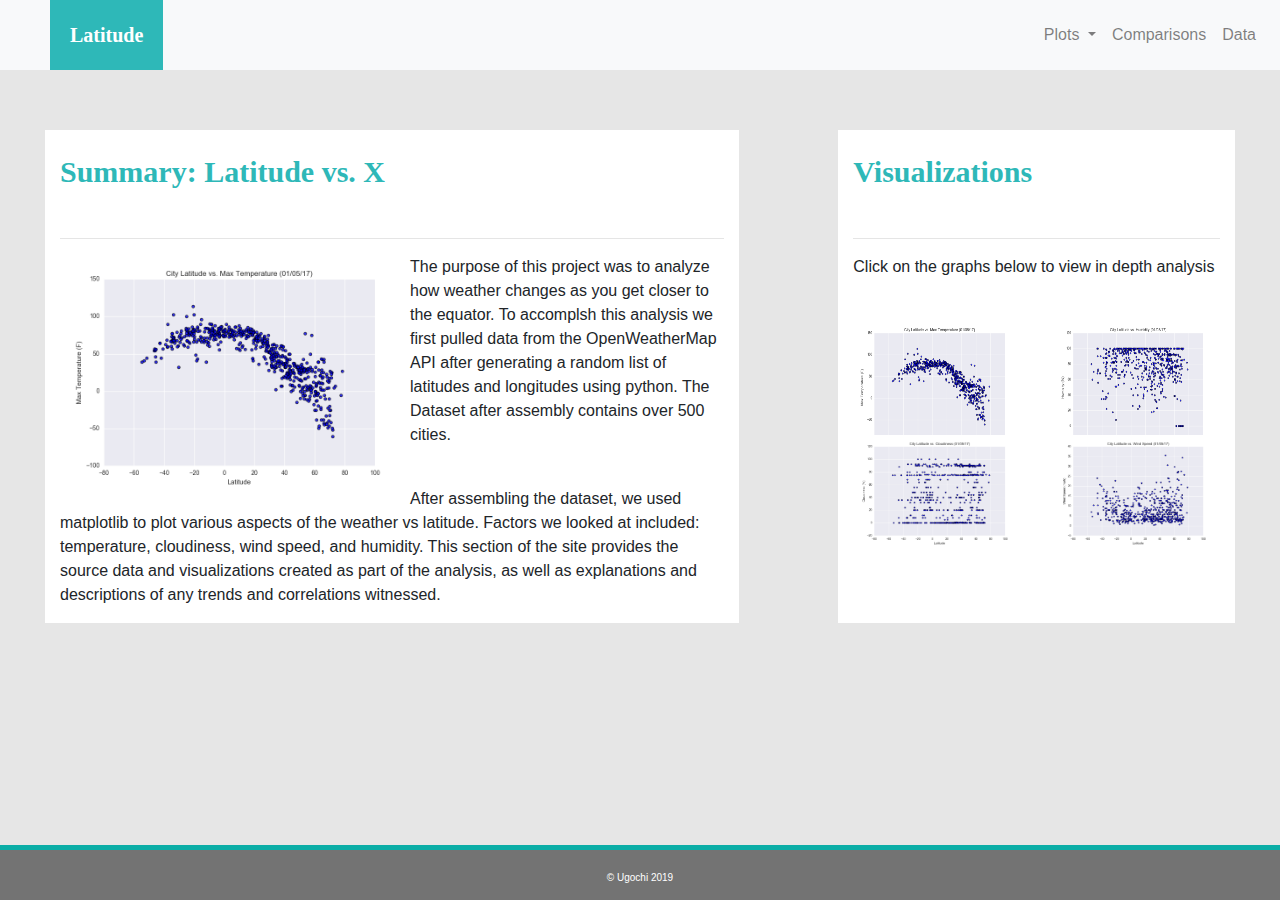
<file: index.html>
<!DOCTYPE html>
<html lang="en-us">
<head>
  <meta charset="UTF-8">
  <title>Ugochi Akaluso | Data Visualization</title>
  <link rel="stylesheet" href="https://stackpath.bootstrapcdn.com/bootstrap/4.3.1/css/bootstrap.min.css" integrity="sha384-ggOyR0iXCbMQv3Xipma34MD+dH/1fQ784/j6cY/iJTQUOhcWr7x9JvoRxT2MZw1T" crossorigin="anonymous">
  <link rel="stylesheet" type= "text/css" href= "index.css">

  <script src="https://code.jquery.com/jquery-3.3.1.slim.min.js" integrity="sha384-q8i/X+965DzO0rT7abK41JStQIAqVgRVzpbzo5smXKp4YfRvH+8abtTE1Pi6jizo" crossorigin="anonymous"></script>
  <script src="https://cdnjs.cloudflare.com/ajax/libs/popper.js/1.14.7/umd/popper.min.js" integrity="sha384-UO2eT0CpHqdSJQ6hJty5KVphtPhzWj9WO1clHTMGa3JDZwrnQq4sF86dIHNDz0W1" crossorigin="anonymous"></script>
  <script src="https://stackpath.bootstrapcdn.com/bootstrap/4.3.1/js/bootstrap.min.js" integrity="sha384-JjSmVgyd0p3pXB1rRibZUAYoIIy6OrQ6VrjIEaFf/nJGzIxFDsf4x0xIM+B07jRM" crossorigin="anonymous"></script>
</head>

  
<body>
  <nav class="navbar navbar-expand-lg navbar-light bg-light">
   <a class= "navbar-brand" href="index.html" style="color: #ffff">Latitude</a>
    <button class="navbar-toggler" type="button" data-toggle="collapse" data-target="#navbarNavDropdown" aria-controls="navbarNavDropdown" aria-expanded="false" aria-label="Toggle navigation">
      <span class="navbar-toggler-icon"></span>
    </button>
    <div class="collapse navbar-collapse" id="navbarNavDropdown">
      <ul class="navbar-nav ml-auto">
        <li class="nav-item dropdown">
          <a class="nav-link dropdown-toggle" href="#" id="navbarDropdownMenuLink" role="button" data-toggle="dropdown" aria-haspopup="true" aria-expanded="false">
            Plots
          </a>
          <div class="dropdown-menu" aria-labelledby="navbarDropdownMenuLink">
            <a class="dropdown-item" href="maxtemp.html">Max Temperature</a>
            <a class="dropdown-item" href="humidity.html">Humidity</a>
            <a class="dropdown-item" href="cloudiness.html">Cloudiness</a>
            <a class="dropdown-item" href="windspeed.html">Wind Speed</a>
          </div>
        </li>
        <li class="nav-item">
          <a class="nav-link" href="comparisons.html">Comparisons</a>
        </li>
        <li class="nav-item">
          <a class="nav-link" href="data.html">Data</a>
        </li>
      </ul>
    </div>
  </nav>

  <!-- Creates the Overall Grid -->
  <div class="container-fluid">
      <div class= "row">
          <div class="col-md-7 pad top white-background"> <br>
            <h3 >Summary: Latitude vs. X</h3> <br>
            <hr>
                <img src="Resources/assets/images/Fig1.png" alt="Latitude vs. Max Temperature"  class= "float-left rounded mx-auto d-block img-auto" width="350" height=auto>
                
                <p> The purpose of this project was to analyze how weather changes as you get closer to the equator. 
                  To accomplsh this analysis we first pulled data from the OpenWeatherMap API after generating a random 
                  list of latitudes and longitudes using python. The Dataset after assembly contains over 500 cities. </p> <br>
                <p> After assembling the dataset, we used matplotlib to plot various aspects of the weather vs latitude. 
                  Factors we looked at included: temperature, cloudiness, wind speed, and humidity. This section of the site 
                  provides the source data and visualizations created as part of the analysis, as well as explanations 
                  and descriptions of any trends and correlations witnessed. </p>

          </div>
          <div class= "col-md-1"></div>
          <div class="col-md-4 pad top white-background"> <br>
            <h3>Visualizations</h3> <br>
            <hr>
            <p>Click on the graphs below to view in depth analysis</p>
            
            <div class="row">
              <div class="col-md-6 pad top white-background"> <br>
                <a href="maxtemp.html"><img src="Resources/assets/images/Fig1.png" alt="Latitude vs. Max Temperature" width="100%" height=100%"></a>
              </div>
              <div class="col-md-6 pad top white-background"> <br>
                <a href="humidity.html"><img src="Resources/assets/images/Fig2.png" alt="Latitude vs. Humidity" width="100%" height="100%"></a>
              </div>
            </div>

            <div class="row">
              <div class="col-md-6 pad top white-background">
                <a href="cloudiness.html"><img src="Resources/assets/images/Fig3.png" alt="Latitude vs. Cloudiness" width=100%" height="100%"</a>
              </div>
              <div class="col-md-6 pad top white-background">
                <a href="windspeed.html"><img src="Resources/assets/images/Fig4.png" alt="Latitude vs. Wind Speed" width="100%" height=100%></a>
              </div>
            </div>
          </div>
        </div>
      </div>
  </div>
  
  <div class="teal"></div>
  <footer class="footer mt-auto py-3">
      <div class="footer">
        <span class="footer-text">© Ugochi 2019</span>
      </div>
  </footer>
</body>

</html>
</file>
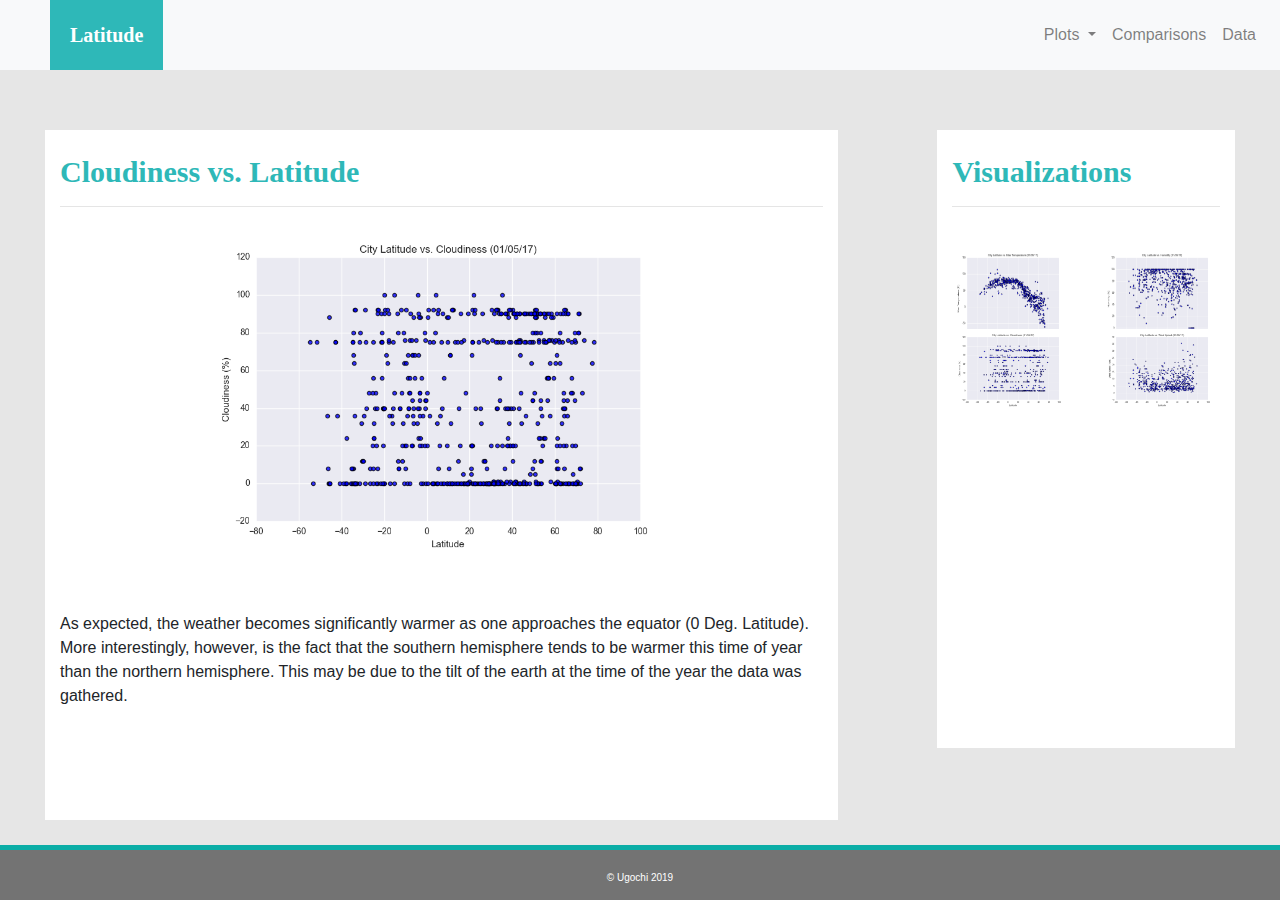
<file: cloudiness.html>
<!DOCTYPE html>
<html lang="en-us">
<head>
  <meta charset="UTF-8">
  <title>Cloudiness</title>
  <link rel="stylesheet" href="https://stackpath.bootstrapcdn.com/bootstrap/4.3.1/css/bootstrap.min.css" integrity="sha384-ggOyR0iXCbMQv3Xipma34MD+dH/1fQ784/j6cY/iJTQUOhcWr7x9JvoRxT2MZw1T" crossorigin="anonymous">
  <link rel="stylesheet" type= "text/css" href= "index.css">

  <script src="https://code.jquery.com/jquery-3.3.1.slim.min.js" integrity="sha384-q8i/X+965DzO0rT7abK41JStQIAqVgRVzpbzo5smXKp4YfRvH+8abtTE1Pi6jizo" crossorigin="anonymous"></script>
  <script src="https://cdnjs.cloudflare.com/ajax/libs/popper.js/1.14.7/umd/popper.min.js" integrity="sha384-UO2eT0CpHqdSJQ6hJty5KVphtPhzWj9WO1clHTMGa3JDZwrnQq4sF86dIHNDz0W1" crossorigin="anonymous"></script>
  <script src="https://stackpath.bootstrapcdn.com/bootstrap/4.3.1/js/bootstrap.min.js" integrity="sha384-JjSmVgyd0p3pXB1rRibZUAYoIIy6OrQ6VrjIEaFf/nJGzIxFDsf4x0xIM+B07jRM" crossorigin="anonymous"></script>
</head>

  
<body>
  <body>
    <nav class="navbar navbar-expand-lg navbar-light bg-light">
     <a class="navbar-brand" style="color:#fff" href="index.html">Latitude</a>
      <button class="navbar-toggler" type="button" data-toggle="collapse" data-target="#navbarNavDropdown" aria-controls="navbarNavDropdown" aria-expanded="false" aria-label="Toggle navigation">
        <span class="navbar-toggler-icon"></span>
      </button>
      <div class="collapse navbar-collapse" id="navbarNavDropdown">
        <ul class="navbar-nav ml-auto">
          <li class="nav-item dropdown">
            <a class="nav-link dropdown-toggle" href="#" id="navbarDropdownMenuLink" role="button" data-toggle="dropdown" aria-haspopup="true" aria-expanded="false">
              Plots
            </a>
            <div class="dropdown-menu" aria-labelledby="navbarDropdownMenuLink">
              <a class="dropdown-item" href="maxtemp.html">Max Temperature</a>
              <a class="dropdown-item" href="humidity.html">Humidity</a>
              <a class="dropdown-item" href="cloudiness.html">Cloudiness</a>
              <a class="dropdown-item" href="windspeed.html">Wind Speed</a>
            </div>
          </li>
          <li class="nav-item">
            <a class="nav-link" href="comparisons.html">Comparisons</a>
          </li>
          <li class="nav-item">
            <a class="nav-link" href="data.html">Data</a>
          </li>
        </ul>
      </div>
    </nav>
  
    <!-- Creates the Overall Grid -->
    <div class="container-fluid">
        <div class= "row">
            <div class="col-md-8 pad top white-background"> <br>
              <h3>Cloudiness vs. Latitude</h3>
              <hr>
                  <img src="Resources/assets/images/Fig3.png" alt="Latitude vs. Max Temperature"  class= "rounded mx-auto d-block img-auto" width="65%" height=auto><br><br>
                  <p> As expected, the weather becomes significantly warmer as one approaches the equator (0 Deg. Latitude). 
                    More interestingly, however, is the fact that the southern hemisphere tends to be warmer this time of year than the northern hemisphere. 
                    This may be due to the tilt of the earth at the time of the year the data was gathered. </p> <br>
            </div> 
            <div class= "col-md-1"></div>
            <div class="col-md-3 pad top white-background"><br>
              <h3>Visualizations</h3>
              <hr>
              <div class="row">
                <div class="col-md-6 pad top white-background"> <br>
                  <a href="maxtemp.html"><img src="Resources/assets/images/Fig1.png" class="img-small" alt="Latitude vs. Max Temperature" width=100% height=100%></a>
                </div>
                <div class="col-md-6 pad top white-background"> <br>
                  <a href="humidity.html"><img src="Resources/assets/images/Fig2.png" class="img-small" alt="Latitude vs. Humidity" width=100% height=100%></a>
                </div>
              </div>
              <div class="row">
                <div class="col-md-6 pad top white-background">
                  <a href="cloudiness.html"><img src="Resources/assets/images/Fig3.png" alt="Latitude vs. Cloudiness" width=100% height=100%></a>
                </div>
                <div class="col-md-6 pad top white-background">
                  <a href="windspeed.html"><img src="Resources/assets/images/Fig4.png" alt="Latitude vs. Wind Speed" width=100% height=100%></a>
                </div>
               </div>
            </div>
        </div>
                <div class= "row">
                  <div class="col-md-8 pad top white-background"> <br>
                    <br><br>
                  </div>
              </div>
        
  <div class="teal"></div>
  
  <footer class="footer mt-auto py-3">
      <div class="footer">
        <span class="footer-text">© Ugochi 2019</span>
      </div>
  </footer>
</body>

</html>
</file>
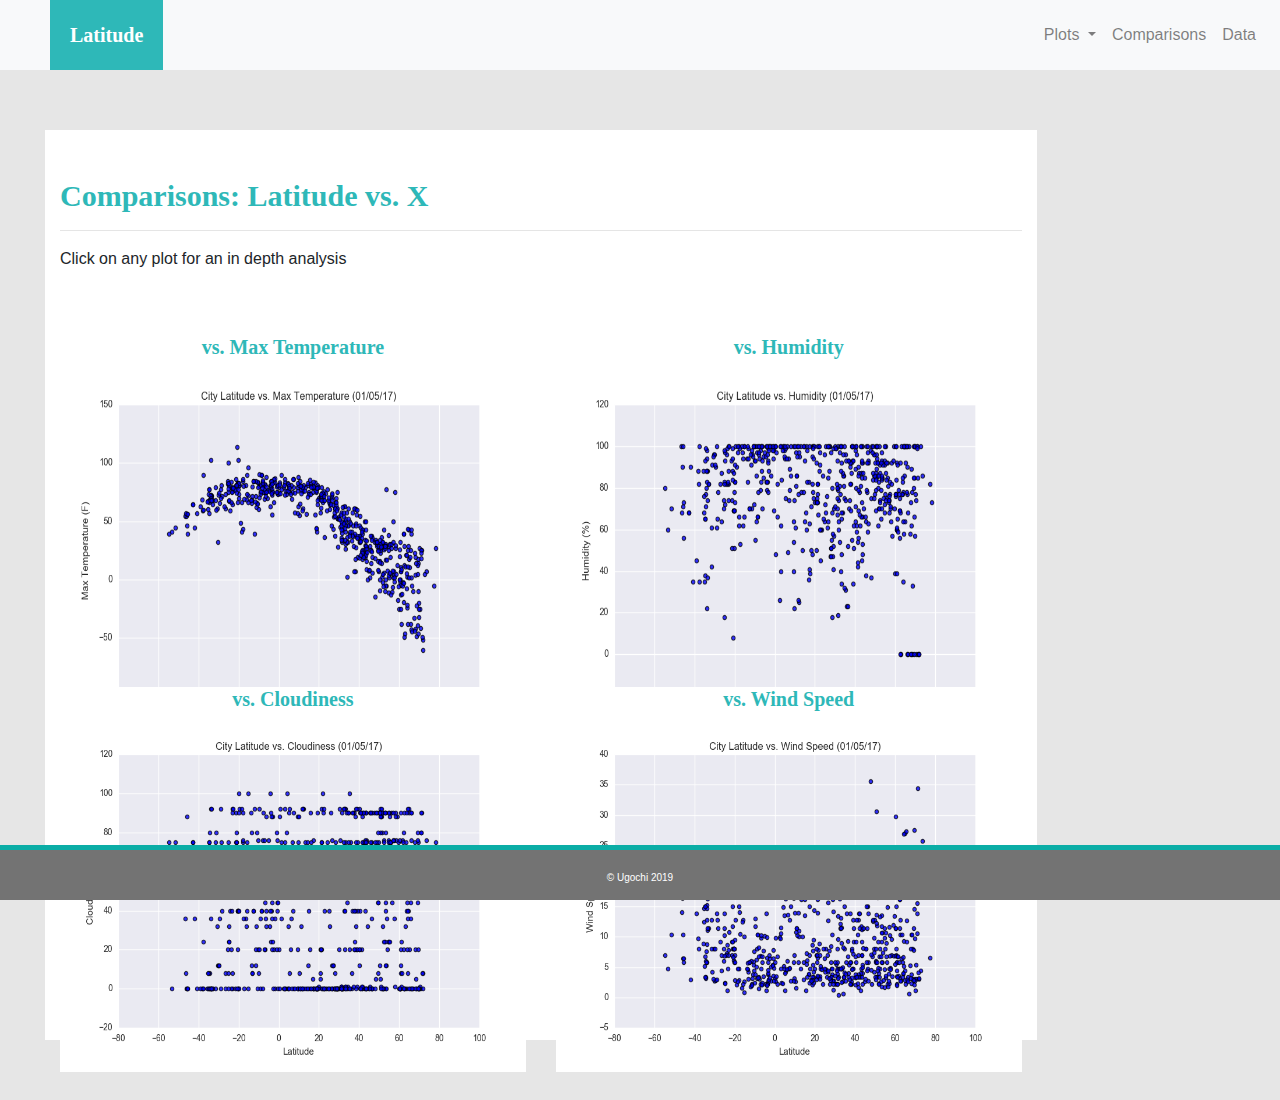
<file: comparisons.html>
<!DOCTYPE html>
<html lang="en-us">
<head>
  <meta charset="UTF-8">
  <title>Comparisons</title>
  <link rel="stylesheet" href="https://stackpath.bootstrapcdn.com/bootstrap/4.3.1/css/bootstrap.min.css" integrity="sha384-ggOyR0iXCbMQv3Xipma34MD+dH/1fQ784/j6cY/iJTQUOhcWr7x9JvoRxT2MZw1T" crossorigin="anonymous">
  <link rel="stylesheet" type= "text/css" href= "index.css">

  <script src="https://code.jquery.com/jquery-3.3.1.slim.min.js" integrity="sha384-q8i/X+965DzO0rT7abK41JStQIAqVgRVzpbzo5smXKp4YfRvH+8abtTE1Pi6jizo" crossorigin="anonymous"></script>
  <script src="https://cdnjs.cloudflare.com/ajax/libs/popper.js/1.14.7/umd/popper.min.js" integrity="sha384-UO2eT0CpHqdSJQ6hJty5KVphtPhzWj9WO1clHTMGa3JDZwrnQq4sF86dIHNDz0W1" crossorigin="anonymous"></script>
  <script src="https://stackpath.bootstrapcdn.com/bootstrap/4.3.1/js/bootstrap.min.js" integrity="sha384-JjSmVgyd0p3pXB1rRibZUAYoIIy6OrQ6VrjIEaFf/nJGzIxFDsf4x0xIM+B07jRM" crossorigin="anonymous"></script>
</head>

  
<body>
  <nav class="navbar navbar-expand-lg navbar-light bg-light">
   <a class="navbar-brand" style="color:#ffff" href="index.html">Latitude</a>
    <button class="navbar-toggler" type="button" data-toggle="collapse" data-target="#navbarNavDropdown" aria-controls="navbarNavDropdown" aria-expanded="false" aria-label="Toggle navigation">
      <span class="navbar-toggler-icon"></span>
    </button>
    <div class="collapse navbar-collapse" id="navbarNavDropdown">
      <ul class="navbar-nav ml-auto">
        <li class="nav-item dropdown">
          <a class="nav-link dropdown-toggle" href="#" id="navbarDropdownMenuLink" role="button" data-toggle="dropdown" aria-haspopup="true" aria-expanded="false">
            Plots
          </a>
          <div class="dropdown-menu" aria-labelledby="navbarDropdownMenuLink">
            <a class="dropdown-item" href="maxtemp.html">Max Temperature</a>
            <a class="dropdown-item" href="humidity.html">Humidity</a>
            <a class="dropdown-item" href="cloudiness.html">Cloudiness</a>
            <a class="dropdown-item" href="windspeed.html">Wind Speed</a>
          </div>
        </li>
        <li class="nav-item">
          <a class="nav-link" href="comparisons.html">Comparisons</a>
        </li>
        <li class="nav-item">
          <a class="nav-link" href="data.html">Data</a>
        </li>
      </ul>
    </div>
  </nav>

  <!-- Creates the Overall Grid -->
  <div class="container-fluid">
      <div class= "row">
         
          <div class="col-md-10 pad top white-background"> <br><br>
            <h3>Comparisons: Latitude vs. X</h3>
            <hr>
            <p>Click on any plot for an in depth analysis</p><br>
            
            <div class="row">
              <div class="col-md-6 pad top white-background"> <br>
                <h3 class="comparison-text">vs. Max Temperature</h3>
                <a href="maxtemp.html"><img src="Resources/assets/images/Fig1.png" alt="Latitude vs. Max Temperature" width=100% height=100%</a>
              </div>
              <div class="col-md-6 pad top white-background"> <br>
                <h3 class="comparison-text">vs. Humidity</h3>
                <a href="humidity.html"><img src="Resources/assets/images/Fig2.png" alt="Latitude vs. Humidity" width=100% height=100%></a>
              </div>
            </div>

            <div class="row">
              <div class="col-md-6 pad top white-background">
                    <h3 class="comparison-text">vs. Cloudiness</h3>
                <a href="cloudiness.html"><img src="Resources/assets/images/Fig3.png" alt="Latitude vs. Cloudiness" width=100% height=100%></a>
              </div>
              <div class="col-md-6 pad top white-background">
                    <h3 class="comparison-text">vs. Wind Speed</h3>
                <a href="windspeed.html"><img src="Resources/assets/images/Fig4.png" alt="Latitude vs. Wind Speed" width=100% height=100%></a>
              </div>
            </div>
          </div>
        </div>
      </div>
    </div>
  </div>
  
  <div class="teal"></div>
  <footer class="footer mt-auto py-3">
      <div class="footer">
        <span class="footer-text">© Ugochi 2019</span>
      </div>
  </footer>
</body>

</html>
</file>
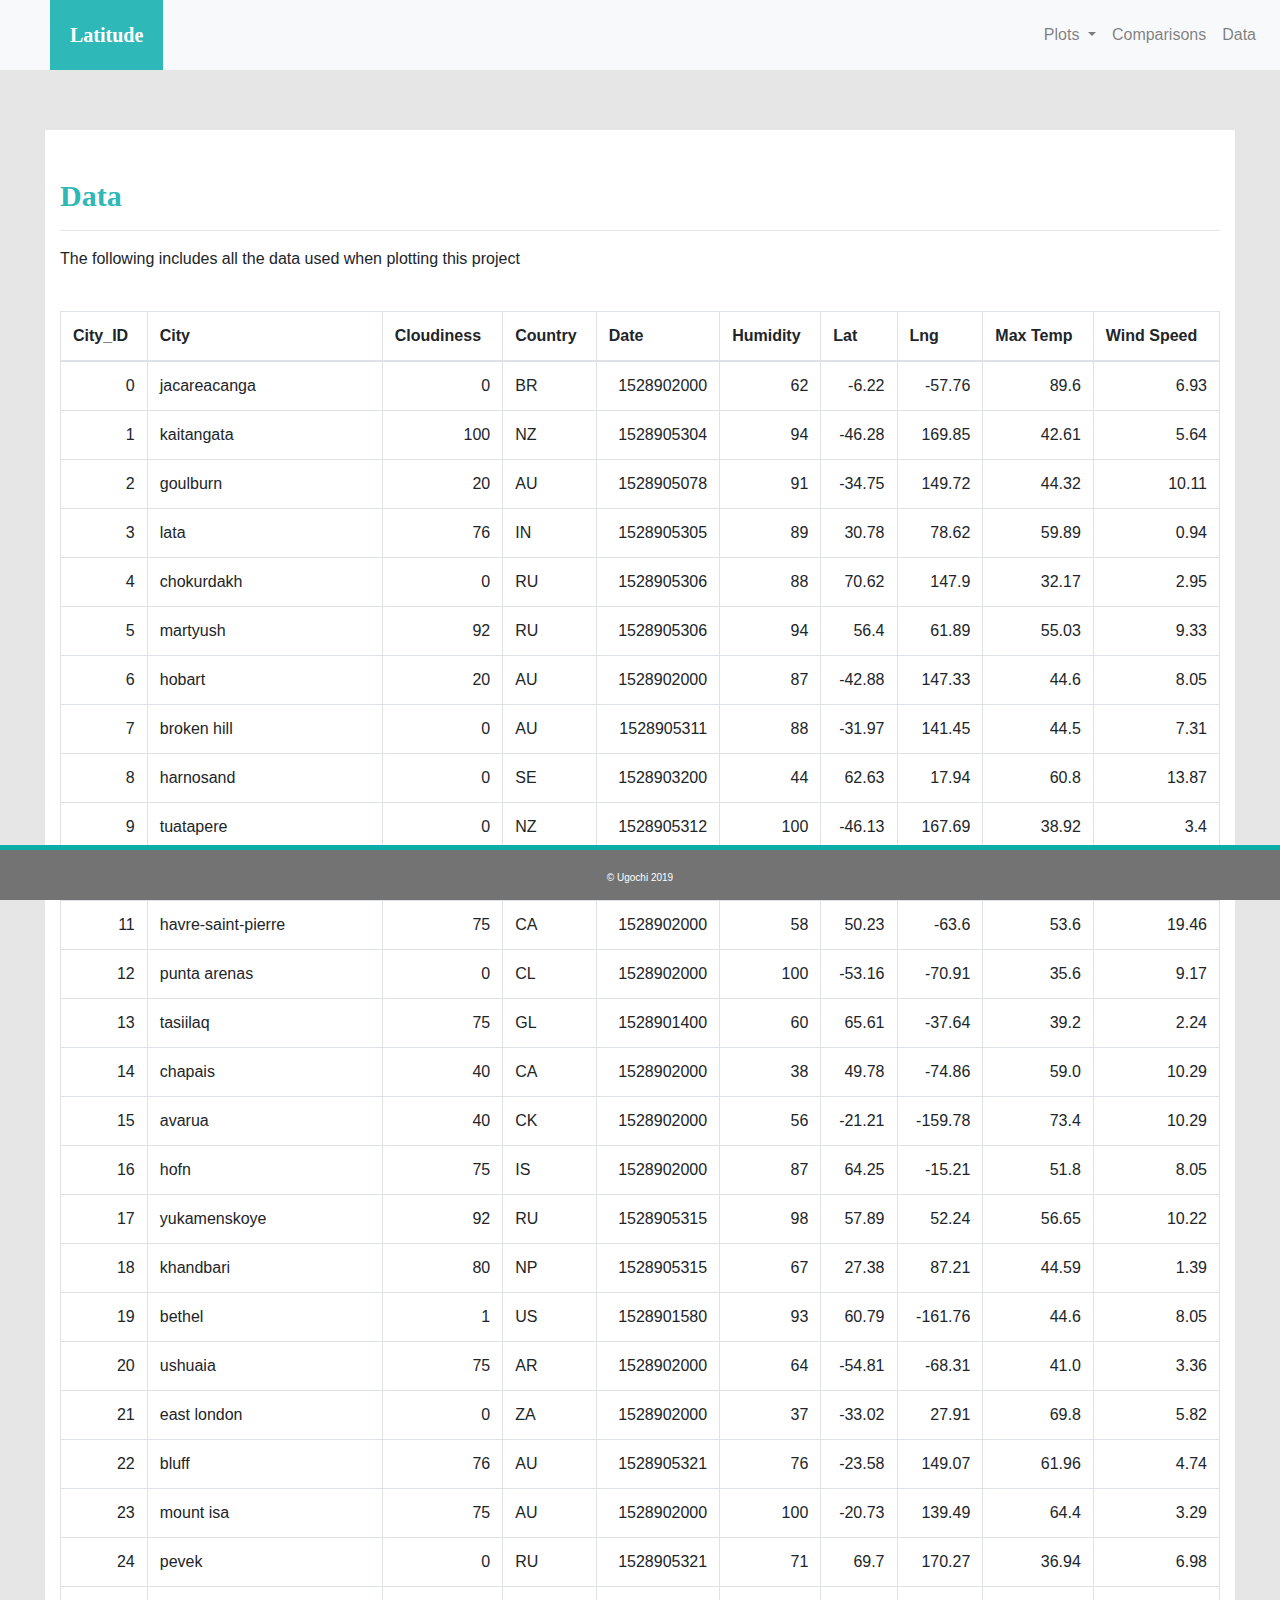
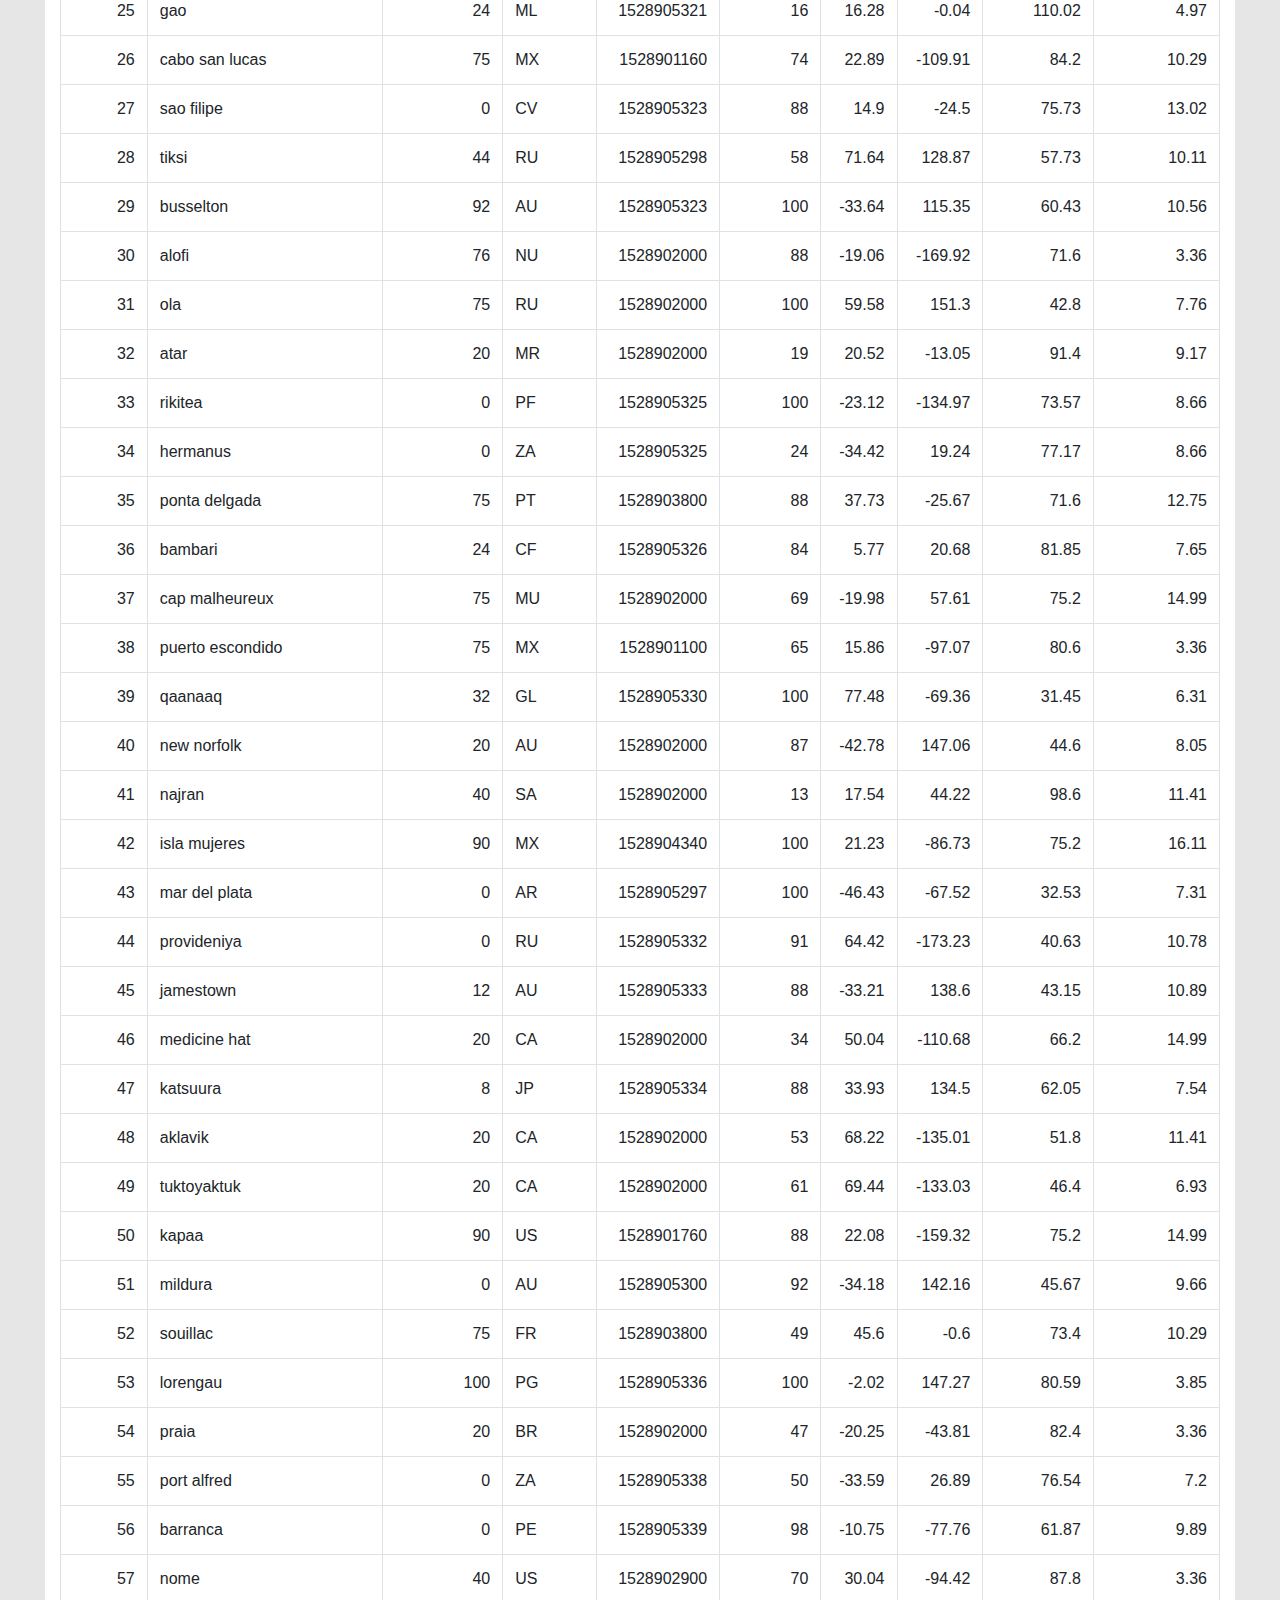
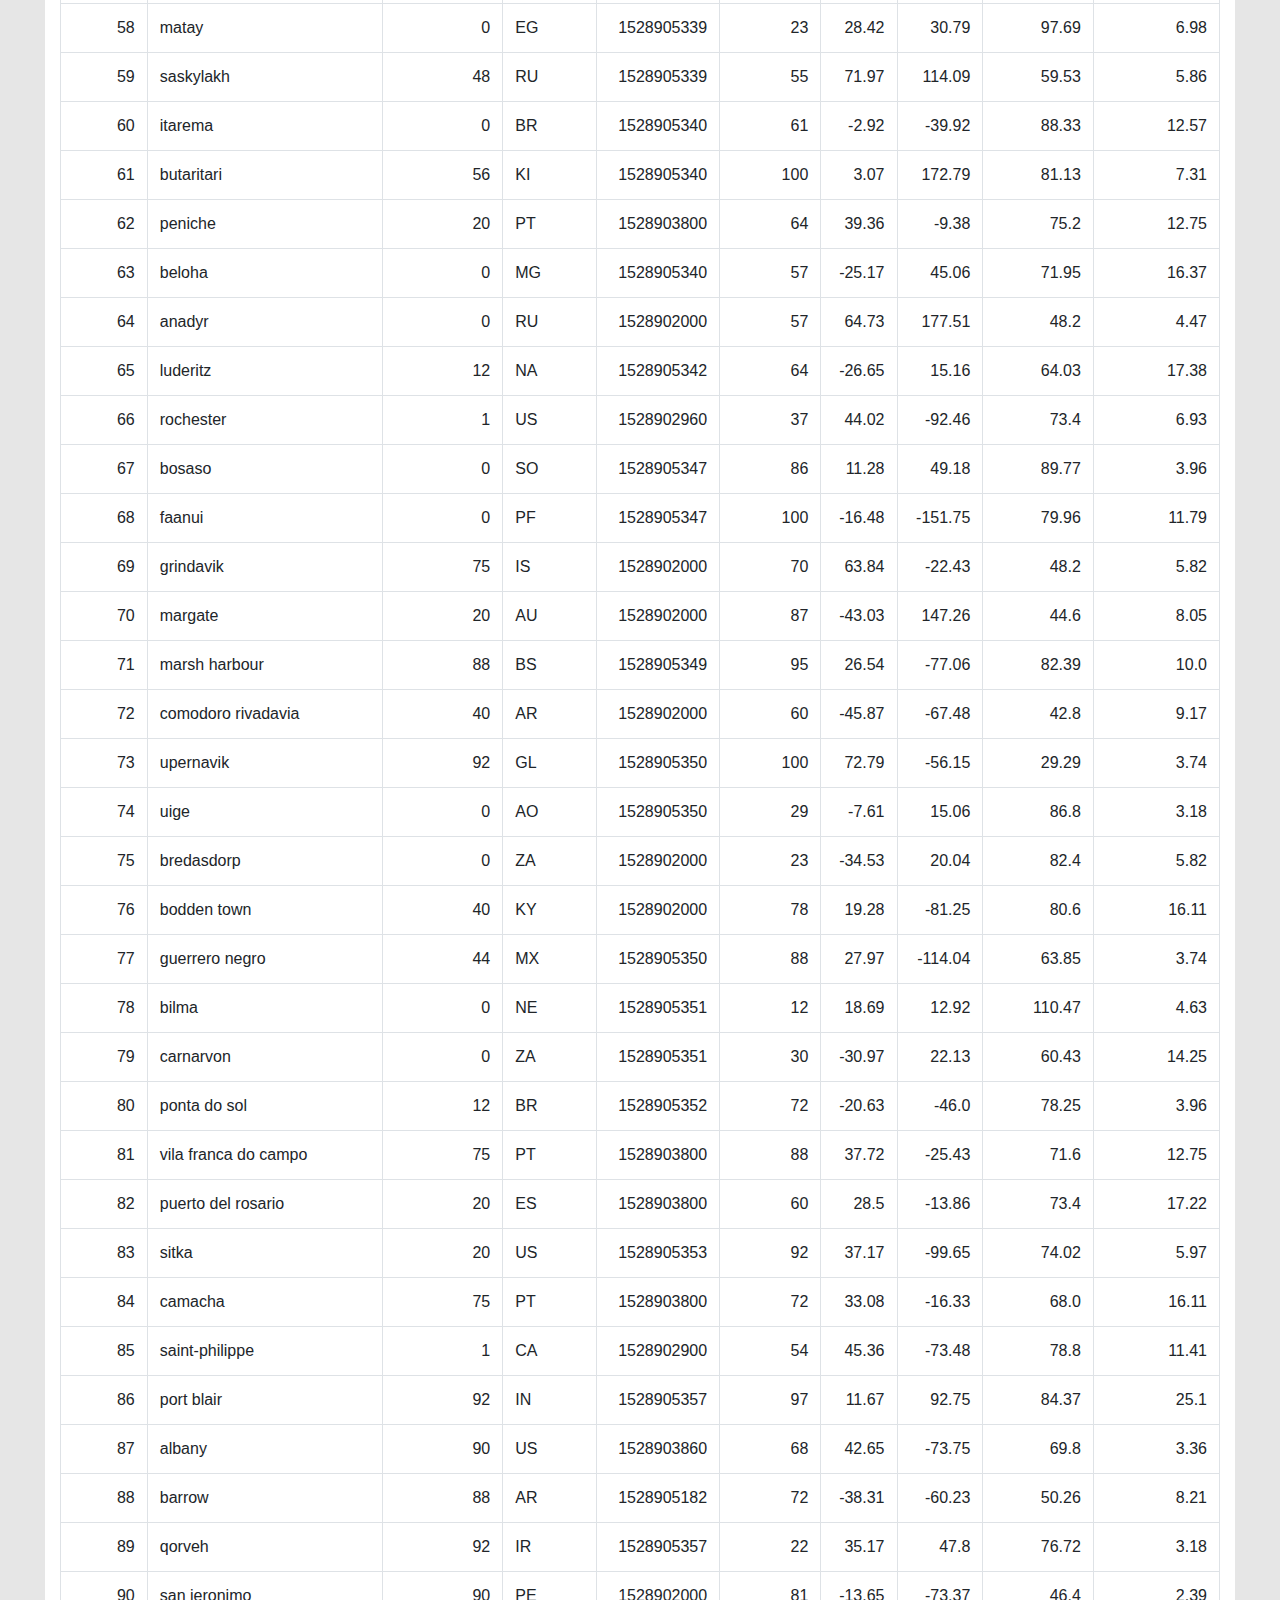
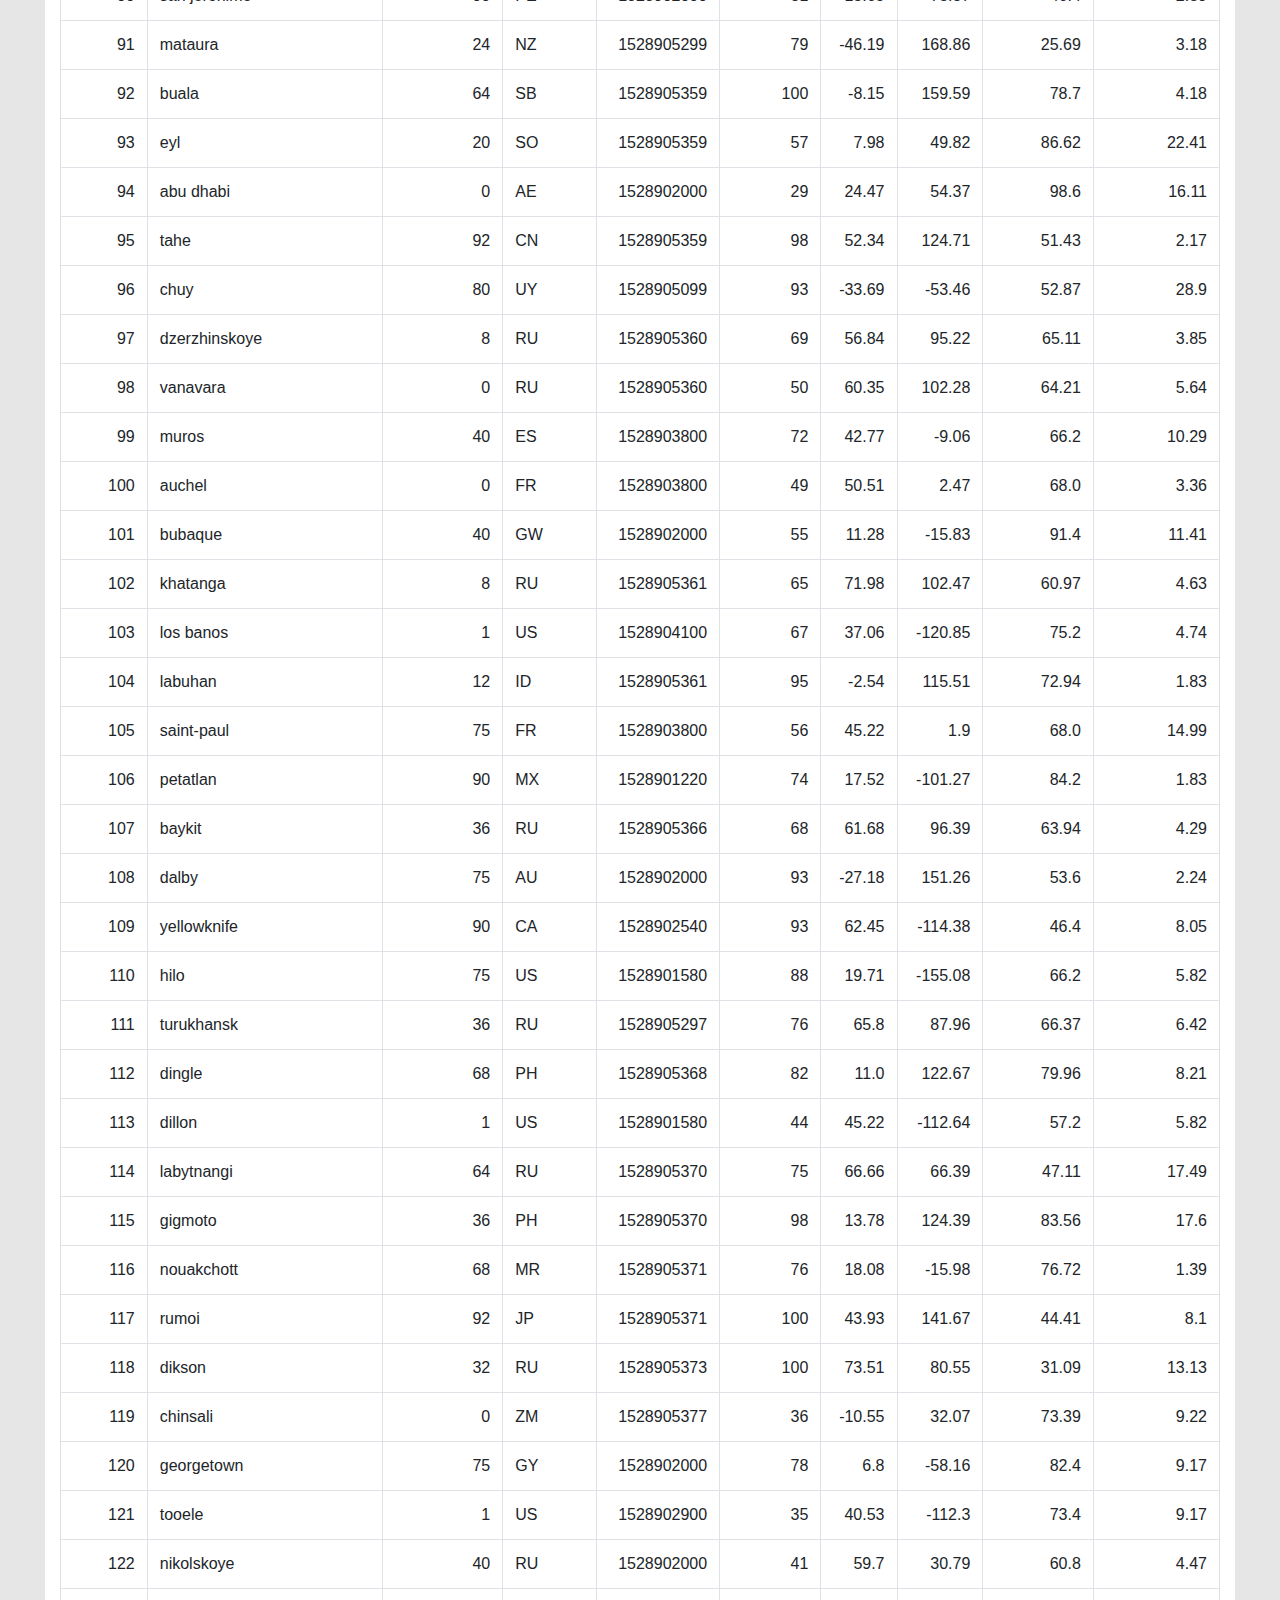
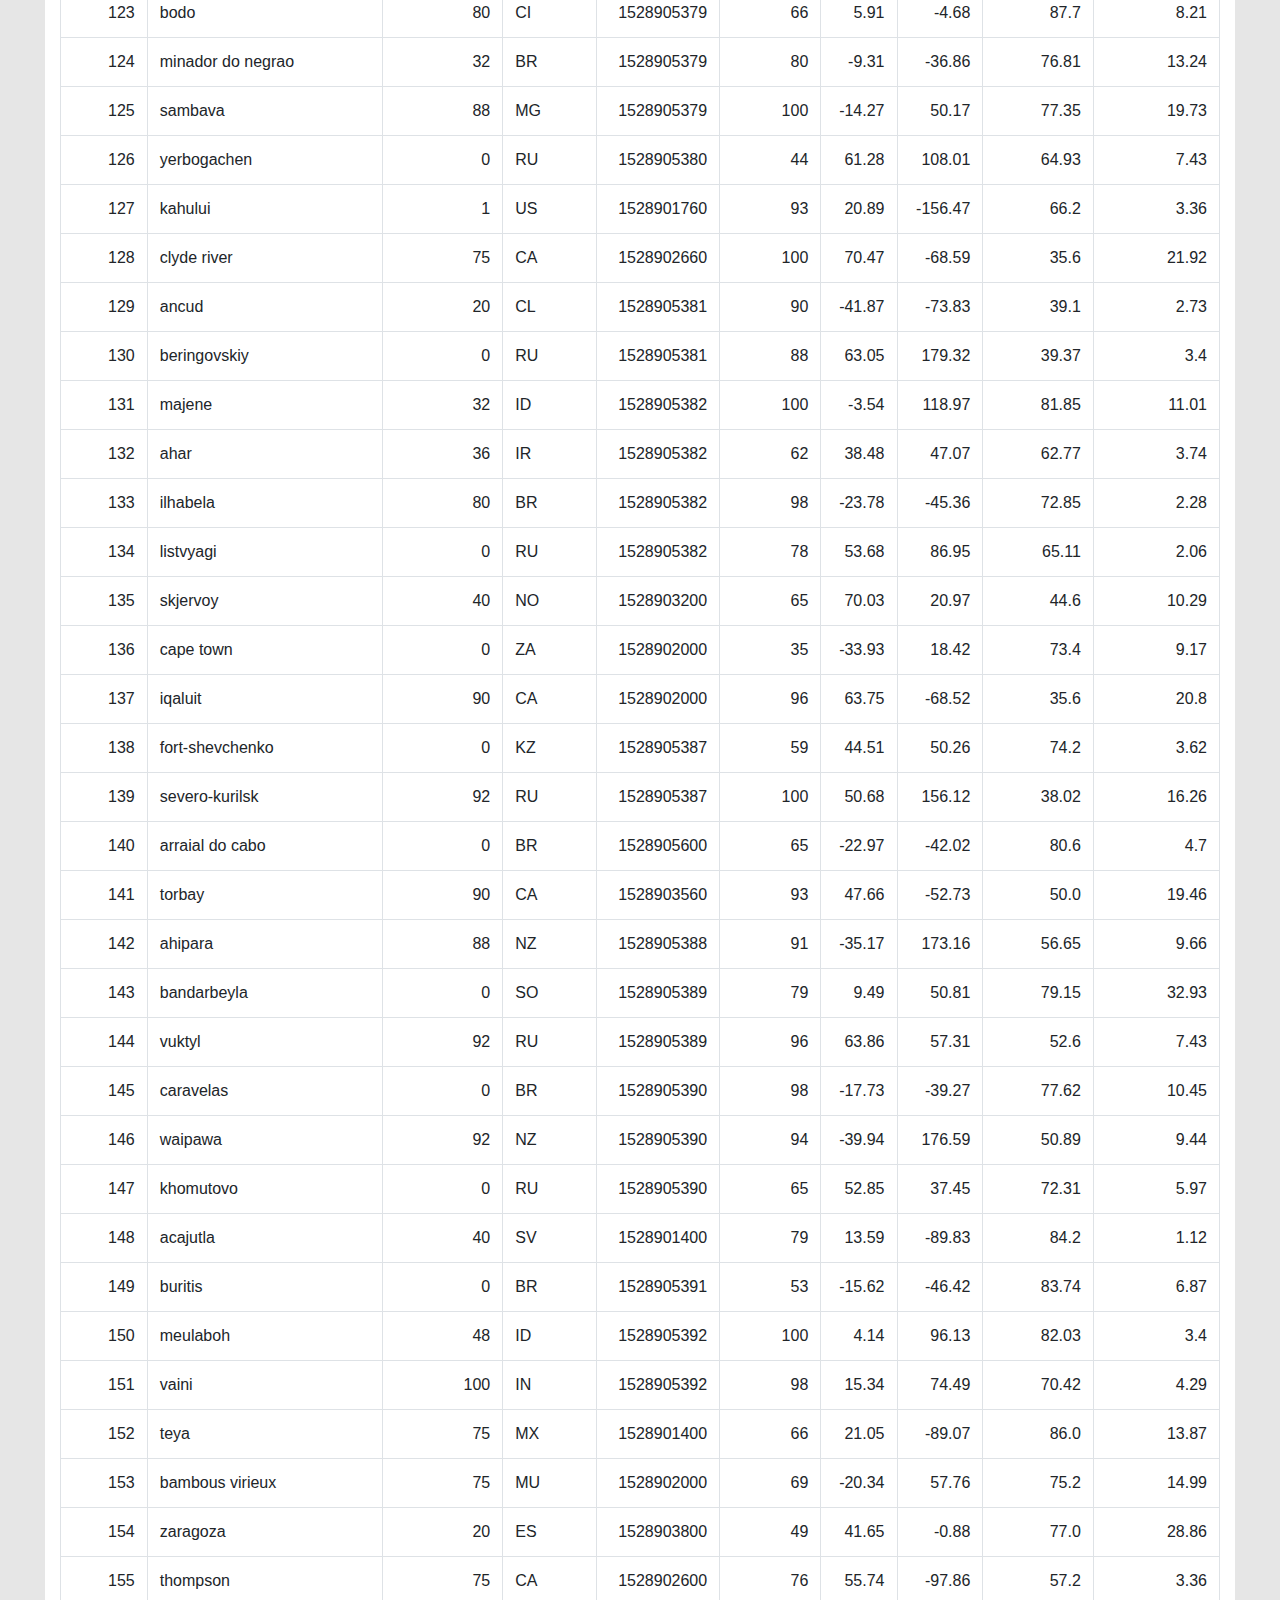
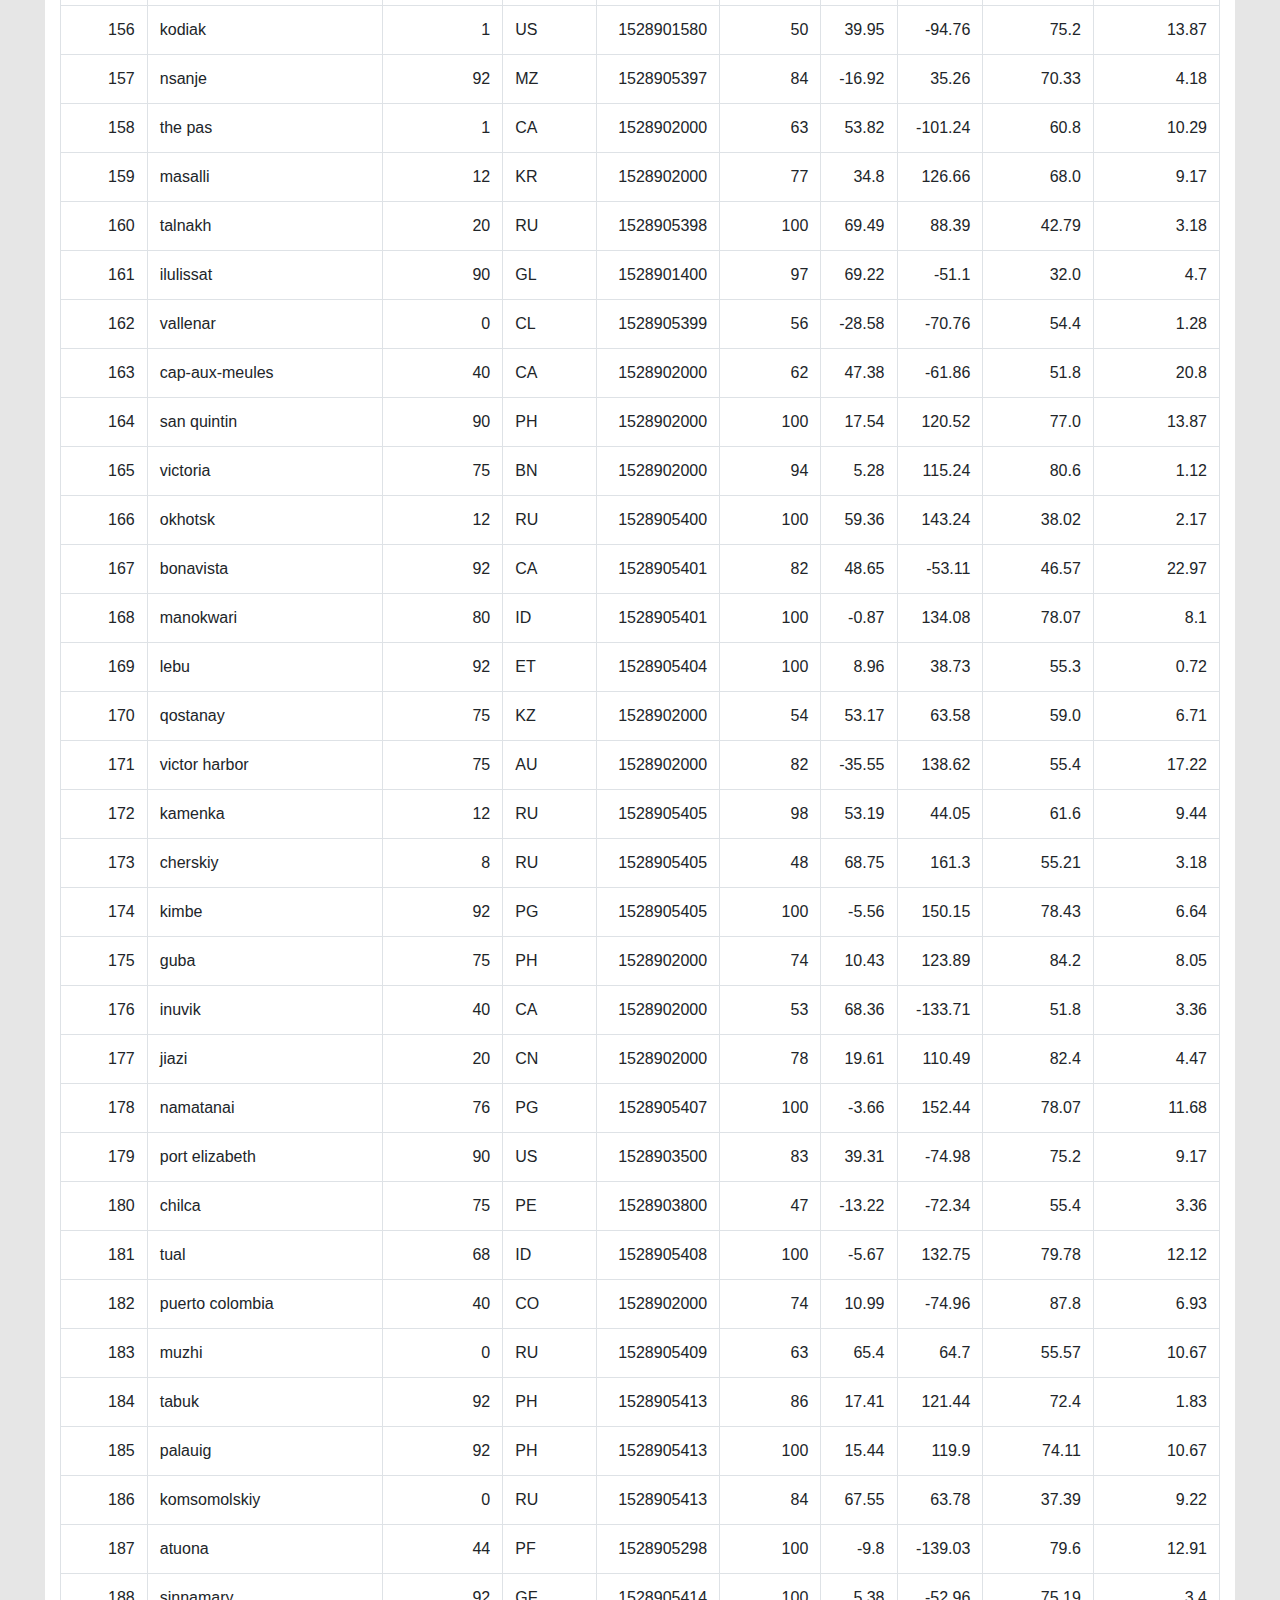
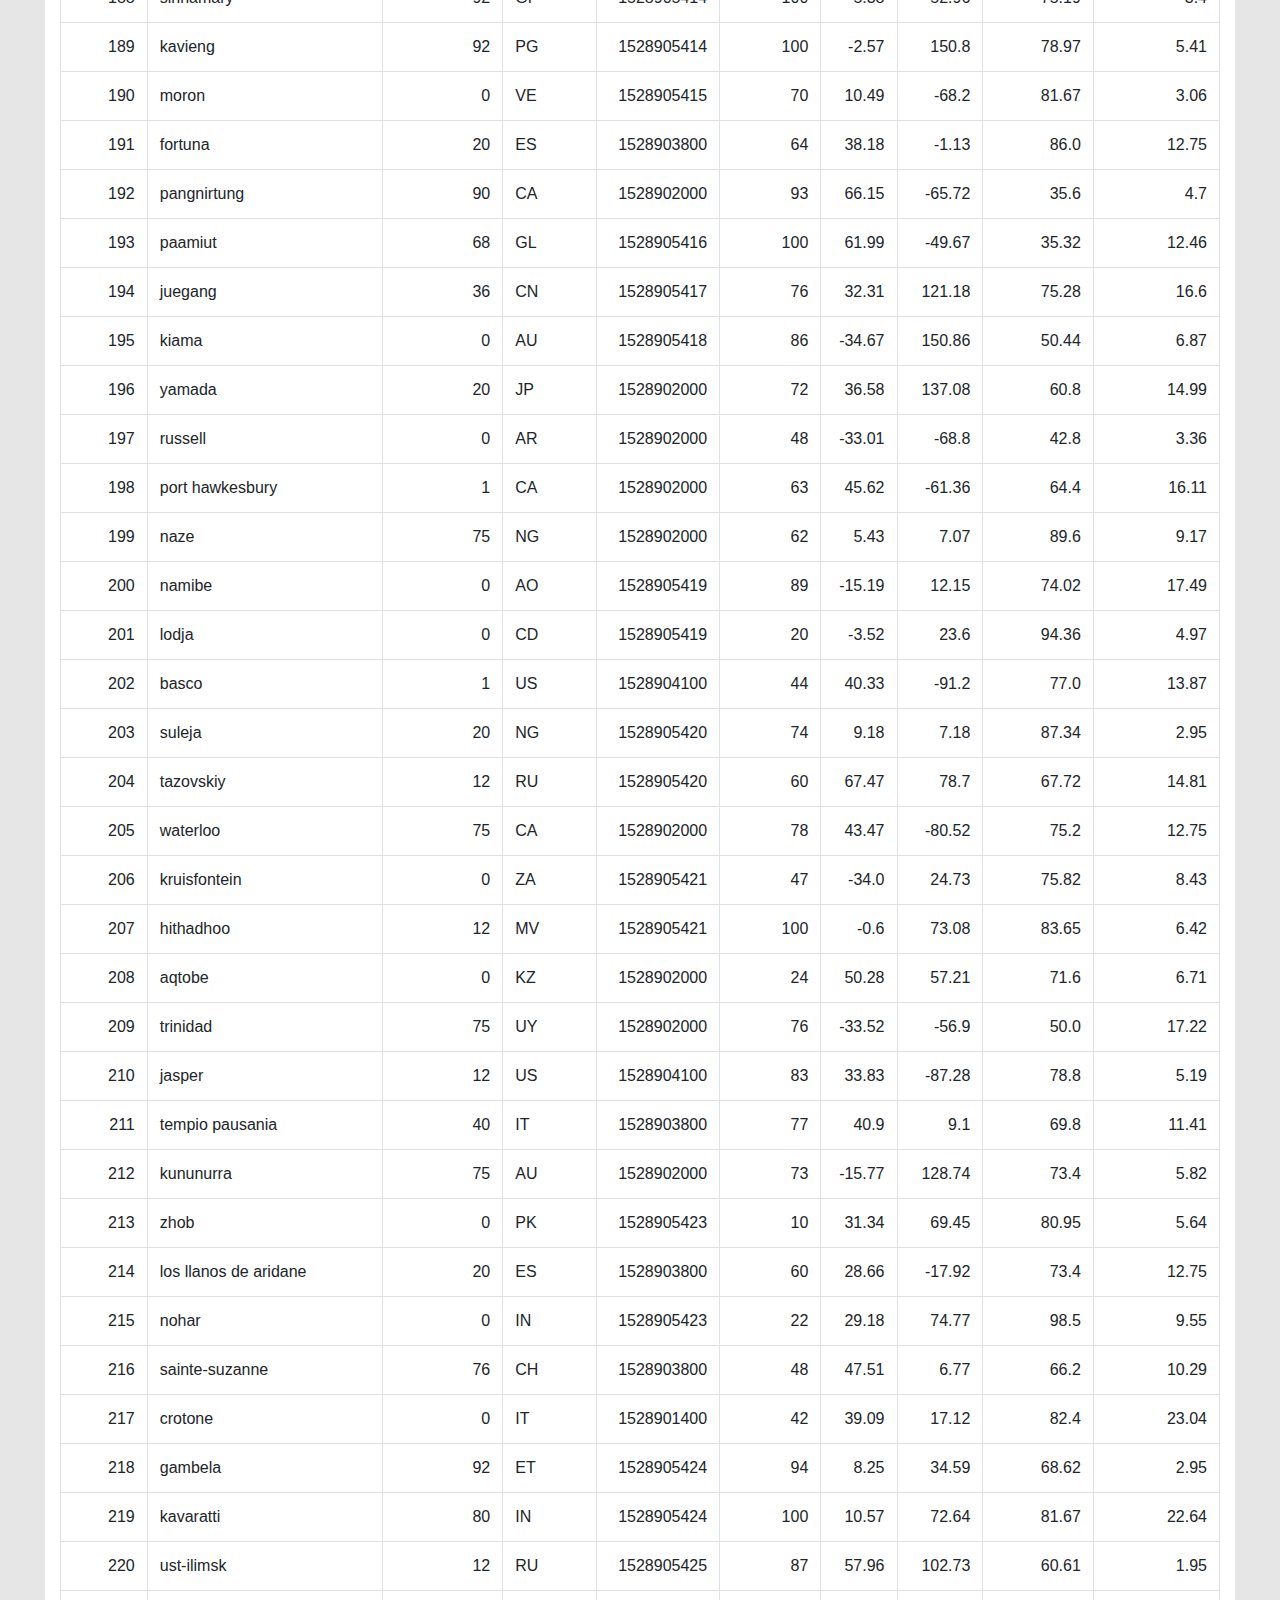
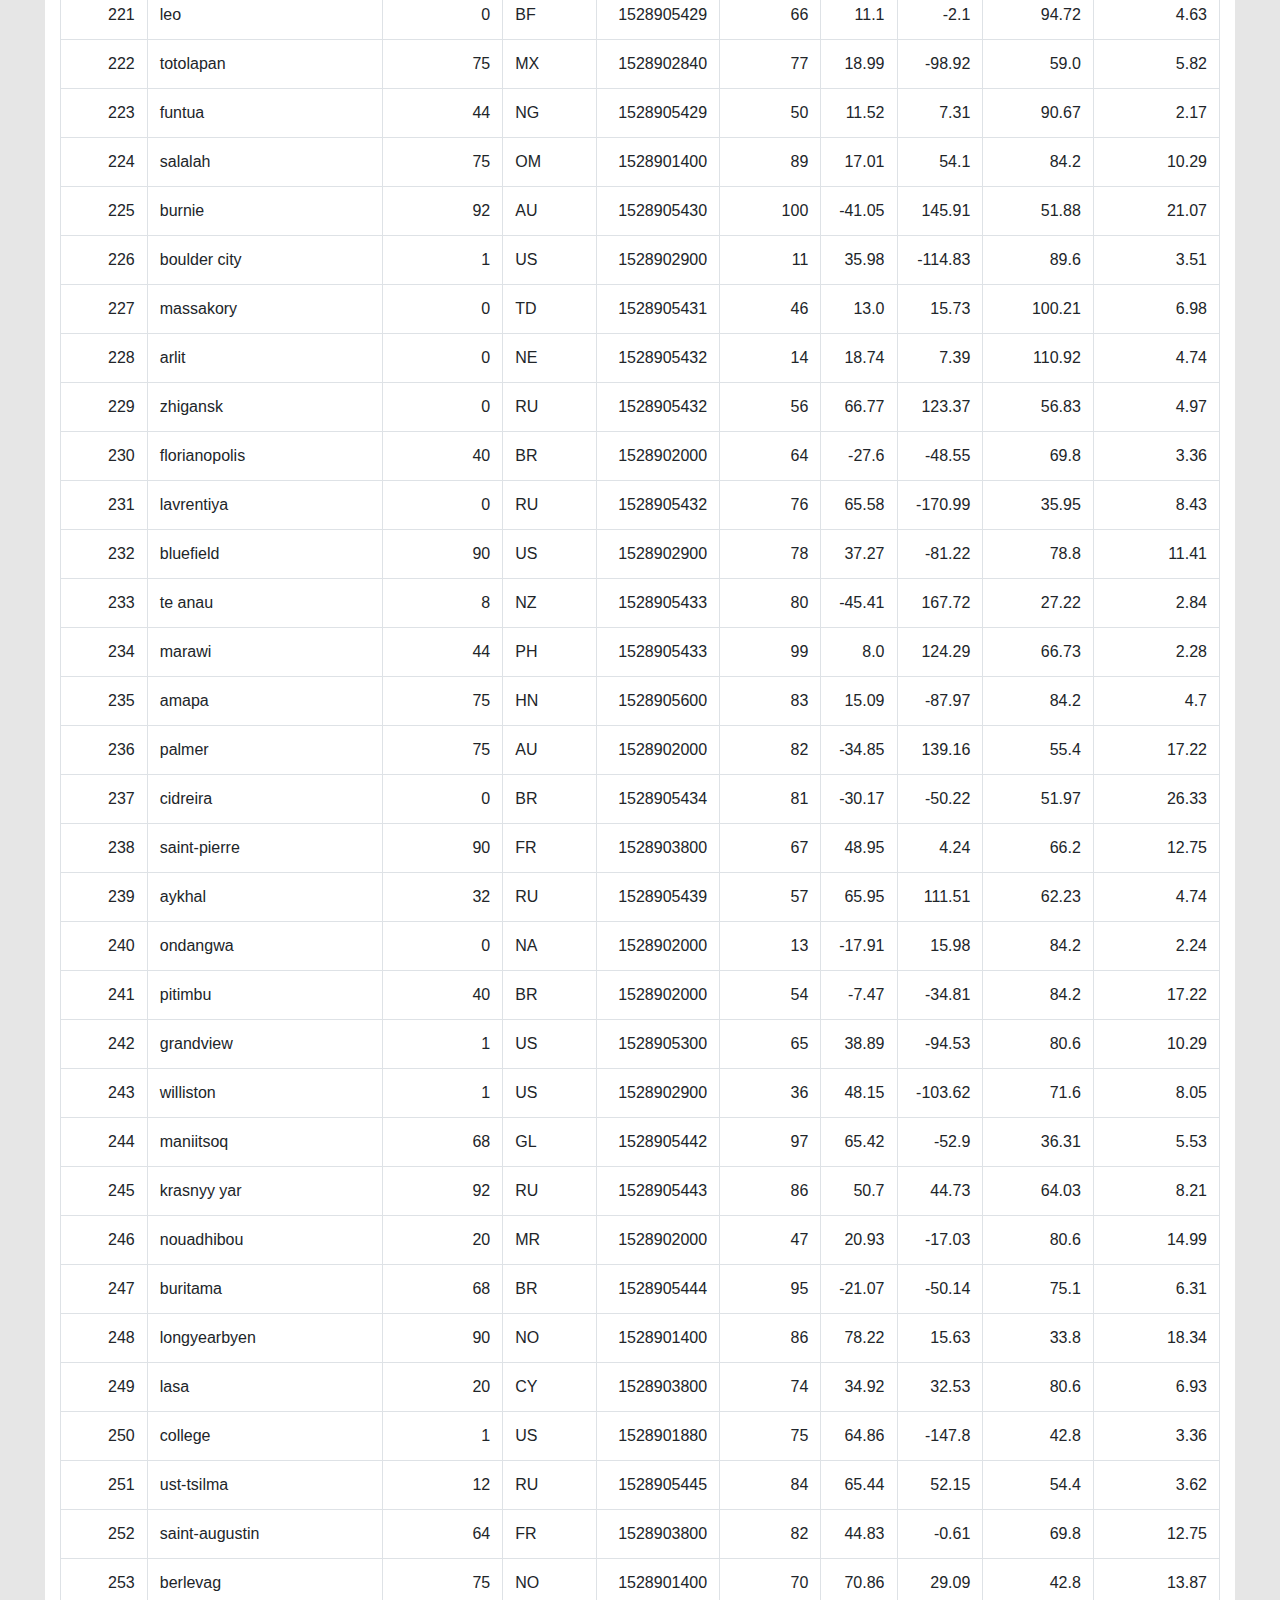
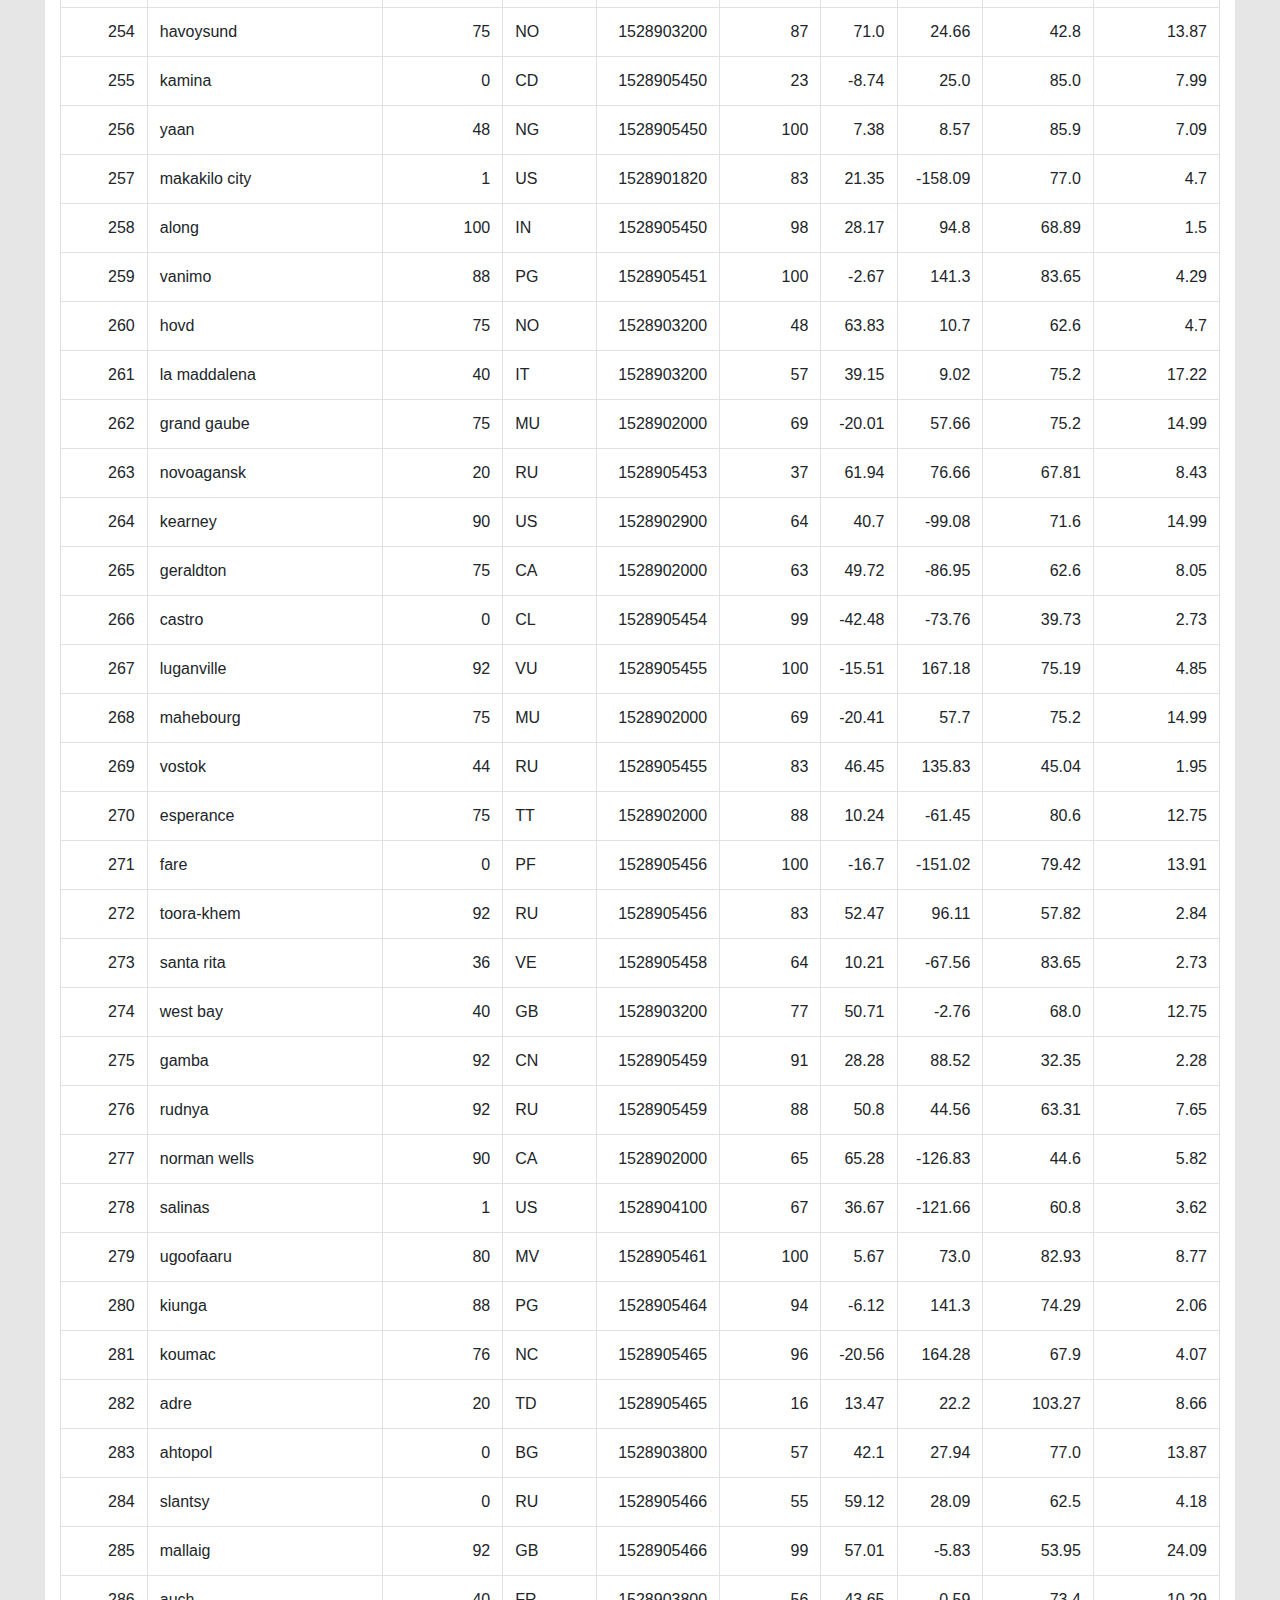
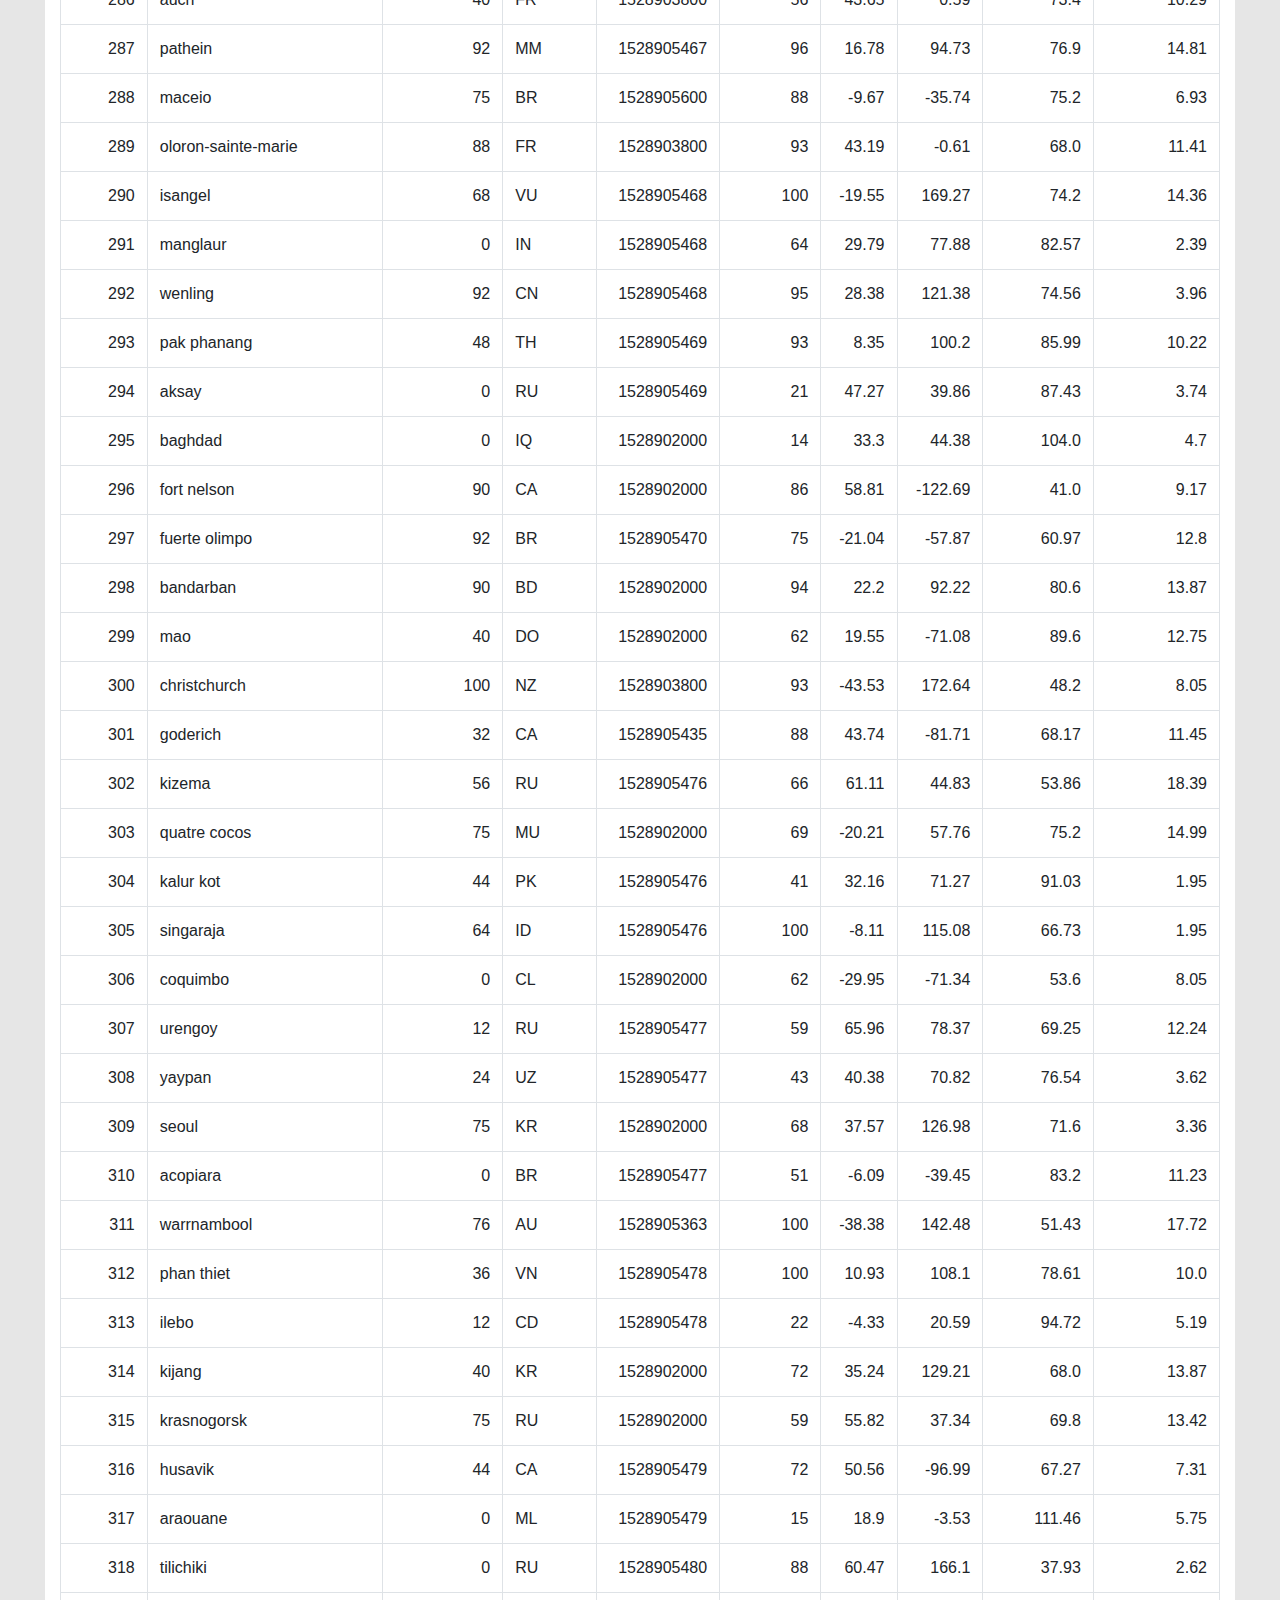
<file: data.html>
<!DOCTYPE html>
<html lang="en-us">

<head>
    <meta charset="UTF-8">
    <title>Data</title>
    <link rel="stylesheet" href="https://stackpath.bootstrapcdn.com/bootstrap/4.3.1/css/bootstrap.min.css"
        integrity="sha384-ggOyR0iXCbMQv3Xipma34MD+dH/1fQ784/j6cY/iJTQUOhcWr7x9JvoRxT2MZw1T" crossorigin="anonymous">
    <link rel="stylesheet" type="text/css" href="index.css">

    <script src="https://code.jquery.com/jquery-3.3.1.slim.min.js"
        integrity="sha384-q8i/X+965DzO0rT7abK41JStQIAqVgRVzpbzo5smXKp4YfRvH+8abtTE1Pi6jizo"
        crossorigin="anonymous"></script>
    <script src="https://cdnjs.cloudflare.com/ajax/libs/popper.js/1.14.7/umd/popper.min.js"
        integrity="sha384-UO2eT0CpHqdSJQ6hJty5KVphtPhzWj9WO1clHTMGa3JDZwrnQq4sF86dIHNDz0W1"
        crossorigin="anonymous"></script>
    <script src="https://stackpath.bootstrapcdn.com/bootstrap/4.3.1/js/bootstrap.min.js"
        integrity="sha384-JjSmVgyd0p3pXB1rRibZUAYoIIy6OrQ6VrjIEaFf/nJGzIxFDsf4x0xIM+B07jRM"
        crossorigin="anonymous"></script>
</head>


<body>
    <nav class="navbar navbar-expand-lg navbar-light bg-light">
        <a class="navbar-brand" style="color:#ffff" href="index.html">Latitude</a>
        <button class="navbar-toggler" type="button" data-toggle="collapse" data-target="#navbarNavDropdown"
            aria-controls="navbarNavDropdown" aria-expanded="false" aria-label="Toggle navigation">
            <span class="navbar-toggler-icon"></span>
        </button>
        <div class="collapse navbar-collapse" id="navbarNavDropdown">
            <ul class="navbar-nav ml-auto">
                <li class="nav-item dropdown">
                    <a class="nav-link dropdown-toggle" href="#" id="navbarDropdownMenuLink" role="button"
                        data-toggle="dropdown" aria-haspopup="true" aria-expanded="false">
                        Plots
                    </a>
                    <div class="dropdown-menu" aria-labelledby="navbarDropdownMenuLink">
                        <a class="dropdown-item" href="maxtemp.html">Max Temperature</a>
                        <a class="dropdown-item" href="humidity.html">Humidity</a>
                        <a class="dropdown-item" href="cloudiness.html">Cloudiness</a>
                        <a class="dropdown-item" href="windspeed.html">Wind Speed</a>
                    </div>
                </li>
                <li class="nav-item">
                    <a class="nav-link" href="comparisons.html">Comparisons</a>
                </li>
                <li class="nav-item">
                    <a class="nav-link" href="data.html">Data</a>
                </li>
            </ul>
        </div>
    </nav>

    <!-- Creates the Overall Grid -->
    <div class="container-fluid">
        <div class="row">

            <div class="col-md-12 pad top white-background" width=75%> <br><br>
                <h3>Data</h3>
                <hr>
                <p>The following includes all the data used when plotting this project</p><br>
                <table class="table table-bordered table-hover table-condensed">
                    <thead>
                        <tr>
                            <th title="Field #1">City_ID</th>
                            <th title="Field #2">City</th>
                            <th title="Field #3">Cloudiness</th>
                            <th title="Field #4">Country</th>
                            <th title="Field #5">Date</th>
                            <th title="Field #6">Humidity</th>
                            <th title="Field #7">Lat</th>
                            <th title="Field #8">Lng</th>
                            <th title="Field #9">Max Temp</th>
                            <th title="Field #10">Wind Speed</th>
                        </tr>
                    </thead>
                    <tbody>
                        <tr>
                            <td align="right">0</td>
                            <td>jacareacanga</td>
                            <td align="right">0</td>
                            <td>BR</td>
                            <td align="right">1528902000</td>
                            <td align="right">62</td>
                            <td align="right">-6.22</td>
                            <td align="right">-57.76</td>
                            <td align="right">89.6</td>
                            <td align="right">6.93</td>
                        </tr>
                        <tr>
                            <td align="right">1</td>
                            <td>kaitangata</td>
                            <td align="right">100</td>
                            <td>NZ</td>
                            <td align="right">1528905304</td>
                            <td align="right">94</td>
                            <td align="right">-46.28</td>
                            <td align="right">169.85</td>
                            <td align="right">42.61</td>
                            <td align="right">5.64</td>
                        </tr>
                        <tr>
                            <td align="right">2</td>
                            <td>goulburn</td>
                            <td align="right">20</td>
                            <td>AU</td>
                            <td align="right">1528905078</td>
                            <td align="right">91</td>
                            <td align="right">-34.75</td>
                            <td align="right">149.72</td>
                            <td align="right">44.32</td>
                            <td align="right">10.11</td>
                        </tr>
                        <tr>
                            <td align="right">3</td>
                            <td>lata</td>
                            <td align="right">76</td>
                            <td>IN</td>
                            <td align="right">1528905305</td>
                            <td align="right">89</td>
                            <td align="right">30.78</td>
                            <td align="right">78.62</td>
                            <td align="right">59.89</td>
                            <td align="right">0.94</td>
                        </tr>
                        <tr>
                            <td align="right">4</td>
                            <td>chokurdakh</td>
                            <td align="right">0</td>
                            <td>RU</td>
                            <td align="right">1528905306</td>
                            <td align="right">88</td>
                            <td align="right">70.62</td>
                            <td align="right">147.9</td>
                            <td align="right">32.17</td>
                            <td align="right">2.95</td>
                        </tr>
                        <tr>
                            <td align="right">5</td>
                            <td>martyush</td>
                            <td align="right">92</td>
                            <td>RU</td>
                            <td align="right">1528905306</td>
                            <td align="right">94</td>
                            <td align="right">56.4</td>
                            <td align="right">61.89</td>
                            <td align="right">55.03</td>
                            <td align="right">9.33</td>
                        </tr>
                        <tr>
                            <td align="right">6</td>
                            <td>hobart</td>
                            <td align="right">20</td>
                            <td>AU</td>
                            <td align="right">1528902000</td>
                            <td align="right">87</td>
                            <td align="right">-42.88</td>
                            <td align="right">147.33</td>
                            <td align="right">44.6</td>
                            <td align="right">8.05</td>
                        </tr>
                        <tr>
                            <td align="right">7</td>
                            <td>broken hill</td>
                            <td align="right">0</td>
                            <td>AU</td>
                            <td align="right">1528905311</td>
                            <td align="right">88</td>
                            <td align="right">-31.97</td>
                            <td align="right">141.45</td>
                            <td align="right">44.5</td>
                            <td align="right">7.31</td>
                        </tr>
                        <tr>
                            <td align="right">8</td>
                            <td>harnosand</td>
                            <td align="right">0</td>
                            <td>SE</td>
                            <td align="right">1528903200</td>
                            <td align="right">44</td>
                            <td align="right">62.63</td>
                            <td align="right">17.94</td>
                            <td align="right">60.8</td>
                            <td align="right">13.87</td>
                        </tr>
                        <tr>
                            <td align="right">9</td>
                            <td>tuatapere</td>
                            <td align="right">0</td>
                            <td>NZ</td>
                            <td align="right">1528905312</td>
                            <td align="right">100</td>
                            <td align="right">-46.13</td>
                            <td align="right">167.69</td>
                            <td align="right">38.92</td>
                            <td align="right">3.4</td>
                        </tr>
                        <tr>
                            <td align="right">10</td>
                            <td>puerto ayora</td>
                            <td align="right">90</td>
                            <td>EC</td>
                            <td align="right">1528902000</td>
                            <td align="right">69</td>
                            <td align="right">-0.74</td>
                            <td align="right">-90.35</td>
                            <td align="right">77.0</td>
                            <td align="right">13.87</td>
                        </tr>
                        <tr>
                            <td align="right">11</td>
                            <td>havre-saint-pierre</td>
                            <td align="right">75</td>
                            <td>CA</td>
                            <td align="right">1528902000</td>
                            <td align="right">58</td>
                            <td align="right">50.23</td>
                            <td align="right">-63.6</td>
                            <td align="right">53.6</td>
                            <td align="right">19.46</td>
                        </tr>
                        <tr>
                            <td align="right">12</td>
                            <td>punta arenas</td>
                            <td align="right">0</td>
                            <td>CL</td>
                            <td align="right">1528902000</td>
                            <td align="right">100</td>
                            <td align="right">-53.16</td>
                            <td align="right">-70.91</td>
                            <td align="right">35.6</td>
                            <td align="right">9.17</td>
                        </tr>
                        <tr>
                            <td align="right">13</td>
                            <td>tasiilaq</td>
                            <td align="right">75</td>
                            <td>GL</td>
                            <td align="right">1528901400</td>
                            <td align="right">60</td>
                            <td align="right">65.61</td>
                            <td align="right">-37.64</td>
                            <td align="right">39.2</td>
                            <td align="right">2.24</td>
                        </tr>
                        <tr>
                            <td align="right">14</td>
                            <td>chapais</td>
                            <td align="right">40</td>
                            <td>CA</td>
                            <td align="right">1528902000</td>
                            <td align="right">38</td>
                            <td align="right">49.78</td>
                            <td align="right">-74.86</td>
                            <td align="right">59.0</td>
                            <td align="right">10.29</td>
                        </tr>
                        <tr>
                            <td align="right">15</td>
                            <td>avarua</td>
                            <td align="right">40</td>
                            <td>CK</td>
                            <td align="right">1528902000</td>
                            <td align="right">56</td>
                            <td align="right">-21.21</td>
                            <td align="right">-159.78</td>
                            <td align="right">73.4</td>
                            <td align="right">10.29</td>
                        </tr>
                        <tr>
                            <td align="right">16</td>
                            <td>hofn</td>
                            <td align="right">75</td>
                            <td>IS</td>
                            <td align="right">1528902000</td>
                            <td align="right">87</td>
                            <td align="right">64.25</td>
                            <td align="right">-15.21</td>
                            <td align="right">51.8</td>
                            <td align="right">8.05</td>
                        </tr>
                        <tr>
                            <td align="right">17</td>
                            <td>yukamenskoye</td>
                            <td align="right">92</td>
                            <td>RU</td>
                            <td align="right">1528905315</td>
                            <td align="right">98</td>
                            <td align="right">57.89</td>
                            <td align="right">52.24</td>
                            <td align="right">56.65</td>
                            <td align="right">10.22</td>
                        </tr>
                        <tr>
                            <td align="right">18</td>
                            <td>khandbari</td>
                            <td align="right">80</td>
                            <td>NP</td>
                            <td align="right">1528905315</td>
                            <td align="right">67</td>
                            <td align="right">27.38</td>
                            <td align="right">87.21</td>
                            <td align="right">44.59</td>
                            <td align="right">1.39</td>
                        </tr>
                        <tr>
                            <td align="right">19</td>
                            <td>bethel</td>
                            <td align="right">1</td>
                            <td>US</td>
                            <td align="right">1528901580</td>
                            <td align="right">93</td>
                            <td align="right">60.79</td>
                            <td align="right">-161.76</td>
                            <td align="right">44.6</td>
                            <td align="right">8.05</td>
                        </tr>
                        <tr>
                            <td align="right">20</td>
                            <td>ushuaia</td>
                            <td align="right">75</td>
                            <td>AR</td>
                            <td align="right">1528902000</td>
                            <td align="right">64</td>
                            <td align="right">-54.81</td>
                            <td align="right">-68.31</td>
                            <td align="right">41.0</td>
                            <td align="right">3.36</td>
                        </tr>
                        <tr>
                            <td align="right">21</td>
                            <td>east london</td>
                            <td align="right">0</td>
                            <td>ZA</td>
                            <td align="right">1528902000</td>
                            <td align="right">37</td>
                            <td align="right">-33.02</td>
                            <td align="right">27.91</td>
                            <td align="right">69.8</td>
                            <td align="right">5.82</td>
                        </tr>
                        <tr>
                            <td align="right">22</td>
                            <td>bluff</td>
                            <td align="right">76</td>
                            <td>AU</td>
                            <td align="right">1528905321</td>
                            <td align="right">76</td>
                            <td align="right">-23.58</td>
                            <td align="right">149.07</td>
                            <td align="right">61.96</td>
                            <td align="right">4.74</td>
                        </tr>
                        <tr>
                            <td align="right">23</td>
                            <td>mount isa</td>
                            <td align="right">75</td>
                            <td>AU</td>
                            <td align="right">1528902000</td>
                            <td align="right">100</td>
                            <td align="right">-20.73</td>
                            <td align="right">139.49</td>
                            <td align="right">64.4</td>
                            <td align="right">3.29</td>
                        </tr>
                        <tr>
                            <td align="right">24</td>
                            <td>pevek</td>
                            <td align="right">0</td>
                            <td>RU</td>
                            <td align="right">1528905321</td>
                            <td align="right">71</td>
                            <td align="right">69.7</td>
                            <td align="right">170.27</td>
                            <td align="right">36.94</td>
                            <td align="right">6.98</td>
                        </tr>
                        <tr>
                            <td align="right">25</td>
                            <td>gao</td>
                            <td align="right">24</td>
                            <td>ML</td>
                            <td align="right">1528905321</td>
                            <td align="right">16</td>
                            <td align="right">16.28</td>
                            <td align="right">-0.04</td>
                            <td align="right">110.02</td>
                            <td align="right">4.97</td>
                        </tr>
                        <tr>
                            <td align="right">26</td>
                            <td>cabo san lucas</td>
                            <td align="right">75</td>
                            <td>MX</td>
                            <td align="right">1528901160</td>
                            <td align="right">74</td>
                            <td align="right">22.89</td>
                            <td align="right">-109.91</td>
                            <td align="right">84.2</td>
                            <td align="right">10.29</td>
                        </tr>
                        <tr>
                            <td align="right">27</td>
                            <td>sao filipe</td>
                            <td align="right">0</td>
                            <td>CV</td>
                            <td align="right">1528905323</td>
                            <td align="right">88</td>
                            <td align="right">14.9</td>
                            <td align="right">-24.5</td>
                            <td align="right">75.73</td>
                            <td align="right">13.02</td>
                        </tr>
                        <tr>
                            <td align="right">28</td>
                            <td>tiksi</td>
                            <td align="right">44</td>
                            <td>RU</td>
                            <td align="right">1528905298</td>
                            <td align="right">58</td>
                            <td align="right">71.64</td>
                            <td align="right">128.87</td>
                            <td align="right">57.73</td>
                            <td align="right">10.11</td>
                        </tr>
                        <tr>
                            <td align="right">29</td>
                            <td>busselton</td>
                            <td align="right">92</td>
                            <td>AU</td>
                            <td align="right">1528905323</td>
                            <td align="right">100</td>
                            <td align="right">-33.64</td>
                            <td align="right">115.35</td>
                            <td align="right">60.43</td>
                            <td align="right">10.56</td>
                        </tr>
                        <tr>
                            <td align="right">30</td>
                            <td>alofi</td>
                            <td align="right">76</td>
                            <td>NU</td>
                            <td align="right">1528902000</td>
                            <td align="right">88</td>
                            <td align="right">-19.06</td>
                            <td align="right">-169.92</td>
                            <td align="right">71.6</td>
                            <td align="right">3.36</td>
                        </tr>
                        <tr>
                            <td align="right">31</td>
                            <td>ola</td>
                            <td align="right">75</td>
                            <td>RU</td>
                            <td align="right">1528902000</td>
                            <td align="right">100</td>
                            <td align="right">59.58</td>
                            <td align="right">151.3</td>
                            <td align="right">42.8</td>
                            <td align="right">7.76</td>
                        </tr>
                        <tr>
                            <td align="right">32</td>
                            <td>atar</td>
                            <td align="right">20</td>
                            <td>MR</td>
                            <td align="right">1528902000</td>
                            <td align="right">19</td>
                            <td align="right">20.52</td>
                            <td align="right">-13.05</td>
                            <td align="right">91.4</td>
                            <td align="right">9.17</td>
                        </tr>
                        <tr>
                            <td align="right">33</td>
                            <td>rikitea</td>
                            <td align="right">0</td>
                            <td>PF</td>
                            <td align="right">1528905325</td>
                            <td align="right">100</td>
                            <td align="right">-23.12</td>
                            <td align="right">-134.97</td>
                            <td align="right">73.57</td>
                            <td align="right">8.66</td>
                        </tr>
                        <tr>
                            <td align="right">34</td>
                            <td>hermanus</td>
                            <td align="right">0</td>
                            <td>ZA</td>
                            <td align="right">1528905325</td>
                            <td align="right">24</td>
                            <td align="right">-34.42</td>
                            <td align="right">19.24</td>
                            <td align="right">77.17</td>
                            <td align="right">8.66</td>
                        </tr>
                        <tr>
                            <td align="right">35</td>
                            <td>ponta delgada</td>
                            <td align="right">75</td>
                            <td>PT</td>
                            <td align="right">1528903800</td>
                            <td align="right">88</td>
                            <td align="right">37.73</td>
                            <td align="right">-25.67</td>
                            <td align="right">71.6</td>
                            <td align="right">12.75</td>
                        </tr>
                        <tr>
                            <td align="right">36</td>
                            <td>bambari</td>
                            <td align="right">24</td>
                            <td>CF</td>
                            <td align="right">1528905326</td>
                            <td align="right">84</td>
                            <td align="right">5.77</td>
                            <td align="right">20.68</td>
                            <td align="right">81.85</td>
                            <td align="right">7.65</td>
                        </tr>
                        <tr>
                            <td align="right">37</td>
                            <td>cap malheureux</td>
                            <td align="right">75</td>
                            <td>MU</td>
                            <td align="right">1528902000</td>
                            <td align="right">69</td>
                            <td align="right">-19.98</td>
                            <td align="right">57.61</td>
                            <td align="right">75.2</td>
                            <td align="right">14.99</td>
                        </tr>
                        <tr>
                            <td align="right">38</td>
                            <td>puerto escondido</td>
                            <td align="right">75</td>
                            <td>MX</td>
                            <td align="right">1528901100</td>
                            <td align="right">65</td>
                            <td align="right">15.86</td>
                            <td align="right">-97.07</td>
                            <td align="right">80.6</td>
                            <td align="right">3.36</td>
                        </tr>
                        <tr>
                            <td align="right">39</td>
                            <td>qaanaaq</td>
                            <td align="right">32</td>
                            <td>GL</td>
                            <td align="right">1528905330</td>
                            <td align="right">100</td>
                            <td align="right">77.48</td>
                            <td align="right">-69.36</td>
                            <td align="right">31.45</td>
                            <td align="right">6.31</td>
                        </tr>
                        <tr>
                            <td align="right">40</td>
                            <td>new norfolk</td>
                            <td align="right">20</td>
                            <td>AU</td>
                            <td align="right">1528902000</td>
                            <td align="right">87</td>
                            <td align="right">-42.78</td>
                            <td align="right">147.06</td>
                            <td align="right">44.6</td>
                            <td align="right">8.05</td>
                        </tr>
                        <tr>
                            <td align="right">41</td>
                            <td>najran</td>
                            <td align="right">40</td>
                            <td>SA</td>
                            <td align="right">1528902000</td>
                            <td align="right">13</td>
                            <td align="right">17.54</td>
                            <td align="right">44.22</td>
                            <td align="right">98.6</td>
                            <td align="right">11.41</td>
                        </tr>
                        <tr>
                            <td align="right">42</td>
                            <td>isla mujeres</td>
                            <td align="right">90</td>
                            <td>MX</td>
                            <td align="right">1528904340</td>
                            <td align="right">100</td>
                            <td align="right">21.23</td>
                            <td align="right">-86.73</td>
                            <td align="right">75.2</td>
                            <td align="right">16.11</td>
                        </tr>
                        <tr>
                            <td align="right">43</td>
                            <td>mar del plata</td>
                            <td align="right">0</td>
                            <td>AR</td>
                            <td align="right">1528905297</td>
                            <td align="right">100</td>
                            <td align="right">-46.43</td>
                            <td align="right">-67.52</td>
                            <td align="right">32.53</td>
                            <td align="right">7.31</td>
                        </tr>
                        <tr>
                            <td align="right">44</td>
                            <td>provideniya</td>
                            <td align="right">0</td>
                            <td>RU</td>
                            <td align="right">1528905332</td>
                            <td align="right">91</td>
                            <td align="right">64.42</td>
                            <td align="right">-173.23</td>
                            <td align="right">40.63</td>
                            <td align="right">10.78</td>
                        </tr>
                        <tr>
                            <td align="right">45</td>
                            <td>jamestown</td>
                            <td align="right">12</td>
                            <td>AU</td>
                            <td align="right">1528905333</td>
                            <td align="right">88</td>
                            <td align="right">-33.21</td>
                            <td align="right">138.6</td>
                            <td align="right">43.15</td>
                            <td align="right">10.89</td>
                        </tr>
                        <tr>
                            <td align="right">46</td>
                            <td>medicine hat</td>
                            <td align="right">20</td>
                            <td>CA</td>
                            <td align="right">1528902000</td>
                            <td align="right">34</td>
                            <td align="right">50.04</td>
                            <td align="right">-110.68</td>
                            <td align="right">66.2</td>
                            <td align="right">14.99</td>
                        </tr>
                        <tr>
                            <td align="right">47</td>
                            <td>katsuura</td>
                            <td align="right">8</td>
                            <td>JP</td>
                            <td align="right">1528905334</td>
                            <td align="right">88</td>
                            <td align="right">33.93</td>
                            <td align="right">134.5</td>
                            <td align="right">62.05</td>
                            <td align="right">7.54</td>
                        </tr>
                        <tr>
                            <td align="right">48</td>
                            <td>aklavik</td>
                            <td align="right">20</td>
                            <td>CA</td>
                            <td align="right">1528902000</td>
                            <td align="right">53</td>
                            <td align="right">68.22</td>
                            <td align="right">-135.01</td>
                            <td align="right">51.8</td>
                            <td align="right">11.41</td>
                        </tr>
                        <tr>
                            <td align="right">49</td>
                            <td>tuktoyaktuk</td>
                            <td align="right">20</td>
                            <td>CA</td>
                            <td align="right">1528902000</td>
                            <td align="right">61</td>
                            <td align="right">69.44</td>
                            <td align="right">-133.03</td>
                            <td align="right">46.4</td>
                            <td align="right">6.93</td>
                        </tr>
                        <tr>
                            <td align="right">50</td>
                            <td>kapaa</td>
                            <td align="right">90</td>
                            <td>US</td>
                            <td align="right">1528901760</td>
                            <td align="right">88</td>
                            <td align="right">22.08</td>
                            <td align="right">-159.32</td>
                            <td align="right">75.2</td>
                            <td align="right">14.99</td>
                        </tr>
                        <tr>
                            <td align="right">51</td>
                            <td>mildura</td>
                            <td align="right">0</td>
                            <td>AU</td>
                            <td align="right">1528905300</td>
                            <td align="right">92</td>
                            <td align="right">-34.18</td>
                            <td align="right">142.16</td>
                            <td align="right">45.67</td>
                            <td align="right">9.66</td>
                        </tr>
                        <tr>
                            <td align="right">52</td>
                            <td>souillac</td>
                            <td align="right">75</td>
                            <td>FR</td>
                            <td align="right">1528903800</td>
                            <td align="right">49</td>
                            <td align="right">45.6</td>
                            <td align="right">-0.6</td>
                            <td align="right">73.4</td>
                            <td align="right">10.29</td>
                        </tr>
                        <tr>
                            <td align="right">53</td>
                            <td>lorengau</td>
                            <td align="right">100</td>
                            <td>PG</td>
                            <td align="right">1528905336</td>
                            <td align="right">100</td>
                            <td align="right">-2.02</td>
                            <td align="right">147.27</td>
                            <td align="right">80.59</td>
                            <td align="right">3.85</td>
                        </tr>
                        <tr>
                            <td align="right">54</td>
                            <td>praia</td>
                            <td align="right">20</td>
                            <td>BR</td>
                            <td align="right">1528902000</td>
                            <td align="right">47</td>
                            <td align="right">-20.25</td>
                            <td align="right">-43.81</td>
                            <td align="right">82.4</td>
                            <td align="right">3.36</td>
                        </tr>
                        <tr>
                            <td align="right">55</td>
                            <td>port alfred</td>
                            <td align="right">0</td>
                            <td>ZA</td>
                            <td align="right">1528905338</td>
                            <td align="right">50</td>
                            <td align="right">-33.59</td>
                            <td align="right">26.89</td>
                            <td align="right">76.54</td>
                            <td align="right">7.2</td>
                        </tr>
                        <tr>
                            <td align="right">56</td>
                            <td>barranca</td>
                            <td align="right">0</td>
                            <td>PE</td>
                            <td align="right">1528905339</td>
                            <td align="right">98</td>
                            <td align="right">-10.75</td>
                            <td align="right">-77.76</td>
                            <td align="right">61.87</td>
                            <td align="right">9.89</td>
                        </tr>
                        <tr>
                            <td align="right">57</td>
                            <td>nome</td>
                            <td align="right">40</td>
                            <td>US</td>
                            <td align="right">1528902900</td>
                            <td align="right">70</td>
                            <td align="right">30.04</td>
                            <td align="right">-94.42</td>
                            <td align="right">87.8</td>
                            <td align="right">3.36</td>
                        </tr>
                        <tr>
                            <td align="right">58</td>
                            <td>matay</td>
                            <td align="right">0</td>
                            <td>EG</td>
                            <td align="right">1528905339</td>
                            <td align="right">23</td>
                            <td align="right">28.42</td>
                            <td align="right">30.79</td>
                            <td align="right">97.69</td>
                            <td align="right">6.98</td>
                        </tr>
                        <tr>
                            <td align="right">59</td>
                            <td>saskylakh</td>
                            <td align="right">48</td>
                            <td>RU</td>
                            <td align="right">1528905339</td>
                            <td align="right">55</td>
                            <td align="right">71.97</td>
                            <td align="right">114.09</td>
                            <td align="right">59.53</td>
                            <td align="right">5.86</td>
                        </tr>
                        <tr>
                            <td align="right">60</td>
                            <td>itarema</td>
                            <td align="right">0</td>
                            <td>BR</td>
                            <td align="right">1528905340</td>
                            <td align="right">61</td>
                            <td align="right">-2.92</td>
                            <td align="right">-39.92</td>
                            <td align="right">88.33</td>
                            <td align="right">12.57</td>
                        </tr>
                        <tr>
                            <td align="right">61</td>
                            <td>butaritari</td>
                            <td align="right">56</td>
                            <td>KI</td>
                            <td align="right">1528905340</td>
                            <td align="right">100</td>
                            <td align="right">3.07</td>
                            <td align="right">172.79</td>
                            <td align="right">81.13</td>
                            <td align="right">7.31</td>
                        </tr>
                        <tr>
                            <td align="right">62</td>
                            <td>peniche</td>
                            <td align="right">20</td>
                            <td>PT</td>
                            <td align="right">1528903800</td>
                            <td align="right">64</td>
                            <td align="right">39.36</td>
                            <td align="right">-9.38</td>
                            <td align="right">75.2</td>
                            <td align="right">12.75</td>
                        </tr>
                        <tr>
                            <td align="right">63</td>
                            <td>beloha</td>
                            <td align="right">0</td>
                            <td>MG</td>
                            <td align="right">1528905340</td>
                            <td align="right">57</td>
                            <td align="right">-25.17</td>
                            <td align="right">45.06</td>
                            <td align="right">71.95</td>
                            <td align="right">16.37</td>
                        </tr>
                        <tr>
                            <td align="right">64</td>
                            <td>anadyr</td>
                            <td align="right">0</td>
                            <td>RU</td>
                            <td align="right">1528902000</td>
                            <td align="right">57</td>
                            <td align="right">64.73</td>
                            <td align="right">177.51</td>
                            <td align="right">48.2</td>
                            <td align="right">4.47</td>
                        </tr>
                        <tr>
                            <td align="right">65</td>
                            <td>luderitz</td>
                            <td align="right">12</td>
                            <td>NA</td>
                            <td align="right">1528905342</td>
                            <td align="right">64</td>
                            <td align="right">-26.65</td>
                            <td align="right">15.16</td>
                            <td align="right">64.03</td>
                            <td align="right">17.38</td>
                        </tr>
                        <tr>
                            <td align="right">66</td>
                            <td>rochester</td>
                            <td align="right">1</td>
                            <td>US</td>
                            <td align="right">1528902960</td>
                            <td align="right">37</td>
                            <td align="right">44.02</td>
                            <td align="right">-92.46</td>
                            <td align="right">73.4</td>
                            <td align="right">6.93</td>
                        </tr>
                        <tr>
                            <td align="right">67</td>
                            <td>bosaso</td>
                            <td align="right">0</td>
                            <td>SO</td>
                            <td align="right">1528905347</td>
                            <td align="right">86</td>
                            <td align="right">11.28</td>
                            <td align="right">49.18</td>
                            <td align="right">89.77</td>
                            <td align="right">3.96</td>
                        </tr>
                        <tr>
                            <td align="right">68</td>
                            <td>faanui</td>
                            <td align="right">0</td>
                            <td>PF</td>
                            <td align="right">1528905347</td>
                            <td align="right">100</td>
                            <td align="right">-16.48</td>
                            <td align="right">-151.75</td>
                            <td align="right">79.96</td>
                            <td align="right">11.79</td>
                        </tr>
                        <tr>
                            <td align="right">69</td>
                            <td>grindavik</td>
                            <td align="right">75</td>
                            <td>IS</td>
                            <td align="right">1528902000</td>
                            <td align="right">70</td>
                            <td align="right">63.84</td>
                            <td align="right">-22.43</td>
                            <td align="right">48.2</td>
                            <td align="right">5.82</td>
                        </tr>
                        <tr>
                            <td align="right">70</td>
                            <td>margate</td>
                            <td align="right">20</td>
                            <td>AU</td>
                            <td align="right">1528902000</td>
                            <td align="right">87</td>
                            <td align="right">-43.03</td>
                            <td align="right">147.26</td>
                            <td align="right">44.6</td>
                            <td align="right">8.05</td>
                        </tr>
                        <tr>
                            <td align="right">71</td>
                            <td>marsh harbour</td>
                            <td align="right">88</td>
                            <td>BS</td>
                            <td align="right">1528905349</td>
                            <td align="right">95</td>
                            <td align="right">26.54</td>
                            <td align="right">-77.06</td>
                            <td align="right">82.39</td>
                            <td align="right">10.0</td>
                        </tr>
                        <tr>
                            <td align="right">72</td>
                            <td>comodoro rivadavia</td>
                            <td align="right">40</td>
                            <td>AR</td>
                            <td align="right">1528902000</td>
                            <td align="right">60</td>
                            <td align="right">-45.87</td>
                            <td align="right">-67.48</td>
                            <td align="right">42.8</td>
                            <td align="right">9.17</td>
                        </tr>
                        <tr>
                            <td align="right">73</td>
                            <td>upernavik</td>
                            <td align="right">92</td>
                            <td>GL</td>
                            <td align="right">1528905350</td>
                            <td align="right">100</td>
                            <td align="right">72.79</td>
                            <td align="right">-56.15</td>
                            <td align="right">29.29</td>
                            <td align="right">3.74</td>
                        </tr>
                        <tr>
                            <td align="right">74</td>
                            <td>uige</td>
                            <td align="right">0</td>
                            <td>AO</td>
                            <td align="right">1528905350</td>
                            <td align="right">29</td>
                            <td align="right">-7.61</td>
                            <td align="right">15.06</td>
                            <td align="right">86.8</td>
                            <td align="right">3.18</td>
                        </tr>
                        <tr>
                            <td align="right">75</td>
                            <td>bredasdorp</td>
                            <td align="right">0</td>
                            <td>ZA</td>
                            <td align="right">1528902000</td>
                            <td align="right">23</td>
                            <td align="right">-34.53</td>
                            <td align="right">20.04</td>
                            <td align="right">82.4</td>
                            <td align="right">5.82</td>
                        </tr>
                        <tr>
                            <td align="right">76</td>
                            <td>bodden town</td>
                            <td align="right">40</td>
                            <td>KY</td>
                            <td align="right">1528902000</td>
                            <td align="right">78</td>
                            <td align="right">19.28</td>
                            <td align="right">-81.25</td>
                            <td align="right">80.6</td>
                            <td align="right">16.11</td>
                        </tr>
                        <tr>
                            <td align="right">77</td>
                            <td>guerrero negro</td>
                            <td align="right">44</td>
                            <td>MX</td>
                            <td align="right">1528905350</td>
                            <td align="right">88</td>
                            <td align="right">27.97</td>
                            <td align="right">-114.04</td>
                            <td align="right">63.85</td>
                            <td align="right">3.74</td>
                        </tr>
                        <tr>
                            <td align="right">78</td>
                            <td>bilma</td>
                            <td align="right">0</td>
                            <td>NE</td>
                            <td align="right">1528905351</td>
                            <td align="right">12</td>
                            <td align="right">18.69</td>
                            <td align="right">12.92</td>
                            <td align="right">110.47</td>
                            <td align="right">4.63</td>
                        </tr>
                        <tr>
                            <td align="right">79</td>
                            <td>carnarvon</td>
                            <td align="right">0</td>
                            <td>ZA</td>
                            <td align="right">1528905351</td>
                            <td align="right">30</td>
                            <td align="right">-30.97</td>
                            <td align="right">22.13</td>
                            <td align="right">60.43</td>
                            <td align="right">14.25</td>
                        </tr>
                        <tr>
                            <td align="right">80</td>
                            <td>ponta do sol</td>
                            <td align="right">12</td>
                            <td>BR</td>
                            <td align="right">1528905352</td>
                            <td align="right">72</td>
                            <td align="right">-20.63</td>
                            <td align="right">-46.0</td>
                            <td align="right">78.25</td>
                            <td align="right">3.96</td>
                        </tr>
                        <tr>
                            <td align="right">81</td>
                            <td>vila franca do campo</td>
                            <td align="right">75</td>
                            <td>PT</td>
                            <td align="right">1528903800</td>
                            <td align="right">88</td>
                            <td align="right">37.72</td>
                            <td align="right">-25.43</td>
                            <td align="right">71.6</td>
                            <td align="right">12.75</td>
                        </tr>
                        <tr>
                            <td align="right">82</td>
                            <td>puerto del rosario</td>
                            <td align="right">20</td>
                            <td>ES</td>
                            <td align="right">1528903800</td>
                            <td align="right">60</td>
                            <td align="right">28.5</td>
                            <td align="right">-13.86</td>
                            <td align="right">73.4</td>
                            <td align="right">17.22</td>
                        </tr>
                        <tr>
                            <td align="right">83</td>
                            <td>sitka</td>
                            <td align="right">20</td>
                            <td>US</td>
                            <td align="right">1528905353</td>
                            <td align="right">92</td>
                            <td align="right">37.17</td>
                            <td align="right">-99.65</td>
                            <td align="right">74.02</td>
                            <td align="right">5.97</td>
                        </tr>
                        <tr>
                            <td align="right">84</td>
                            <td>camacha</td>
                            <td align="right">75</td>
                            <td>PT</td>
                            <td align="right">1528903800</td>
                            <td align="right">72</td>
                            <td align="right">33.08</td>
                            <td align="right">-16.33</td>
                            <td align="right">68.0</td>
                            <td align="right">16.11</td>
                        </tr>
                        <tr>
                            <td align="right">85</td>
                            <td>saint-philippe</td>
                            <td align="right">1</td>
                            <td>CA</td>
                            <td align="right">1528902900</td>
                            <td align="right">54</td>
                            <td align="right">45.36</td>
                            <td align="right">-73.48</td>
                            <td align="right">78.8</td>
                            <td align="right">11.41</td>
                        </tr>
                        <tr>
                            <td align="right">86</td>
                            <td>port blair</td>
                            <td align="right">92</td>
                            <td>IN</td>
                            <td align="right">1528905357</td>
                            <td align="right">97</td>
                            <td align="right">11.67</td>
                            <td align="right">92.75</td>
                            <td align="right">84.37</td>
                            <td align="right">25.1</td>
                        </tr>
                        <tr>
                            <td align="right">87</td>
                            <td>albany</td>
                            <td align="right">90</td>
                            <td>US</td>
                            <td align="right">1528903860</td>
                            <td align="right">68</td>
                            <td align="right">42.65</td>
                            <td align="right">-73.75</td>
                            <td align="right">69.8</td>
                            <td align="right">3.36</td>
                        </tr>
                        <tr>
                            <td align="right">88</td>
                            <td>barrow</td>
                            <td align="right">88</td>
                            <td>AR</td>
                            <td align="right">1528905182</td>
                            <td align="right">72</td>
                            <td align="right">-38.31</td>
                            <td align="right">-60.23</td>
                            <td align="right">50.26</td>
                            <td align="right">8.21</td>
                        </tr>
                        <tr>
                            <td align="right">89</td>
                            <td>qorveh</td>
                            <td align="right">92</td>
                            <td>IR</td>
                            <td align="right">1528905357</td>
                            <td align="right">22</td>
                            <td align="right">35.17</td>
                            <td align="right">47.8</td>
                            <td align="right">76.72</td>
                            <td align="right">3.18</td>
                        </tr>
                        <tr>
                            <td align="right">90</td>
                            <td>san jeronimo</td>
                            <td align="right">90</td>
                            <td>PE</td>
                            <td align="right">1528902000</td>
                            <td align="right">81</td>
                            <td align="right">-13.65</td>
                            <td align="right">-73.37</td>
                            <td align="right">46.4</td>
                            <td align="right">2.39</td>
                        </tr>
                        <tr>
                            <td align="right">91</td>
                            <td>mataura</td>
                            <td align="right">24</td>
                            <td>NZ</td>
                            <td align="right">1528905299</td>
                            <td align="right">79</td>
                            <td align="right">-46.19</td>
                            <td align="right">168.86</td>
                            <td align="right">25.69</td>
                            <td align="right">3.18</td>
                        </tr>
                        <tr>
                            <td align="right">92</td>
                            <td>buala</td>
                            <td align="right">64</td>
                            <td>SB</td>
                            <td align="right">1528905359</td>
                            <td align="right">100</td>
                            <td align="right">-8.15</td>
                            <td align="right">159.59</td>
                            <td align="right">78.7</td>
                            <td align="right">4.18</td>
                        </tr>
                        <tr>
                            <td align="right">93</td>
                            <td>eyl</td>
                            <td align="right">20</td>
                            <td>SO</td>
                            <td align="right">1528905359</td>
                            <td align="right">57</td>
                            <td align="right">7.98</td>
                            <td align="right">49.82</td>
                            <td align="right">86.62</td>
                            <td align="right">22.41</td>
                        </tr>
                        <tr>
                            <td align="right">94</td>
                            <td>abu dhabi</td>
                            <td align="right">0</td>
                            <td>AE</td>
                            <td align="right">1528902000</td>
                            <td align="right">29</td>
                            <td align="right">24.47</td>
                            <td align="right">54.37</td>
                            <td align="right">98.6</td>
                            <td align="right">16.11</td>
                        </tr>
                        <tr>
                            <td align="right">95</td>
                            <td>tahe</td>
                            <td align="right">92</td>
                            <td>CN</td>
                            <td align="right">1528905359</td>
                            <td align="right">98</td>
                            <td align="right">52.34</td>
                            <td align="right">124.71</td>
                            <td align="right">51.43</td>
                            <td align="right">2.17</td>
                        </tr>
                        <tr>
                            <td align="right">96</td>
                            <td>chuy</td>
                            <td align="right">80</td>
                            <td>UY</td>
                            <td align="right">1528905099</td>
                            <td align="right">93</td>
                            <td align="right">-33.69</td>
                            <td align="right">-53.46</td>
                            <td align="right">52.87</td>
                            <td align="right">28.9</td>
                        </tr>
                        <tr>
                            <td align="right">97</td>
                            <td>dzerzhinskoye</td>
                            <td align="right">8</td>
                            <td>RU</td>
                            <td align="right">1528905360</td>
                            <td align="right">69</td>
                            <td align="right">56.84</td>
                            <td align="right">95.22</td>
                            <td align="right">65.11</td>
                            <td align="right">3.85</td>
                        </tr>
                        <tr>
                            <td align="right">98</td>
                            <td>vanavara</td>
                            <td align="right">0</td>
                            <td>RU</td>
                            <td align="right">1528905360</td>
                            <td align="right">50</td>
                            <td align="right">60.35</td>
                            <td align="right">102.28</td>
                            <td align="right">64.21</td>
                            <td align="right">5.64</td>
                        </tr>
                        <tr>
                            <td align="right">99</td>
                            <td>muros</td>
                            <td align="right">40</td>
                            <td>ES</td>
                            <td align="right">1528903800</td>
                            <td align="right">72</td>
                            <td align="right">42.77</td>
                            <td align="right">-9.06</td>
                            <td align="right">66.2</td>
                            <td align="right">10.29</td>
                        </tr>
                        <tr>
                            <td align="right">100</td>
                            <td>auchel</td>
                            <td align="right">0</td>
                            <td>FR</td>
                            <td align="right">1528903800</td>
                            <td align="right">49</td>
                            <td align="right">50.51</td>
                            <td align="right">2.47</td>
                            <td align="right">68.0</td>
                            <td align="right">3.36</td>
                        </tr>
                        <tr>
                            <td align="right">101</td>
                            <td>bubaque</td>
                            <td align="right">40</td>
                            <td>GW</td>
                            <td align="right">1528902000</td>
                            <td align="right">55</td>
                            <td align="right">11.28</td>
                            <td align="right">-15.83</td>
                            <td align="right">91.4</td>
                            <td align="right">11.41</td>
                        </tr>
                        <tr>
                            <td align="right">102</td>
                            <td>khatanga</td>
                            <td align="right">8</td>
                            <td>RU</td>
                            <td align="right">1528905361</td>
                            <td align="right">65</td>
                            <td align="right">71.98</td>
                            <td align="right">102.47</td>
                            <td align="right">60.97</td>
                            <td align="right">4.63</td>
                        </tr>
                        <tr>
                            <td align="right">103</td>
                            <td>los banos</td>
                            <td align="right">1</td>
                            <td>US</td>
                            <td align="right">1528904100</td>
                            <td align="right">67</td>
                            <td align="right">37.06</td>
                            <td align="right">-120.85</td>
                            <td align="right">75.2</td>
                            <td align="right">4.74</td>
                        </tr>
                        <tr>
                            <td align="right">104</td>
                            <td>labuhan</td>
                            <td align="right">12</td>
                            <td>ID</td>
                            <td align="right">1528905361</td>
                            <td align="right">95</td>
                            <td align="right">-2.54</td>
                            <td align="right">115.51</td>
                            <td align="right">72.94</td>
                            <td align="right">1.83</td>
                        </tr>
                        <tr>
                            <td align="right">105</td>
                            <td>saint-paul</td>
                            <td align="right">75</td>
                            <td>FR</td>
                            <td align="right">1528903800</td>
                            <td align="right">56</td>
                            <td align="right">45.22</td>
                            <td align="right">1.9</td>
                            <td align="right">68.0</td>
                            <td align="right">14.99</td>
                        </tr>
                        <tr>
                            <td align="right">106</td>
                            <td>petatlan</td>
                            <td align="right">90</td>
                            <td>MX</td>
                            <td align="right">1528901220</td>
                            <td align="right">74</td>
                            <td align="right">17.52</td>
                            <td align="right">-101.27</td>
                            <td align="right">84.2</td>
                            <td align="right">1.83</td>
                        </tr>
                        <tr>
                            <td align="right">107</td>
                            <td>baykit</td>
                            <td align="right">36</td>
                            <td>RU</td>
                            <td align="right">1528905366</td>
                            <td align="right">68</td>
                            <td align="right">61.68</td>
                            <td align="right">96.39</td>
                            <td align="right">63.94</td>
                            <td align="right">4.29</td>
                        </tr>
                        <tr>
                            <td align="right">108</td>
                            <td>dalby</td>
                            <td align="right">75</td>
                            <td>AU</td>
                            <td align="right">1528902000</td>
                            <td align="right">93</td>
                            <td align="right">-27.18</td>
                            <td align="right">151.26</td>
                            <td align="right">53.6</td>
                            <td align="right">2.24</td>
                        </tr>
                        <tr>
                            <td align="right">109</td>
                            <td>yellowknife</td>
                            <td align="right">90</td>
                            <td>CA</td>
                            <td align="right">1528902540</td>
                            <td align="right">93</td>
                            <td align="right">62.45</td>
                            <td align="right">-114.38</td>
                            <td align="right">46.4</td>
                            <td align="right">8.05</td>
                        </tr>
                        <tr>
                            <td align="right">110</td>
                            <td>hilo</td>
                            <td align="right">75</td>
                            <td>US</td>
                            <td align="right">1528901580</td>
                            <td align="right">88</td>
                            <td align="right">19.71</td>
                            <td align="right">-155.08</td>
                            <td align="right">66.2</td>
                            <td align="right">5.82</td>
                        </tr>
                        <tr>
                            <td align="right">111</td>
                            <td>turukhansk</td>
                            <td align="right">36</td>
                            <td>RU</td>
                            <td align="right">1528905297</td>
                            <td align="right">76</td>
                            <td align="right">65.8</td>
                            <td align="right">87.96</td>
                            <td align="right">66.37</td>
                            <td align="right">6.42</td>
                        </tr>
                        <tr>
                            <td align="right">112</td>
                            <td>dingle</td>
                            <td align="right">68</td>
                            <td>PH</td>
                            <td align="right">1528905368</td>
                            <td align="right">82</td>
                            <td align="right">11.0</td>
                            <td align="right">122.67</td>
                            <td align="right">79.96</td>
                            <td align="right">8.21</td>
                        </tr>
                        <tr>
                            <td align="right">113</td>
                            <td>dillon</td>
                            <td align="right">1</td>
                            <td>US</td>
                            <td align="right">1528901580</td>
                            <td align="right">44</td>
                            <td align="right">45.22</td>
                            <td align="right">-112.64</td>
                            <td align="right">57.2</td>
                            <td align="right">5.82</td>
                        </tr>
                        <tr>
                            <td align="right">114</td>
                            <td>labytnangi</td>
                            <td align="right">64</td>
                            <td>RU</td>
                            <td align="right">1528905370</td>
                            <td align="right">75</td>
                            <td align="right">66.66</td>
                            <td align="right">66.39</td>
                            <td align="right">47.11</td>
                            <td align="right">17.49</td>
                        </tr>
                        <tr>
                            <td align="right">115</td>
                            <td>gigmoto</td>
                            <td align="right">36</td>
                            <td>PH</td>
                            <td align="right">1528905370</td>
                            <td align="right">98</td>
                            <td align="right">13.78</td>
                            <td align="right">124.39</td>
                            <td align="right">83.56</td>
                            <td align="right">17.6</td>
                        </tr>
                        <tr>
                            <td align="right">116</td>
                            <td>nouakchott</td>
                            <td align="right">68</td>
                            <td>MR</td>
                            <td align="right">1528905371</td>
                            <td align="right">76</td>
                            <td align="right">18.08</td>
                            <td align="right">-15.98</td>
                            <td align="right">76.72</td>
                            <td align="right">1.39</td>
                        </tr>
                        <tr>
                            <td align="right">117</td>
                            <td>rumoi</td>
                            <td align="right">92</td>
                            <td>JP</td>
                            <td align="right">1528905371</td>
                            <td align="right">100</td>
                            <td align="right">43.93</td>
                            <td align="right">141.67</td>
                            <td align="right">44.41</td>
                            <td align="right">8.1</td>
                        </tr>
                        <tr>
                            <td align="right">118</td>
                            <td>dikson</td>
                            <td align="right">32</td>
                            <td>RU</td>
                            <td align="right">1528905373</td>
                            <td align="right">100</td>
                            <td align="right">73.51</td>
                            <td align="right">80.55</td>
                            <td align="right">31.09</td>
                            <td align="right">13.13</td>
                        </tr>
                        <tr>
                            <td align="right">119</td>
                            <td>chinsali</td>
                            <td align="right">0</td>
                            <td>ZM</td>
                            <td align="right">1528905377</td>
                            <td align="right">36</td>
                            <td align="right">-10.55</td>
                            <td align="right">32.07</td>
                            <td align="right">73.39</td>
                            <td align="right">9.22</td>
                        </tr>
                        <tr>
                            <td align="right">120</td>
                            <td>georgetown</td>
                            <td align="right">75</td>
                            <td>GY</td>
                            <td align="right">1528902000</td>
                            <td align="right">78</td>
                            <td align="right">6.8</td>
                            <td align="right">-58.16</td>
                            <td align="right">82.4</td>
                            <td align="right">9.17</td>
                        </tr>
                        <tr>
                            <td align="right">121</td>
                            <td>tooele</td>
                            <td align="right">1</td>
                            <td>US</td>
                            <td align="right">1528902900</td>
                            <td align="right">35</td>
                            <td align="right">40.53</td>
                            <td align="right">-112.3</td>
                            <td align="right">73.4</td>
                            <td align="right">9.17</td>
                        </tr>
                        <tr>
                            <td align="right">122</td>
                            <td>nikolskoye</td>
                            <td align="right">40</td>
                            <td>RU</td>
                            <td align="right">1528902000</td>
                            <td align="right">41</td>
                            <td align="right">59.7</td>
                            <td align="right">30.79</td>
                            <td align="right">60.8</td>
                            <td align="right">4.47</td>
                        </tr>
                        <tr>
                            <td align="right">123</td>
                            <td>bodo</td>
                            <td align="right">80</td>
                            <td>CI</td>
                            <td align="right">1528905379</td>
                            <td align="right">66</td>
                            <td align="right">5.91</td>
                            <td align="right">-4.68</td>
                            <td align="right">87.7</td>
                            <td align="right">8.21</td>
                        </tr>
                        <tr>
                            <td align="right">124</td>
                            <td>minador do negrao</td>
                            <td align="right">32</td>
                            <td>BR</td>
                            <td align="right">1528905379</td>
                            <td align="right">80</td>
                            <td align="right">-9.31</td>
                            <td align="right">-36.86</td>
                            <td align="right">76.81</td>
                            <td align="right">13.24</td>
                        </tr>
                        <tr>
                            <td align="right">125</td>
                            <td>sambava</td>
                            <td align="right">88</td>
                            <td>MG</td>
                            <td align="right">1528905379</td>
                            <td align="right">100</td>
                            <td align="right">-14.27</td>
                            <td align="right">50.17</td>
                            <td align="right">77.35</td>
                            <td align="right">19.73</td>
                        </tr>
                        <tr>
                            <td align="right">126</td>
                            <td>yerbogachen</td>
                            <td align="right">0</td>
                            <td>RU</td>
                            <td align="right">1528905380</td>
                            <td align="right">44</td>
                            <td align="right">61.28</td>
                            <td align="right">108.01</td>
                            <td align="right">64.93</td>
                            <td align="right">7.43</td>
                        </tr>
                        <tr>
                            <td align="right">127</td>
                            <td>kahului</td>
                            <td align="right">1</td>
                            <td>US</td>
                            <td align="right">1528901760</td>
                            <td align="right">93</td>
                            <td align="right">20.89</td>
                            <td align="right">-156.47</td>
                            <td align="right">66.2</td>
                            <td align="right">3.36</td>
                        </tr>
                        <tr>
                            <td align="right">128</td>
                            <td>clyde river</td>
                            <td align="right">75</td>
                            <td>CA</td>
                            <td align="right">1528902660</td>
                            <td align="right">100</td>
                            <td align="right">70.47</td>
                            <td align="right">-68.59</td>
                            <td align="right">35.6</td>
                            <td align="right">21.92</td>
                        </tr>
                        <tr>
                            <td align="right">129</td>
                            <td>ancud</td>
                            <td align="right">20</td>
                            <td>CL</td>
                            <td align="right">1528905381</td>
                            <td align="right">90</td>
                            <td align="right">-41.87</td>
                            <td align="right">-73.83</td>
                            <td align="right">39.1</td>
                            <td align="right">2.73</td>
                        </tr>
                        <tr>
                            <td align="right">130</td>
                            <td>beringovskiy</td>
                            <td align="right">0</td>
                            <td>RU</td>
                            <td align="right">1528905381</td>
                            <td align="right">88</td>
                            <td align="right">63.05</td>
                            <td align="right">179.32</td>
                            <td align="right">39.37</td>
                            <td align="right">3.4</td>
                        </tr>
                        <tr>
                            <td align="right">131</td>
                            <td>majene</td>
                            <td align="right">32</td>
                            <td>ID</td>
                            <td align="right">1528905382</td>
                            <td align="right">100</td>
                            <td align="right">-3.54</td>
                            <td align="right">118.97</td>
                            <td align="right">81.85</td>
                            <td align="right">11.01</td>
                        </tr>
                        <tr>
                            <td align="right">132</td>
                            <td>ahar</td>
                            <td align="right">36</td>
                            <td>IR</td>
                            <td align="right">1528905382</td>
                            <td align="right">62</td>
                            <td align="right">38.48</td>
                            <td align="right">47.07</td>
                            <td align="right">62.77</td>
                            <td align="right">3.74</td>
                        </tr>
                        <tr>
                            <td align="right">133</td>
                            <td>ilhabela</td>
                            <td align="right">80</td>
                            <td>BR</td>
                            <td align="right">1528905382</td>
                            <td align="right">98</td>
                            <td align="right">-23.78</td>
                            <td align="right">-45.36</td>
                            <td align="right">72.85</td>
                            <td align="right">2.28</td>
                        </tr>
                        <tr>
                            <td align="right">134</td>
                            <td>listvyagi</td>
                            <td align="right">0</td>
                            <td>RU</td>
                            <td align="right">1528905382</td>
                            <td align="right">78</td>
                            <td align="right">53.68</td>
                            <td align="right">86.95</td>
                            <td align="right">65.11</td>
                            <td align="right">2.06</td>
                        </tr>
                        <tr>
                            <td align="right">135</td>
                            <td>skjervoy</td>
                            <td align="right">40</td>
                            <td>NO</td>
                            <td align="right">1528903200</td>
                            <td align="right">65</td>
                            <td align="right">70.03</td>
                            <td align="right">20.97</td>
                            <td align="right">44.6</td>
                            <td align="right">10.29</td>
                        </tr>
                        <tr>
                            <td align="right">136</td>
                            <td>cape town</td>
                            <td align="right">0</td>
                            <td>ZA</td>
                            <td align="right">1528902000</td>
                            <td align="right">35</td>
                            <td align="right">-33.93</td>
                            <td align="right">18.42</td>
                            <td align="right">73.4</td>
                            <td align="right">9.17</td>
                        </tr>
                        <tr>
                            <td align="right">137</td>
                            <td>iqaluit</td>
                            <td align="right">90</td>
                            <td>CA</td>
                            <td align="right">1528902000</td>
                            <td align="right">96</td>
                            <td align="right">63.75</td>
                            <td align="right">-68.52</td>
                            <td align="right">35.6</td>
                            <td align="right">20.8</td>
                        </tr>
                        <tr>
                            <td align="right">138</td>
                            <td>fort-shevchenko</td>
                            <td align="right">0</td>
                            <td>KZ</td>
                            <td align="right">1528905387</td>
                            <td align="right">59</td>
                            <td align="right">44.51</td>
                            <td align="right">50.26</td>
                            <td align="right">74.2</td>
                            <td align="right">3.62</td>
                        </tr>
                        <tr>
                            <td align="right">139</td>
                            <td>severo-kurilsk</td>
                            <td align="right">92</td>
                            <td>RU</td>
                            <td align="right">1528905387</td>
                            <td align="right">100</td>
                            <td align="right">50.68</td>
                            <td align="right">156.12</td>
                            <td align="right">38.02</td>
                            <td align="right">16.26</td>
                        </tr>
                        <tr>
                            <td align="right">140</td>
                            <td>arraial do cabo</td>
                            <td align="right">0</td>
                            <td>BR</td>
                            <td align="right">1528905600</td>
                            <td align="right">65</td>
                            <td align="right">-22.97</td>
                            <td align="right">-42.02</td>
                            <td align="right">80.6</td>
                            <td align="right">4.7</td>
                        </tr>
                        <tr>
                            <td align="right">141</td>
                            <td>torbay</td>
                            <td align="right">90</td>
                            <td>CA</td>
                            <td align="right">1528903560</td>
                            <td align="right">93</td>
                            <td align="right">47.66</td>
                            <td align="right">-52.73</td>
                            <td align="right">50.0</td>
                            <td align="right">19.46</td>
                        </tr>
                        <tr>
                            <td align="right">142</td>
                            <td>ahipara</td>
                            <td align="right">88</td>
                            <td>NZ</td>
                            <td align="right">1528905388</td>
                            <td align="right">91</td>
                            <td align="right">-35.17</td>
                            <td align="right">173.16</td>
                            <td align="right">56.65</td>
                            <td align="right">9.66</td>
                        </tr>
                        <tr>
                            <td align="right">143</td>
                            <td>bandarbeyla</td>
                            <td align="right">0</td>
                            <td>SO</td>
                            <td align="right">1528905389</td>
                            <td align="right">79</td>
                            <td align="right">9.49</td>
                            <td align="right">50.81</td>
                            <td align="right">79.15</td>
                            <td align="right">32.93</td>
                        </tr>
                        <tr>
                            <td align="right">144</td>
                            <td>vuktyl</td>
                            <td align="right">92</td>
                            <td>RU</td>
                            <td align="right">1528905389</td>
                            <td align="right">96</td>
                            <td align="right">63.86</td>
                            <td align="right">57.31</td>
                            <td align="right">52.6</td>
                            <td align="right">7.43</td>
                        </tr>
                        <tr>
                            <td align="right">145</td>
                            <td>caravelas</td>
                            <td align="right">0</td>
                            <td>BR</td>
                            <td align="right">1528905390</td>
                            <td align="right">98</td>
                            <td align="right">-17.73</td>
                            <td align="right">-39.27</td>
                            <td align="right">77.62</td>
                            <td align="right">10.45</td>
                        </tr>
                        <tr>
                            <td align="right">146</td>
                            <td>waipawa</td>
                            <td align="right">92</td>
                            <td>NZ</td>
                            <td align="right">1528905390</td>
                            <td align="right">94</td>
                            <td align="right">-39.94</td>
                            <td align="right">176.59</td>
                            <td align="right">50.89</td>
                            <td align="right">9.44</td>
                        </tr>
                        <tr>
                            <td align="right">147</td>
                            <td>khomutovo</td>
                            <td align="right">0</td>
                            <td>RU</td>
                            <td align="right">1528905390</td>
                            <td align="right">65</td>
                            <td align="right">52.85</td>
                            <td align="right">37.45</td>
                            <td align="right">72.31</td>
                            <td align="right">5.97</td>
                        </tr>
                        <tr>
                            <td align="right">148</td>
                            <td>acajutla</td>
                            <td align="right">40</td>
                            <td>SV</td>
                            <td align="right">1528901400</td>
                            <td align="right">79</td>
                            <td align="right">13.59</td>
                            <td align="right">-89.83</td>
                            <td align="right">84.2</td>
                            <td align="right">1.12</td>
                        </tr>
                        <tr>
                            <td align="right">149</td>
                            <td>buritis</td>
                            <td align="right">0</td>
                            <td>BR</td>
                            <td align="right">1528905391</td>
                            <td align="right">53</td>
                            <td align="right">-15.62</td>
                            <td align="right">-46.42</td>
                            <td align="right">83.74</td>
                            <td align="right">6.87</td>
                        </tr>
                        <tr>
                            <td align="right">150</td>
                            <td>meulaboh</td>
                            <td align="right">48</td>
                            <td>ID</td>
                            <td align="right">1528905392</td>
                            <td align="right">100</td>
                            <td align="right">4.14</td>
                            <td align="right">96.13</td>
                            <td align="right">82.03</td>
                            <td align="right">3.4</td>
                        </tr>
                        <tr>
                            <td align="right">151</td>
                            <td>vaini</td>
                            <td align="right">100</td>
                            <td>IN</td>
                            <td align="right">1528905392</td>
                            <td align="right">98</td>
                            <td align="right">15.34</td>
                            <td align="right">74.49</td>
                            <td align="right">70.42</td>
                            <td align="right">4.29</td>
                        </tr>
                        <tr>
                            <td align="right">152</td>
                            <td>teya</td>
                            <td align="right">75</td>
                            <td>MX</td>
                            <td align="right">1528901400</td>
                            <td align="right">66</td>
                            <td align="right">21.05</td>
                            <td align="right">-89.07</td>
                            <td align="right">86.0</td>
                            <td align="right">13.87</td>
                        </tr>
                        <tr>
                            <td align="right">153</td>
                            <td>bambous virieux</td>
                            <td align="right">75</td>
                            <td>MU</td>
                            <td align="right">1528902000</td>
                            <td align="right">69</td>
                            <td align="right">-20.34</td>
                            <td align="right">57.76</td>
                            <td align="right">75.2</td>
                            <td align="right">14.99</td>
                        </tr>
                        <tr>
                            <td align="right">154</td>
                            <td>zaragoza</td>
                            <td align="right">20</td>
                            <td>ES</td>
                            <td align="right">1528903800</td>
                            <td align="right">49</td>
                            <td align="right">41.65</td>
                            <td align="right">-0.88</td>
                            <td align="right">77.0</td>
                            <td align="right">28.86</td>
                        </tr>
                        <tr>
                            <td align="right">155</td>
                            <td>thompson</td>
                            <td align="right">75</td>
                            <td>CA</td>
                            <td align="right">1528902600</td>
                            <td align="right">76</td>
                            <td align="right">55.74</td>
                            <td align="right">-97.86</td>
                            <td align="right">57.2</td>
                            <td align="right">3.36</td>
                        </tr>
                        <tr>
                            <td align="right">156</td>
                            <td>kodiak</td>
                            <td align="right">1</td>
                            <td>US</td>
                            <td align="right">1528901580</td>
                            <td align="right">50</td>
                            <td align="right">39.95</td>
                            <td align="right">-94.76</td>
                            <td align="right">75.2</td>
                            <td align="right">13.87</td>
                        </tr>
                        <tr>
                            <td align="right">157</td>
                            <td>nsanje</td>
                            <td align="right">92</td>
                            <td>MZ</td>
                            <td align="right">1528905397</td>
                            <td align="right">84</td>
                            <td align="right">-16.92</td>
                            <td align="right">35.26</td>
                            <td align="right">70.33</td>
                            <td align="right">4.18</td>
                        </tr>
                        <tr>
                            <td align="right">158</td>
                            <td>the pas</td>
                            <td align="right">1</td>
                            <td>CA</td>
                            <td align="right">1528902000</td>
                            <td align="right">63</td>
                            <td align="right">53.82</td>
                            <td align="right">-101.24</td>
                            <td align="right">60.8</td>
                            <td align="right">10.29</td>
                        </tr>
                        <tr>
                            <td align="right">159</td>
                            <td>masalli</td>
                            <td align="right">12</td>
                            <td>KR</td>
                            <td align="right">1528902000</td>
                            <td align="right">77</td>
                            <td align="right">34.8</td>
                            <td align="right">126.66</td>
                            <td align="right">68.0</td>
                            <td align="right">9.17</td>
                        </tr>
                        <tr>
                            <td align="right">160</td>
                            <td>talnakh</td>
                            <td align="right">20</td>
                            <td>RU</td>
                            <td align="right">1528905398</td>
                            <td align="right">100</td>
                            <td align="right">69.49</td>
                            <td align="right">88.39</td>
                            <td align="right">42.79</td>
                            <td align="right">3.18</td>
                        </tr>
                        <tr>
                            <td align="right">161</td>
                            <td>ilulissat</td>
                            <td align="right">90</td>
                            <td>GL</td>
                            <td align="right">1528901400</td>
                            <td align="right">97</td>
                            <td align="right">69.22</td>
                            <td align="right">-51.1</td>
                            <td align="right">32.0</td>
                            <td align="right">4.7</td>
                        </tr>
                        <tr>
                            <td align="right">162</td>
                            <td>vallenar</td>
                            <td align="right">0</td>
                            <td>CL</td>
                            <td align="right">1528905399</td>
                            <td align="right">56</td>
                            <td align="right">-28.58</td>
                            <td align="right">-70.76</td>
                            <td align="right">54.4</td>
                            <td align="right">1.28</td>
                        </tr>
                        <tr>
                            <td align="right">163</td>
                            <td>cap-aux-meules</td>
                            <td align="right">40</td>
                            <td>CA</td>
                            <td align="right">1528902000</td>
                            <td align="right">62</td>
                            <td align="right">47.38</td>
                            <td align="right">-61.86</td>
                            <td align="right">51.8</td>
                            <td align="right">20.8</td>
                        </tr>
                        <tr>
                            <td align="right">164</td>
                            <td>san quintin</td>
                            <td align="right">90</td>
                            <td>PH</td>
                            <td align="right">1528902000</td>
                            <td align="right">100</td>
                            <td align="right">17.54</td>
                            <td align="right">120.52</td>
                            <td align="right">77.0</td>
                            <td align="right">13.87</td>
                        </tr>
                        <tr>
                            <td align="right">165</td>
                            <td>victoria</td>
                            <td align="right">75</td>
                            <td>BN</td>
                            <td align="right">1528902000</td>
                            <td align="right">94</td>
                            <td align="right">5.28</td>
                            <td align="right">115.24</td>
                            <td align="right">80.6</td>
                            <td align="right">1.12</td>
                        </tr>
                        <tr>
                            <td align="right">166</td>
                            <td>okhotsk</td>
                            <td align="right">12</td>
                            <td>RU</td>
                            <td align="right">1528905400</td>
                            <td align="right">100</td>
                            <td align="right">59.36</td>
                            <td align="right">143.24</td>
                            <td align="right">38.02</td>
                            <td align="right">2.17</td>
                        </tr>
                        <tr>
                            <td align="right">167</td>
                            <td>bonavista</td>
                            <td align="right">92</td>
                            <td>CA</td>
                            <td align="right">1528905401</td>
                            <td align="right">82</td>
                            <td align="right">48.65</td>
                            <td align="right">-53.11</td>
                            <td align="right">46.57</td>
                            <td align="right">22.97</td>
                        </tr>
                        <tr>
                            <td align="right">168</td>
                            <td>manokwari</td>
                            <td align="right">80</td>
                            <td>ID</td>
                            <td align="right">1528905401</td>
                            <td align="right">100</td>
                            <td align="right">-0.87</td>
                            <td align="right">134.08</td>
                            <td align="right">78.07</td>
                            <td align="right">8.1</td>
                        </tr>
                        <tr>
                            <td align="right">169</td>
                            <td>lebu</td>
                            <td align="right">92</td>
                            <td>ET</td>
                            <td align="right">1528905404</td>
                            <td align="right">100</td>
                            <td align="right">8.96</td>
                            <td align="right">38.73</td>
                            <td align="right">55.3</td>
                            <td align="right">0.72</td>
                        </tr>
                        <tr>
                            <td align="right">170</td>
                            <td>qostanay</td>
                            <td align="right">75</td>
                            <td>KZ</td>
                            <td align="right">1528902000</td>
                            <td align="right">54</td>
                            <td align="right">53.17</td>
                            <td align="right">63.58</td>
                            <td align="right">59.0</td>
                            <td align="right">6.71</td>
                        </tr>
                        <tr>
                            <td align="right">171</td>
                            <td>victor harbor</td>
                            <td align="right">75</td>
                            <td>AU</td>
                            <td align="right">1528902000</td>
                            <td align="right">82</td>
                            <td align="right">-35.55</td>
                            <td align="right">138.62</td>
                            <td align="right">55.4</td>
                            <td align="right">17.22</td>
                        </tr>
                        <tr>
                            <td align="right">172</td>
                            <td>kamenka</td>
                            <td align="right">12</td>
                            <td>RU</td>
                            <td align="right">1528905405</td>
                            <td align="right">98</td>
                            <td align="right">53.19</td>
                            <td align="right">44.05</td>
                            <td align="right">61.6</td>
                            <td align="right">9.44</td>
                        </tr>
                        <tr>
                            <td align="right">173</td>
                            <td>cherskiy</td>
                            <td align="right">8</td>
                            <td>RU</td>
                            <td align="right">1528905405</td>
                            <td align="right">48</td>
                            <td align="right">68.75</td>
                            <td align="right">161.3</td>
                            <td align="right">55.21</td>
                            <td align="right">3.18</td>
                        </tr>
                        <tr>
                            <td align="right">174</td>
                            <td>kimbe</td>
                            <td align="right">92</td>
                            <td>PG</td>
                            <td align="right">1528905405</td>
                            <td align="right">100</td>
                            <td align="right">-5.56</td>
                            <td align="right">150.15</td>
                            <td align="right">78.43</td>
                            <td align="right">6.64</td>
                        </tr>
                        <tr>
                            <td align="right">175</td>
                            <td>guba</td>
                            <td align="right">75</td>
                            <td>PH</td>
                            <td align="right">1528902000</td>
                            <td align="right">74</td>
                            <td align="right">10.43</td>
                            <td align="right">123.89</td>
                            <td align="right">84.2</td>
                            <td align="right">8.05</td>
                        </tr>
                        <tr>
                            <td align="right">176</td>
                            <td>inuvik</td>
                            <td align="right">40</td>
                            <td>CA</td>
                            <td align="right">1528902000</td>
                            <td align="right">53</td>
                            <td align="right">68.36</td>
                            <td align="right">-133.71</td>
                            <td align="right">51.8</td>
                            <td align="right">3.36</td>
                        </tr>
                        <tr>
                            <td align="right">177</td>
                            <td>jiazi</td>
                            <td align="right">20</td>
                            <td>CN</td>
                            <td align="right">1528902000</td>
                            <td align="right">78</td>
                            <td align="right">19.61</td>
                            <td align="right">110.49</td>
                            <td align="right">82.4</td>
                            <td align="right">4.47</td>
                        </tr>
                        <tr>
                            <td align="right">178</td>
                            <td>namatanai</td>
                            <td align="right">76</td>
                            <td>PG</td>
                            <td align="right">1528905407</td>
                            <td align="right">100</td>
                            <td align="right">-3.66</td>
                            <td align="right">152.44</td>
                            <td align="right">78.07</td>
                            <td align="right">11.68</td>
                        </tr>
                        <tr>
                            <td align="right">179</td>
                            <td>port elizabeth</td>
                            <td align="right">90</td>
                            <td>US</td>
                            <td align="right">1528903500</td>
                            <td align="right">83</td>
                            <td align="right">39.31</td>
                            <td align="right">-74.98</td>
                            <td align="right">75.2</td>
                            <td align="right">9.17</td>
                        </tr>
                        <tr>
                            <td align="right">180</td>
                            <td>chilca</td>
                            <td align="right">75</td>
                            <td>PE</td>
                            <td align="right">1528903800</td>
                            <td align="right">47</td>
                            <td align="right">-13.22</td>
                            <td align="right">-72.34</td>
                            <td align="right">55.4</td>
                            <td align="right">3.36</td>
                        </tr>
                        <tr>
                            <td align="right">181</td>
                            <td>tual</td>
                            <td align="right">68</td>
                            <td>ID</td>
                            <td align="right">1528905408</td>
                            <td align="right">100</td>
                            <td align="right">-5.67</td>
                            <td align="right">132.75</td>
                            <td align="right">79.78</td>
                            <td align="right">12.12</td>
                        </tr>
                        <tr>
                            <td align="right">182</td>
                            <td>puerto colombia</td>
                            <td align="right">40</td>
                            <td>CO</td>
                            <td align="right">1528902000</td>
                            <td align="right">74</td>
                            <td align="right">10.99</td>
                            <td align="right">-74.96</td>
                            <td align="right">87.8</td>
                            <td align="right">6.93</td>
                        </tr>
                        <tr>
                            <td align="right">183</td>
                            <td>muzhi</td>
                            <td align="right">0</td>
                            <td>RU</td>
                            <td align="right">1528905409</td>
                            <td align="right">63</td>
                            <td align="right">65.4</td>
                            <td align="right">64.7</td>
                            <td align="right">55.57</td>
                            <td align="right">10.67</td>
                        </tr>
                        <tr>
                            <td align="right">184</td>
                            <td>tabuk</td>
                            <td align="right">92</td>
                            <td>PH</td>
                            <td align="right">1528905413</td>
                            <td align="right">86</td>
                            <td align="right">17.41</td>
                            <td align="right">121.44</td>
                            <td align="right">72.4</td>
                            <td align="right">1.83</td>
                        </tr>
                        <tr>
                            <td align="right">185</td>
                            <td>palauig</td>
                            <td align="right">92</td>
                            <td>PH</td>
                            <td align="right">1528905413</td>
                            <td align="right">100</td>
                            <td align="right">15.44</td>
                            <td align="right">119.9</td>
                            <td align="right">74.11</td>
                            <td align="right">10.67</td>
                        </tr>
                        <tr>
                            <td align="right">186</td>
                            <td>komsomolskiy</td>
                            <td align="right">0</td>
                            <td>RU</td>
                            <td align="right">1528905413</td>
                            <td align="right">84</td>
                            <td align="right">67.55</td>
                            <td align="right">63.78</td>
                            <td align="right">37.39</td>
                            <td align="right">9.22</td>
                        </tr>
                        <tr>
                            <td align="right">187</td>
                            <td>atuona</td>
                            <td align="right">44</td>
                            <td>PF</td>
                            <td align="right">1528905298</td>
                            <td align="right">100</td>
                            <td align="right">-9.8</td>
                            <td align="right">-139.03</td>
                            <td align="right">79.6</td>
                            <td align="right">12.91</td>
                        </tr>
                        <tr>
                            <td align="right">188</td>
                            <td>sinnamary</td>
                            <td align="right">92</td>
                            <td>GF</td>
                            <td align="right">1528905414</td>
                            <td align="right">100</td>
                            <td align="right">5.38</td>
                            <td align="right">-52.96</td>
                            <td align="right">75.19</td>
                            <td align="right">3.4</td>
                        </tr>
                        <tr>
                            <td align="right">189</td>
                            <td>kavieng</td>
                            <td align="right">92</td>
                            <td>PG</td>
                            <td align="right">1528905414</td>
                            <td align="right">100</td>
                            <td align="right">-2.57</td>
                            <td align="right">150.8</td>
                            <td align="right">78.97</td>
                            <td align="right">5.41</td>
                        </tr>
                        <tr>
                            <td align="right">190</td>
                            <td>moron</td>
                            <td align="right">0</td>
                            <td>VE</td>
                            <td align="right">1528905415</td>
                            <td align="right">70</td>
                            <td align="right">10.49</td>
                            <td align="right">-68.2</td>
                            <td align="right">81.67</td>
                            <td align="right">3.06</td>
                        </tr>
                        <tr>
                            <td align="right">191</td>
                            <td>fortuna</td>
                            <td align="right">20</td>
                            <td>ES</td>
                            <td align="right">1528903800</td>
                            <td align="right">64</td>
                            <td align="right">38.18</td>
                            <td align="right">-1.13</td>
                            <td align="right">86.0</td>
                            <td align="right">12.75</td>
                        </tr>
                        <tr>
                            <td align="right">192</td>
                            <td>pangnirtung</td>
                            <td align="right">90</td>
                            <td>CA</td>
                            <td align="right">1528902000</td>
                            <td align="right">93</td>
                            <td align="right">66.15</td>
                            <td align="right">-65.72</td>
                            <td align="right">35.6</td>
                            <td align="right">4.7</td>
                        </tr>
                        <tr>
                            <td align="right">193</td>
                            <td>paamiut</td>
                            <td align="right">68</td>
                            <td>GL</td>
                            <td align="right">1528905416</td>
                            <td align="right">100</td>
                            <td align="right">61.99</td>
                            <td align="right">-49.67</td>
                            <td align="right">35.32</td>
                            <td align="right">12.46</td>
                        </tr>
                        <tr>
                            <td align="right">194</td>
                            <td>juegang</td>
                            <td align="right">36</td>
                            <td>CN</td>
                            <td align="right">1528905417</td>
                            <td align="right">76</td>
                            <td align="right">32.31</td>
                            <td align="right">121.18</td>
                            <td align="right">75.28</td>
                            <td align="right">16.6</td>
                        </tr>
                        <tr>
                            <td align="right">195</td>
                            <td>kiama</td>
                            <td align="right">0</td>
                            <td>AU</td>
                            <td align="right">1528905418</td>
                            <td align="right">86</td>
                            <td align="right">-34.67</td>
                            <td align="right">150.86</td>
                            <td align="right">50.44</td>
                            <td align="right">6.87</td>
                        </tr>
                        <tr>
                            <td align="right">196</td>
                            <td>yamada</td>
                            <td align="right">20</td>
                            <td>JP</td>
                            <td align="right">1528902000</td>
                            <td align="right">72</td>
                            <td align="right">36.58</td>
                            <td align="right">137.08</td>
                            <td align="right">60.8</td>
                            <td align="right">14.99</td>
                        </tr>
                        <tr>
                            <td align="right">197</td>
                            <td>russell</td>
                            <td align="right">0</td>
                            <td>AR</td>
                            <td align="right">1528902000</td>
                            <td align="right">48</td>
                            <td align="right">-33.01</td>
                            <td align="right">-68.8</td>
                            <td align="right">42.8</td>
                            <td align="right">3.36</td>
                        </tr>
                        <tr>
                            <td align="right">198</td>
                            <td>port hawkesbury</td>
                            <td align="right">1</td>
                            <td>CA</td>
                            <td align="right">1528902000</td>
                            <td align="right">63</td>
                            <td align="right">45.62</td>
                            <td align="right">-61.36</td>
                            <td align="right">64.4</td>
                            <td align="right">16.11</td>
                        </tr>
                        <tr>
                            <td align="right">199</td>
                            <td>naze</td>
                            <td align="right">75</td>
                            <td>NG</td>
                            <td align="right">1528902000</td>
                            <td align="right">62</td>
                            <td align="right">5.43</td>
                            <td align="right">7.07</td>
                            <td align="right">89.6</td>
                            <td align="right">9.17</td>
                        </tr>
                        <tr>
                            <td align="right">200</td>
                            <td>namibe</td>
                            <td align="right">0</td>
                            <td>AO</td>
                            <td align="right">1528905419</td>
                            <td align="right">89</td>
                            <td align="right">-15.19</td>
                            <td align="right">12.15</td>
                            <td align="right">74.02</td>
                            <td align="right">17.49</td>
                        </tr>
                        <tr>
                            <td align="right">201</td>
                            <td>lodja</td>
                            <td align="right">0</td>
                            <td>CD</td>
                            <td align="right">1528905419</td>
                            <td align="right">20</td>
                            <td align="right">-3.52</td>
                            <td align="right">23.6</td>
                            <td align="right">94.36</td>
                            <td align="right">4.97</td>
                        </tr>
                        <tr>
                            <td align="right">202</td>
                            <td>basco</td>
                            <td align="right">1</td>
                            <td>US</td>
                            <td align="right">1528904100</td>
                            <td align="right">44</td>
                            <td align="right">40.33</td>
                            <td align="right">-91.2</td>
                            <td align="right">77.0</td>
                            <td align="right">13.87</td>
                        </tr>
                        <tr>
                            <td align="right">203</td>
                            <td>suleja</td>
                            <td align="right">20</td>
                            <td>NG</td>
                            <td align="right">1528905420</td>
                            <td align="right">74</td>
                            <td align="right">9.18</td>
                            <td align="right">7.18</td>
                            <td align="right">87.34</td>
                            <td align="right">2.95</td>
                        </tr>
                        <tr>
                            <td align="right">204</td>
                            <td>tazovskiy</td>
                            <td align="right">12</td>
                            <td>RU</td>
                            <td align="right">1528905420</td>
                            <td align="right">60</td>
                            <td align="right">67.47</td>
                            <td align="right">78.7</td>
                            <td align="right">67.72</td>
                            <td align="right">14.81</td>
                        </tr>
                        <tr>
                            <td align="right">205</td>
                            <td>waterloo</td>
                            <td align="right">75</td>
                            <td>CA</td>
                            <td align="right">1528902000</td>
                            <td align="right">78</td>
                            <td align="right">43.47</td>
                            <td align="right">-80.52</td>
                            <td align="right">75.2</td>
                            <td align="right">12.75</td>
                        </tr>
                        <tr>
                            <td align="right">206</td>
                            <td>kruisfontein</td>
                            <td align="right">0</td>
                            <td>ZA</td>
                            <td align="right">1528905421</td>
                            <td align="right">47</td>
                            <td align="right">-34.0</td>
                            <td align="right">24.73</td>
                            <td align="right">75.82</td>
                            <td align="right">8.43</td>
                        </tr>
                        <tr>
                            <td align="right">207</td>
                            <td>hithadhoo</td>
                            <td align="right">12</td>
                            <td>MV</td>
                            <td align="right">1528905421</td>
                            <td align="right">100</td>
                            <td align="right">-0.6</td>
                            <td align="right">73.08</td>
                            <td align="right">83.65</td>
                            <td align="right">6.42</td>
                        </tr>
                        <tr>
                            <td align="right">208</td>
                            <td>aqtobe</td>
                            <td align="right">0</td>
                            <td>KZ</td>
                            <td align="right">1528902000</td>
                            <td align="right">24</td>
                            <td align="right">50.28</td>
                            <td align="right">57.21</td>
                            <td align="right">71.6</td>
                            <td align="right">6.71</td>
                        </tr>
                        <tr>
                            <td align="right">209</td>
                            <td>trinidad</td>
                            <td align="right">75</td>
                            <td>UY</td>
                            <td align="right">1528902000</td>
                            <td align="right">76</td>
                            <td align="right">-33.52</td>
                            <td align="right">-56.9</td>
                            <td align="right">50.0</td>
                            <td align="right">17.22</td>
                        </tr>
                        <tr>
                            <td align="right">210</td>
                            <td>jasper</td>
                            <td align="right">12</td>
                            <td>US</td>
                            <td align="right">1528904100</td>
                            <td align="right">83</td>
                            <td align="right">33.83</td>
                            <td align="right">-87.28</td>
                            <td align="right">78.8</td>
                            <td align="right">5.19</td>
                        </tr>
                        <tr>
                            <td align="right">211</td>
                            <td>tempio pausania</td>
                            <td align="right">40</td>
                            <td>IT</td>
                            <td align="right">1528903800</td>
                            <td align="right">77</td>
                            <td align="right">40.9</td>
                            <td align="right">9.1</td>
                            <td align="right">69.8</td>
                            <td align="right">11.41</td>
                        </tr>
                        <tr>
                            <td align="right">212</td>
                            <td>kununurra</td>
                            <td align="right">75</td>
                            <td>AU</td>
                            <td align="right">1528902000</td>
                            <td align="right">73</td>
                            <td align="right">-15.77</td>
                            <td align="right">128.74</td>
                            <td align="right">73.4</td>
                            <td align="right">5.82</td>
                        </tr>
                        <tr>
                            <td align="right">213</td>
                            <td>zhob</td>
                            <td align="right">0</td>
                            <td>PK</td>
                            <td align="right">1528905423</td>
                            <td align="right">10</td>
                            <td align="right">31.34</td>
                            <td align="right">69.45</td>
                            <td align="right">80.95</td>
                            <td align="right">5.64</td>
                        </tr>
                        <tr>
                            <td align="right">214</td>
                            <td>los llanos de aridane</td>
                            <td align="right">20</td>
                            <td>ES</td>
                            <td align="right">1528903800</td>
                            <td align="right">60</td>
                            <td align="right">28.66</td>
                            <td align="right">-17.92</td>
                            <td align="right">73.4</td>
                            <td align="right">12.75</td>
                        </tr>
                        <tr>
                            <td align="right">215</td>
                            <td>nohar</td>
                            <td align="right">0</td>
                            <td>IN</td>
                            <td align="right">1528905423</td>
                            <td align="right">22</td>
                            <td align="right">29.18</td>
                            <td align="right">74.77</td>
                            <td align="right">98.5</td>
                            <td align="right">9.55</td>
                        </tr>
                        <tr>
                            <td align="right">216</td>
                            <td>sainte-suzanne</td>
                            <td align="right">76</td>
                            <td>CH</td>
                            <td align="right">1528903800</td>
                            <td align="right">48</td>
                            <td align="right">47.51</td>
                            <td align="right">6.77</td>
                            <td align="right">66.2</td>
                            <td align="right">10.29</td>
                        </tr>
                        <tr>
                            <td align="right">217</td>
                            <td>crotone</td>
                            <td align="right">0</td>
                            <td>IT</td>
                            <td align="right">1528901400</td>
                            <td align="right">42</td>
                            <td align="right">39.09</td>
                            <td align="right">17.12</td>
                            <td align="right">82.4</td>
                            <td align="right">23.04</td>
                        </tr>
                        <tr>
                            <td align="right">218</td>
                            <td>gambela</td>
                            <td align="right">92</td>
                            <td>ET</td>
                            <td align="right">1528905424</td>
                            <td align="right">94</td>
                            <td align="right">8.25</td>
                            <td align="right">34.59</td>
                            <td align="right">68.62</td>
                            <td align="right">2.95</td>
                        </tr>
                        <tr>
                            <td align="right">219</td>
                            <td>kavaratti</td>
                            <td align="right">80</td>
                            <td>IN</td>
                            <td align="right">1528905424</td>
                            <td align="right">100</td>
                            <td align="right">10.57</td>
                            <td align="right">72.64</td>
                            <td align="right">81.67</td>
                            <td align="right">22.64</td>
                        </tr>
                        <tr>
                            <td align="right">220</td>
                            <td>ust-ilimsk</td>
                            <td align="right">12</td>
                            <td>RU</td>
                            <td align="right">1528905425</td>
                            <td align="right">87</td>
                            <td align="right">57.96</td>
                            <td align="right">102.73</td>
                            <td align="right">60.61</td>
                            <td align="right">1.95</td>
                        </tr>
                        <tr>
                            <td align="right">221</td>
                            <td>leo</td>
                            <td align="right">0</td>
                            <td>BF</td>
                            <td align="right">1528905429</td>
                            <td align="right">66</td>
                            <td align="right">11.1</td>
                            <td align="right">-2.1</td>
                            <td align="right">94.72</td>
                            <td align="right">4.63</td>
                        </tr>
                        <tr>
                            <td align="right">222</td>
                            <td>totolapan</td>
                            <td align="right">75</td>
                            <td>MX</td>
                            <td align="right">1528902840</td>
                            <td align="right">77</td>
                            <td align="right">18.99</td>
                            <td align="right">-98.92</td>
                            <td align="right">59.0</td>
                            <td align="right">5.82</td>
                        </tr>
                        <tr>
                            <td align="right">223</td>
                            <td>funtua</td>
                            <td align="right">44</td>
                            <td>NG</td>
                            <td align="right">1528905429</td>
                            <td align="right">50</td>
                            <td align="right">11.52</td>
                            <td align="right">7.31</td>
                            <td align="right">90.67</td>
                            <td align="right">2.17</td>
                        </tr>
                        <tr>
                            <td align="right">224</td>
                            <td>salalah</td>
                            <td align="right">75</td>
                            <td>OM</td>
                            <td align="right">1528901400</td>
                            <td align="right">89</td>
                            <td align="right">17.01</td>
                            <td align="right">54.1</td>
                            <td align="right">84.2</td>
                            <td align="right">10.29</td>
                        </tr>
                        <tr>
                            <td align="right">225</td>
                            <td>burnie</td>
                            <td align="right">92</td>
                            <td>AU</td>
                            <td align="right">1528905430</td>
                            <td align="right">100</td>
                            <td align="right">-41.05</td>
                            <td align="right">145.91</td>
                            <td align="right">51.88</td>
                            <td align="right">21.07</td>
                        </tr>
                        <tr>
                            <td align="right">226</td>
                            <td>boulder city</td>
                            <td align="right">1</td>
                            <td>US</td>
                            <td align="right">1528902900</td>
                            <td align="right">11</td>
                            <td align="right">35.98</td>
                            <td align="right">-114.83</td>
                            <td align="right">89.6</td>
                            <td align="right">3.51</td>
                        </tr>
                        <tr>
                            <td align="right">227</td>
                            <td>massakory</td>
                            <td align="right">0</td>
                            <td>TD</td>
                            <td align="right">1528905431</td>
                            <td align="right">46</td>
                            <td align="right">13.0</td>
                            <td align="right">15.73</td>
                            <td align="right">100.21</td>
                            <td align="right">6.98</td>
                        </tr>
                        <tr>
                            <td align="right">228</td>
                            <td>arlit</td>
                            <td align="right">0</td>
                            <td>NE</td>
                            <td align="right">1528905432</td>
                            <td align="right">14</td>
                            <td align="right">18.74</td>
                            <td align="right">7.39</td>
                            <td align="right">110.92</td>
                            <td align="right">4.74</td>
                        </tr>
                        <tr>
                            <td align="right">229</td>
                            <td>zhigansk</td>
                            <td align="right">0</td>
                            <td>RU</td>
                            <td align="right">1528905432</td>
                            <td align="right">56</td>
                            <td align="right">66.77</td>
                            <td align="right">123.37</td>
                            <td align="right">56.83</td>
                            <td align="right">4.97</td>
                        </tr>
                        <tr>
                            <td align="right">230</td>
                            <td>florianopolis</td>
                            <td align="right">40</td>
                            <td>BR</td>
                            <td align="right">1528902000</td>
                            <td align="right">64</td>
                            <td align="right">-27.6</td>
                            <td align="right">-48.55</td>
                            <td align="right">69.8</td>
                            <td align="right">3.36</td>
                        </tr>
                        <tr>
                            <td align="right">231</td>
                            <td>lavrentiya</td>
                            <td align="right">0</td>
                            <td>RU</td>
                            <td align="right">1528905432</td>
                            <td align="right">76</td>
                            <td align="right">65.58</td>
                            <td align="right">-170.99</td>
                            <td align="right">35.95</td>
                            <td align="right">8.43</td>
                        </tr>
                        <tr>
                            <td align="right">232</td>
                            <td>bluefield</td>
                            <td align="right">90</td>
                            <td>US</td>
                            <td align="right">1528902900</td>
                            <td align="right">78</td>
                            <td align="right">37.27</td>
                            <td align="right">-81.22</td>
                            <td align="right">78.8</td>
                            <td align="right">11.41</td>
                        </tr>
                        <tr>
                            <td align="right">233</td>
                            <td>te anau</td>
                            <td align="right">8</td>
                            <td>NZ</td>
                            <td align="right">1528905433</td>
                            <td align="right">80</td>
                            <td align="right">-45.41</td>
                            <td align="right">167.72</td>
                            <td align="right">27.22</td>
                            <td align="right">2.84</td>
                        </tr>
                        <tr>
                            <td align="right">234</td>
                            <td>marawi</td>
                            <td align="right">44</td>
                            <td>PH</td>
                            <td align="right">1528905433</td>
                            <td align="right">99</td>
                            <td align="right">8.0</td>
                            <td align="right">124.29</td>
                            <td align="right">66.73</td>
                            <td align="right">2.28</td>
                        </tr>
                        <tr>
                            <td align="right">235</td>
                            <td>amapa</td>
                            <td align="right">75</td>
                            <td>HN</td>
                            <td align="right">1528905600</td>
                            <td align="right">83</td>
                            <td align="right">15.09</td>
                            <td align="right">-87.97</td>
                            <td align="right">84.2</td>
                            <td align="right">4.7</td>
                        </tr>
                        <tr>
                            <td align="right">236</td>
                            <td>palmer</td>
                            <td align="right">75</td>
                            <td>AU</td>
                            <td align="right">1528902000</td>
                            <td align="right">82</td>
                            <td align="right">-34.85</td>
                            <td align="right">139.16</td>
                            <td align="right">55.4</td>
                            <td align="right">17.22</td>
                        </tr>
                        <tr>
                            <td align="right">237</td>
                            <td>cidreira</td>
                            <td align="right">0</td>
                            <td>BR</td>
                            <td align="right">1528905434</td>
                            <td align="right">81</td>
                            <td align="right">-30.17</td>
                            <td align="right">-50.22</td>
                            <td align="right">51.97</td>
                            <td align="right">26.33</td>
                        </tr>
                        <tr>
                            <td align="right">238</td>
                            <td>saint-pierre</td>
                            <td align="right">90</td>
                            <td>FR</td>
                            <td align="right">1528903800</td>
                            <td align="right">67</td>
                            <td align="right">48.95</td>
                            <td align="right">4.24</td>
                            <td align="right">66.2</td>
                            <td align="right">12.75</td>
                        </tr>
                        <tr>
                            <td align="right">239</td>
                            <td>aykhal</td>
                            <td align="right">32</td>
                            <td>RU</td>
                            <td align="right">1528905439</td>
                            <td align="right">57</td>
                            <td align="right">65.95</td>
                            <td align="right">111.51</td>
                            <td align="right">62.23</td>
                            <td align="right">4.74</td>
                        </tr>
                        <tr>
                            <td align="right">240</td>
                            <td>ondangwa</td>
                            <td align="right">0</td>
                            <td>NA</td>
                            <td align="right">1528902000</td>
                            <td align="right">13</td>
                            <td align="right">-17.91</td>
                            <td align="right">15.98</td>
                            <td align="right">84.2</td>
                            <td align="right">2.24</td>
                        </tr>
                        <tr>
                            <td align="right">241</td>
                            <td>pitimbu</td>
                            <td align="right">40</td>
                            <td>BR</td>
                            <td align="right">1528902000</td>
                            <td align="right">54</td>
                            <td align="right">-7.47</td>
                            <td align="right">-34.81</td>
                            <td align="right">84.2</td>
                            <td align="right">17.22</td>
                        </tr>
                        <tr>
                            <td align="right">242</td>
                            <td>grandview</td>
                            <td align="right">1</td>
                            <td>US</td>
                            <td align="right">1528905300</td>
                            <td align="right">65</td>
                            <td align="right">38.89</td>
                            <td align="right">-94.53</td>
                            <td align="right">80.6</td>
                            <td align="right">10.29</td>
                        </tr>
                        <tr>
                            <td align="right">243</td>
                            <td>williston</td>
                            <td align="right">1</td>
                            <td>US</td>
                            <td align="right">1528902900</td>
                            <td align="right">36</td>
                            <td align="right">48.15</td>
                            <td align="right">-103.62</td>
                            <td align="right">71.6</td>
                            <td align="right">8.05</td>
                        </tr>
                        <tr>
                            <td align="right">244</td>
                            <td>maniitsoq</td>
                            <td align="right">68</td>
                            <td>GL</td>
                            <td align="right">1528905442</td>
                            <td align="right">97</td>
                            <td align="right">65.42</td>
                            <td align="right">-52.9</td>
                            <td align="right">36.31</td>
                            <td align="right">5.53</td>
                        </tr>
                        <tr>
                            <td align="right">245</td>
                            <td>krasnyy yar</td>
                            <td align="right">92</td>
                            <td>RU</td>
                            <td align="right">1528905443</td>
                            <td align="right">86</td>
                            <td align="right">50.7</td>
                            <td align="right">44.73</td>
                            <td align="right">64.03</td>
                            <td align="right">8.21</td>
                        </tr>
                        <tr>
                            <td align="right">246</td>
                            <td>nouadhibou</td>
                            <td align="right">20</td>
                            <td>MR</td>
                            <td align="right">1528902000</td>
                            <td align="right">47</td>
                            <td align="right">20.93</td>
                            <td align="right">-17.03</td>
                            <td align="right">80.6</td>
                            <td align="right">14.99</td>
                        </tr>
                        <tr>
                            <td align="right">247</td>
                            <td>buritama</td>
                            <td align="right">68</td>
                            <td>BR</td>
                            <td align="right">1528905444</td>
                            <td align="right">95</td>
                            <td align="right">-21.07</td>
                            <td align="right">-50.14</td>
                            <td align="right">75.1</td>
                            <td align="right">6.31</td>
                        </tr>
                        <tr>
                            <td align="right">248</td>
                            <td>longyearbyen</td>
                            <td align="right">90</td>
                            <td>NO</td>
                            <td align="right">1528901400</td>
                            <td align="right">86</td>
                            <td align="right">78.22</td>
                            <td align="right">15.63</td>
                            <td align="right">33.8</td>
                            <td align="right">18.34</td>
                        </tr>
                        <tr>
                            <td align="right">249</td>
                            <td>lasa</td>
                            <td align="right">20</td>
                            <td>CY</td>
                            <td align="right">1528903800</td>
                            <td align="right">74</td>
                            <td align="right">34.92</td>
                            <td align="right">32.53</td>
                            <td align="right">80.6</td>
                            <td align="right">6.93</td>
                        </tr>
                        <tr>
                            <td align="right">250</td>
                            <td>college</td>
                            <td align="right">1</td>
                            <td>US</td>
                            <td align="right">1528901880</td>
                            <td align="right">75</td>
                            <td align="right">64.86</td>
                            <td align="right">-147.8</td>
                            <td align="right">42.8</td>
                            <td align="right">3.36</td>
                        </tr>
                        <tr>
                            <td align="right">251</td>
                            <td>ust-tsilma</td>
                            <td align="right">12</td>
                            <td>RU</td>
                            <td align="right">1528905445</td>
                            <td align="right">84</td>
                            <td align="right">65.44</td>
                            <td align="right">52.15</td>
                            <td align="right">54.4</td>
                            <td align="right">3.62</td>
                        </tr>
                        <tr>
                            <td align="right">252</td>
                            <td>saint-augustin</td>
                            <td align="right">64</td>
                            <td>FR</td>
                            <td align="right">1528903800</td>
                            <td align="right">82</td>
                            <td align="right">44.83</td>
                            <td align="right">-0.61</td>
                            <td align="right">69.8</td>
                            <td align="right">12.75</td>
                        </tr>
                        <tr>
                            <td align="right">253</td>
                            <td>berlevag</td>
                            <td align="right">75</td>
                            <td>NO</td>
                            <td align="right">1528901400</td>
                            <td align="right">70</td>
                            <td align="right">70.86</td>
                            <td align="right">29.09</td>
                            <td align="right">42.8</td>
                            <td align="right">13.87</td>
                        </tr>
                        <tr>
                            <td align="right">254</td>
                            <td>havoysund</td>
                            <td align="right">75</td>
                            <td>NO</td>
                            <td align="right">1528903200</td>
                            <td align="right">87</td>
                            <td align="right">71.0</td>
                            <td align="right">24.66</td>
                            <td align="right">42.8</td>
                            <td align="right">13.87</td>
                        </tr>
                        <tr>
                            <td align="right">255</td>
                            <td>kamina</td>
                            <td align="right">0</td>
                            <td>CD</td>
                            <td align="right">1528905450</td>
                            <td align="right">23</td>
                            <td align="right">-8.74</td>
                            <td align="right">25.0</td>
                            <td align="right">85.0</td>
                            <td align="right">7.99</td>
                        </tr>
                        <tr>
                            <td align="right">256</td>
                            <td>yaan</td>
                            <td align="right">48</td>
                            <td>NG</td>
                            <td align="right">1528905450</td>
                            <td align="right">100</td>
                            <td align="right">7.38</td>
                            <td align="right">8.57</td>
                            <td align="right">85.9</td>
                            <td align="right">7.09</td>
                        </tr>
                        <tr>
                            <td align="right">257</td>
                            <td>makakilo city</td>
                            <td align="right">1</td>
                            <td>US</td>
                            <td align="right">1528901820</td>
                            <td align="right">83</td>
                            <td align="right">21.35</td>
                            <td align="right">-158.09</td>
                            <td align="right">77.0</td>
                            <td align="right">4.7</td>
                        </tr>
                        <tr>
                            <td align="right">258</td>
                            <td>along</td>
                            <td align="right">100</td>
                            <td>IN</td>
                            <td align="right">1528905450</td>
                            <td align="right">98</td>
                            <td align="right">28.17</td>
                            <td align="right">94.8</td>
                            <td align="right">68.89</td>
                            <td align="right">1.5</td>
                        </tr>
                        <tr>
                            <td align="right">259</td>
                            <td>vanimo</td>
                            <td align="right">88</td>
                            <td>PG</td>
                            <td align="right">1528905451</td>
                            <td align="right">100</td>
                            <td align="right">-2.67</td>
                            <td align="right">141.3</td>
                            <td align="right">83.65</td>
                            <td align="right">4.29</td>
                        </tr>
                        <tr>
                            <td align="right">260</td>
                            <td>hovd</td>
                            <td align="right">75</td>
                            <td>NO</td>
                            <td align="right">1528903200</td>
                            <td align="right">48</td>
                            <td align="right">63.83</td>
                            <td align="right">10.7</td>
                            <td align="right">62.6</td>
                            <td align="right">4.7</td>
                        </tr>
                        <tr>
                            <td align="right">261</td>
                            <td>la maddalena</td>
                            <td align="right">40</td>
                            <td>IT</td>
                            <td align="right">1528903200</td>
                            <td align="right">57</td>
                            <td align="right">39.15</td>
                            <td align="right">9.02</td>
                            <td align="right">75.2</td>
                            <td align="right">17.22</td>
                        </tr>
                        <tr>
                            <td align="right">262</td>
                            <td>grand gaube</td>
                            <td align="right">75</td>
                            <td>MU</td>
                            <td align="right">1528902000</td>
                            <td align="right">69</td>
                            <td align="right">-20.01</td>
                            <td align="right">57.66</td>
                            <td align="right">75.2</td>
                            <td align="right">14.99</td>
                        </tr>
                        <tr>
                            <td align="right">263</td>
                            <td>novoagansk</td>
                            <td align="right">20</td>
                            <td>RU</td>
                            <td align="right">1528905453</td>
                            <td align="right">37</td>
                            <td align="right">61.94</td>
                            <td align="right">76.66</td>
                            <td align="right">67.81</td>
                            <td align="right">8.43</td>
                        </tr>
                        <tr>
                            <td align="right">264</td>
                            <td>kearney</td>
                            <td align="right">90</td>
                            <td>US</td>
                            <td align="right">1528902900</td>
                            <td align="right">64</td>
                            <td align="right">40.7</td>
                            <td align="right">-99.08</td>
                            <td align="right">71.6</td>
                            <td align="right">14.99</td>
                        </tr>
                        <tr>
                            <td align="right">265</td>
                            <td>geraldton</td>
                            <td align="right">75</td>
                            <td>CA</td>
                            <td align="right">1528902000</td>
                            <td align="right">63</td>
                            <td align="right">49.72</td>
                            <td align="right">-86.95</td>
                            <td align="right">62.6</td>
                            <td align="right">8.05</td>
                        </tr>
                        <tr>
                            <td align="right">266</td>
                            <td>castro</td>
                            <td align="right">0</td>
                            <td>CL</td>
                            <td align="right">1528905454</td>
                            <td align="right">99</td>
                            <td align="right">-42.48</td>
                            <td align="right">-73.76</td>
                            <td align="right">39.73</td>
                            <td align="right">2.73</td>
                        </tr>
                        <tr>
                            <td align="right">267</td>
                            <td>luganville</td>
                            <td align="right">92</td>
                            <td>VU</td>
                            <td align="right">1528905455</td>
                            <td align="right">100</td>
                            <td align="right">-15.51</td>
                            <td align="right">167.18</td>
                            <td align="right">75.19</td>
                            <td align="right">4.85</td>
                        </tr>
                        <tr>
                            <td align="right">268</td>
                            <td>mahebourg</td>
                            <td align="right">75</td>
                            <td>MU</td>
                            <td align="right">1528902000</td>
                            <td align="right">69</td>
                            <td align="right">-20.41</td>
                            <td align="right">57.7</td>
                            <td align="right">75.2</td>
                            <td align="right">14.99</td>
                        </tr>
                        <tr>
                            <td align="right">269</td>
                            <td>vostok</td>
                            <td align="right">44</td>
                            <td>RU</td>
                            <td align="right">1528905455</td>
                            <td align="right">83</td>
                            <td align="right">46.45</td>
                            <td align="right">135.83</td>
                            <td align="right">45.04</td>
                            <td align="right">1.95</td>
                        </tr>
                        <tr>
                            <td align="right">270</td>
                            <td>esperance</td>
                            <td align="right">75</td>
                            <td>TT</td>
                            <td align="right">1528902000</td>
                            <td align="right">88</td>
                            <td align="right">10.24</td>
                            <td align="right">-61.45</td>
                            <td align="right">80.6</td>
                            <td align="right">12.75</td>
                        </tr>
                        <tr>
                            <td align="right">271</td>
                            <td>fare</td>
                            <td align="right">0</td>
                            <td>PF</td>
                            <td align="right">1528905456</td>
                            <td align="right">100</td>
                            <td align="right">-16.7</td>
                            <td align="right">-151.02</td>
                            <td align="right">79.42</td>
                            <td align="right">13.91</td>
                        </tr>
                        <tr>
                            <td align="right">272</td>
                            <td>toora-khem</td>
                            <td align="right">92</td>
                            <td>RU</td>
                            <td align="right">1528905456</td>
                            <td align="right">83</td>
                            <td align="right">52.47</td>
                            <td align="right">96.11</td>
                            <td align="right">57.82</td>
                            <td align="right">2.84</td>
                        </tr>
                        <tr>
                            <td align="right">273</td>
                            <td>santa rita</td>
                            <td align="right">36</td>
                            <td>VE</td>
                            <td align="right">1528905458</td>
                            <td align="right">64</td>
                            <td align="right">10.21</td>
                            <td align="right">-67.56</td>
                            <td align="right">83.65</td>
                            <td align="right">2.73</td>
                        </tr>
                        <tr>
                            <td align="right">274</td>
                            <td>west bay</td>
                            <td align="right">40</td>
                            <td>GB</td>
                            <td align="right">1528903200</td>
                            <td align="right">77</td>
                            <td align="right">50.71</td>
                            <td align="right">-2.76</td>
                            <td align="right">68.0</td>
                            <td align="right">12.75</td>
                        </tr>
                        <tr>
                            <td align="right">275</td>
                            <td>gamba</td>
                            <td align="right">92</td>
                            <td>CN</td>
                            <td align="right">1528905459</td>
                            <td align="right">91</td>
                            <td align="right">28.28</td>
                            <td align="right">88.52</td>
                            <td align="right">32.35</td>
                            <td align="right">2.28</td>
                        </tr>
                        <tr>
                            <td align="right">276</td>
                            <td>rudnya</td>
                            <td align="right">92</td>
                            <td>RU</td>
                            <td align="right">1528905459</td>
                            <td align="right">88</td>
                            <td align="right">50.8</td>
                            <td align="right">44.56</td>
                            <td align="right">63.31</td>
                            <td align="right">7.65</td>
                        </tr>
                        <tr>
                            <td align="right">277</td>
                            <td>norman wells</td>
                            <td align="right">90</td>
                            <td>CA</td>
                            <td align="right">1528902000</td>
                            <td align="right">65</td>
                            <td align="right">65.28</td>
                            <td align="right">-126.83</td>
                            <td align="right">44.6</td>
                            <td align="right">5.82</td>
                        </tr>
                        <tr>
                            <td align="right">278</td>
                            <td>salinas</td>
                            <td align="right">1</td>
                            <td>US</td>
                            <td align="right">1528904100</td>
                            <td align="right">67</td>
                            <td align="right">36.67</td>
                            <td align="right">-121.66</td>
                            <td align="right">60.8</td>
                            <td align="right">3.62</td>
                        </tr>
                        <tr>
                            <td align="right">279</td>
                            <td>ugoofaaru</td>
                            <td align="right">80</td>
                            <td>MV</td>
                            <td align="right">1528905461</td>
                            <td align="right">100</td>
                            <td align="right">5.67</td>
                            <td align="right">73.0</td>
                            <td align="right">82.93</td>
                            <td align="right">8.77</td>
                        </tr>
                        <tr>
                            <td align="right">280</td>
                            <td>kiunga</td>
                            <td align="right">88</td>
                            <td>PG</td>
                            <td align="right">1528905464</td>
                            <td align="right">94</td>
                            <td align="right">-6.12</td>
                            <td align="right">141.3</td>
                            <td align="right">74.29</td>
                            <td align="right">2.06</td>
                        </tr>
                        <tr>
                            <td align="right">281</td>
                            <td>koumac</td>
                            <td align="right">76</td>
                            <td>NC</td>
                            <td align="right">1528905465</td>
                            <td align="right">96</td>
                            <td align="right">-20.56</td>
                            <td align="right">164.28</td>
                            <td align="right">67.9</td>
                            <td align="right">4.07</td>
                        </tr>
                        <tr>
                            <td align="right">282</td>
                            <td>adre</td>
                            <td align="right">20</td>
                            <td>TD</td>
                            <td align="right">1528905465</td>
                            <td align="right">16</td>
                            <td align="right">13.47</td>
                            <td align="right">22.2</td>
                            <td align="right">103.27</td>
                            <td align="right">8.66</td>
                        </tr>
                        <tr>
                            <td align="right">283</td>
                            <td>ahtopol</td>
                            <td align="right">0</td>
                            <td>BG</td>
                            <td align="right">1528903800</td>
                            <td align="right">57</td>
                            <td align="right">42.1</td>
                            <td align="right">27.94</td>
                            <td align="right">77.0</td>
                            <td align="right">13.87</td>
                        </tr>
                        <tr>
                            <td align="right">284</td>
                            <td>slantsy</td>
                            <td align="right">0</td>
                            <td>RU</td>
                            <td align="right">1528905466</td>
                            <td align="right">55</td>
                            <td align="right">59.12</td>
                            <td align="right">28.09</td>
                            <td align="right">62.5</td>
                            <td align="right">4.18</td>
                        </tr>
                        <tr>
                            <td align="right">285</td>
                            <td>mallaig</td>
                            <td align="right">92</td>
                            <td>GB</td>
                            <td align="right">1528905466</td>
                            <td align="right">99</td>
                            <td align="right">57.01</td>
                            <td align="right">-5.83</td>
                            <td align="right">53.95</td>
                            <td align="right">24.09</td>
                        </tr>
                        <tr>
                            <td align="right">286</td>
                            <td>auch</td>
                            <td align="right">40</td>
                            <td>FR</td>
                            <td align="right">1528903800</td>
                            <td align="right">56</td>
                            <td align="right">43.65</td>
                            <td align="right">0.59</td>
                            <td align="right">73.4</td>
                            <td align="right">10.29</td>
                        </tr>
                        <tr>
                            <td align="right">287</td>
                            <td>pathein</td>
                            <td align="right">92</td>
                            <td>MM</td>
                            <td align="right">1528905467</td>
                            <td align="right">96</td>
                            <td align="right">16.78</td>
                            <td align="right">94.73</td>
                            <td align="right">76.9</td>
                            <td align="right">14.81</td>
                        </tr>
                        <tr>
                            <td align="right">288</td>
                            <td>maceio</td>
                            <td align="right">75</td>
                            <td>BR</td>
                            <td align="right">1528905600</td>
                            <td align="right">88</td>
                            <td align="right">-9.67</td>
                            <td align="right">-35.74</td>
                            <td align="right">75.2</td>
                            <td align="right">6.93</td>
                        </tr>
                        <tr>
                            <td align="right">289</td>
                            <td>oloron-sainte-marie</td>
                            <td align="right">88</td>
                            <td>FR</td>
                            <td align="right">1528903800</td>
                            <td align="right">93</td>
                            <td align="right">43.19</td>
                            <td align="right">-0.61</td>
                            <td align="right">68.0</td>
                            <td align="right">11.41</td>
                        </tr>
                        <tr>
                            <td align="right">290</td>
                            <td>isangel</td>
                            <td align="right">68</td>
                            <td>VU</td>
                            <td align="right">1528905468</td>
                            <td align="right">100</td>
                            <td align="right">-19.55</td>
                            <td align="right">169.27</td>
                            <td align="right">74.2</td>
                            <td align="right">14.36</td>
                        </tr>
                        <tr>
                            <td align="right">291</td>
                            <td>manglaur</td>
                            <td align="right">0</td>
                            <td>IN</td>
                            <td align="right">1528905468</td>
                            <td align="right">64</td>
                            <td align="right">29.79</td>
                            <td align="right">77.88</td>
                            <td align="right">82.57</td>
                            <td align="right">2.39</td>
                        </tr>
                        <tr>
                            <td align="right">292</td>
                            <td>wenling</td>
                            <td align="right">92</td>
                            <td>CN</td>
                            <td align="right">1528905468</td>
                            <td align="right">95</td>
                            <td align="right">28.38</td>
                            <td align="right">121.38</td>
                            <td align="right">74.56</td>
                            <td align="right">3.96</td>
                        </tr>
                        <tr>
                            <td align="right">293</td>
                            <td>pak phanang</td>
                            <td align="right">48</td>
                            <td>TH</td>
                            <td align="right">1528905469</td>
                            <td align="right">93</td>
                            <td align="right">8.35</td>
                            <td align="right">100.2</td>
                            <td align="right">85.99</td>
                            <td align="right">10.22</td>
                        </tr>
                        <tr>
                            <td align="right">294</td>
                            <td>aksay</td>
                            <td align="right">0</td>
                            <td>RU</td>
                            <td align="right">1528905469</td>
                            <td align="right">21</td>
                            <td align="right">47.27</td>
                            <td align="right">39.86</td>
                            <td align="right">87.43</td>
                            <td align="right">3.74</td>
                        </tr>
                        <tr>
                            <td align="right">295</td>
                            <td>baghdad</td>
                            <td align="right">0</td>
                            <td>IQ</td>
                            <td align="right">1528902000</td>
                            <td align="right">14</td>
                            <td align="right">33.3</td>
                            <td align="right">44.38</td>
                            <td align="right">104.0</td>
                            <td align="right">4.7</td>
                        </tr>
                        <tr>
                            <td align="right">296</td>
                            <td>fort nelson</td>
                            <td align="right">90</td>
                            <td>CA</td>
                            <td align="right">1528902000</td>
                            <td align="right">86</td>
                            <td align="right">58.81</td>
                            <td align="right">-122.69</td>
                            <td align="right">41.0</td>
                            <td align="right">9.17</td>
                        </tr>
                        <tr>
                            <td align="right">297</td>
                            <td>fuerte olimpo</td>
                            <td align="right">92</td>
                            <td>BR</td>
                            <td align="right">1528905470</td>
                            <td align="right">75</td>
                            <td align="right">-21.04</td>
                            <td align="right">-57.87</td>
                            <td align="right">60.97</td>
                            <td align="right">12.8</td>
                        </tr>
                        <tr>
                            <td align="right">298</td>
                            <td>bandarban</td>
                            <td align="right">90</td>
                            <td>BD</td>
                            <td align="right">1528902000</td>
                            <td align="right">94</td>
                            <td align="right">22.2</td>
                            <td align="right">92.22</td>
                            <td align="right">80.6</td>
                            <td align="right">13.87</td>
                        </tr>
                        <tr>
                            <td align="right">299</td>
                            <td>mao</td>
                            <td align="right">40</td>
                            <td>DO</td>
                            <td align="right">1528902000</td>
                            <td align="right">62</td>
                            <td align="right">19.55</td>
                            <td align="right">-71.08</td>
                            <td align="right">89.6</td>
                            <td align="right">12.75</td>
                        </tr>
                        <tr>
                            <td align="right">300</td>
                            <td>christchurch</td>
                            <td align="right">100</td>
                            <td>NZ</td>
                            <td align="right">1528903800</td>
                            <td align="right">93</td>
                            <td align="right">-43.53</td>
                            <td align="right">172.64</td>
                            <td align="right">48.2</td>
                            <td align="right">8.05</td>
                        </tr>
                        <tr>
                            <td align="right">301</td>
                            <td>goderich</td>
                            <td align="right">32</td>
                            <td>CA</td>
                            <td align="right">1528905435</td>
                            <td align="right">88</td>
                            <td align="right">43.74</td>
                            <td align="right">-81.71</td>
                            <td align="right">68.17</td>
                            <td align="right">11.45</td>
                        </tr>
                        <tr>
                            <td align="right">302</td>
                            <td>kizema</td>
                            <td align="right">56</td>
                            <td>RU</td>
                            <td align="right">1528905476</td>
                            <td align="right">66</td>
                            <td align="right">61.11</td>
                            <td align="right">44.83</td>
                            <td align="right">53.86</td>
                            <td align="right">18.39</td>
                        </tr>
                        <tr>
                            <td align="right">303</td>
                            <td>quatre cocos</td>
                            <td align="right">75</td>
                            <td>MU</td>
                            <td align="right">1528902000</td>
                            <td align="right">69</td>
                            <td align="right">-20.21</td>
                            <td align="right">57.76</td>
                            <td align="right">75.2</td>
                            <td align="right">14.99</td>
                        </tr>
                        <tr>
                            <td align="right">304</td>
                            <td>kalur kot</td>
                            <td align="right">44</td>
                            <td>PK</td>
                            <td align="right">1528905476</td>
                            <td align="right">41</td>
                            <td align="right">32.16</td>
                            <td align="right">71.27</td>
                            <td align="right">91.03</td>
                            <td align="right">1.95</td>
                        </tr>
                        <tr>
                            <td align="right">305</td>
                            <td>singaraja</td>
                            <td align="right">64</td>
                            <td>ID</td>
                            <td align="right">1528905476</td>
                            <td align="right">100</td>
                            <td align="right">-8.11</td>
                            <td align="right">115.08</td>
                            <td align="right">66.73</td>
                            <td align="right">1.95</td>
                        </tr>
                        <tr>
                            <td align="right">306</td>
                            <td>coquimbo</td>
                            <td align="right">0</td>
                            <td>CL</td>
                            <td align="right">1528902000</td>
                            <td align="right">62</td>
                            <td align="right">-29.95</td>
                            <td align="right">-71.34</td>
                            <td align="right">53.6</td>
                            <td align="right">8.05</td>
                        </tr>
                        <tr>
                            <td align="right">307</td>
                            <td>urengoy</td>
                            <td align="right">12</td>
                            <td>RU</td>
                            <td align="right">1528905477</td>
                            <td align="right">59</td>
                            <td align="right">65.96</td>
                            <td align="right">78.37</td>
                            <td align="right">69.25</td>
                            <td align="right">12.24</td>
                        </tr>
                        <tr>
                            <td align="right">308</td>
                            <td>yaypan</td>
                            <td align="right">24</td>
                            <td>UZ</td>
                            <td align="right">1528905477</td>
                            <td align="right">43</td>
                            <td align="right">40.38</td>
                            <td align="right">70.82</td>
                            <td align="right">76.54</td>
                            <td align="right">3.62</td>
                        </tr>
                        <tr>
                            <td align="right">309</td>
                            <td>seoul</td>
                            <td align="right">75</td>
                            <td>KR</td>
                            <td align="right">1528902000</td>
                            <td align="right">68</td>
                            <td align="right">37.57</td>
                            <td align="right">126.98</td>
                            <td align="right">71.6</td>
                            <td align="right">3.36</td>
                        </tr>
                        <tr>
                            <td align="right">310</td>
                            <td>acopiara</td>
                            <td align="right">0</td>
                            <td>BR</td>
                            <td align="right">1528905477</td>
                            <td align="right">51</td>
                            <td align="right">-6.09</td>
                            <td align="right">-39.45</td>
                            <td align="right">83.2</td>
                            <td align="right">11.23</td>
                        </tr>
                        <tr>
                            <td align="right">311</td>
                            <td>warrnambool</td>
                            <td align="right">76</td>
                            <td>AU</td>
                            <td align="right">1528905363</td>
                            <td align="right">100</td>
                            <td align="right">-38.38</td>
                            <td align="right">142.48</td>
                            <td align="right">51.43</td>
                            <td align="right">17.72</td>
                        </tr>
                        <tr>
                            <td align="right">312</td>
                            <td>phan thiet</td>
                            <td align="right">36</td>
                            <td>VN</td>
                            <td align="right">1528905478</td>
                            <td align="right">100</td>
                            <td align="right">10.93</td>
                            <td align="right">108.1</td>
                            <td align="right">78.61</td>
                            <td align="right">10.0</td>
                        </tr>
                        <tr>
                            <td align="right">313</td>
                            <td>ilebo</td>
                            <td align="right">12</td>
                            <td>CD</td>
                            <td align="right">1528905478</td>
                            <td align="right">22</td>
                            <td align="right">-4.33</td>
                            <td align="right">20.59</td>
                            <td align="right">94.72</td>
                            <td align="right">5.19</td>
                        </tr>
                        <tr>
                            <td align="right">314</td>
                            <td>kijang</td>
                            <td align="right">40</td>
                            <td>KR</td>
                            <td align="right">1528902000</td>
                            <td align="right">72</td>
                            <td align="right">35.24</td>
                            <td align="right">129.21</td>
                            <td align="right">68.0</td>
                            <td align="right">13.87</td>
                        </tr>
                        <tr>
                            <td align="right">315</td>
                            <td>krasnogorsk</td>
                            <td align="right">75</td>
                            <td>RU</td>
                            <td align="right">1528902000</td>
                            <td align="right">59</td>
                            <td align="right">55.82</td>
                            <td align="right">37.34</td>
                            <td align="right">69.8</td>
                            <td align="right">13.42</td>
                        </tr>
                        <tr>
                            <td align="right">316</td>
                            <td>husavik</td>
                            <td align="right">44</td>
                            <td>CA</td>
                            <td align="right">1528905479</td>
                            <td align="right">72</td>
                            <td align="right">50.56</td>
                            <td align="right">-96.99</td>
                            <td align="right">67.27</td>
                            <td align="right">7.31</td>
                        </tr>
                        <tr>
                            <td align="right">317</td>
                            <td>araouane</td>
                            <td align="right">0</td>
                            <td>ML</td>
                            <td align="right">1528905479</td>
                            <td align="right">15</td>
                            <td align="right">18.9</td>
                            <td align="right">-3.53</td>
                            <td align="right">111.46</td>
                            <td align="right">5.75</td>
                        </tr>
                        <tr>
                            <td align="right">318</td>
                            <td>tilichiki</td>
                            <td align="right">0</td>
                            <td>RU</td>
                            <td align="right">1528905480</td>
                            <td align="right">88</td>
                            <td align="right">60.47</td>
                            <td align="right">166.1</td>
                            <td align="right">37.93</td>
                            <td align="right">2.62</td>
                        </tr>
                        <tr>
                            <td align="right">319</td>
                            <td>bosobolo</td>
                            <td align="right">20</td>
                            <td>CD</td>
                            <td align="right">1528905481</td>
                            <td align="right">70</td>
                            <td align="right">4.19</td>
                            <td align="right">19.88</td>
                            <td align="right">84.19</td>
                            <td align="right">6.42</td>
                        </tr>
                        <tr>
                            <td align="right">320</td>
                            <td>villarrobledo</td>
                            <td align="right">0</td>
                            <td>ES</td>
                            <td align="right">1528905482</td>
                            <td align="right">28</td>
                            <td align="right">39.27</td>
                            <td align="right">-2.6</td>
                            <td align="right">76.99</td>
                            <td align="right">12.01</td>
                        </tr>
                        <tr>
                            <td align="right">321</td>
                            <td>ribeira grande</td>
                            <td align="right">40</td>
                            <td>PT</td>
                            <td align="right">1528903800</td>
                            <td align="right">83</td>
                            <td align="right">38.52</td>
                            <td align="right">-28.7</td>
                            <td align="right">75.2</td>
                            <td align="right">11.41</td>
                        </tr>
                        <tr>
                            <td align="right">322</td>
                            <td>shakawe</td>
                            <td align="right">0</td>
                            <td>BW</td>
                            <td align="right">1528905485</td>
                            <td align="right">23</td>
                            <td align="right">-18.36</td>
                            <td align="right">21.84</td>
                            <td align="right">73.93</td>
                            <td align="right">5.19</td>
                        </tr>
                        <tr>
                            <td align="right">323</td>
                            <td>nemuro</td>
                            <td align="right">80</td>
                            <td>JP</td>
                            <td align="right">1528905486</td>
                            <td align="right">100</td>
                            <td align="right">43.32</td>
                            <td align="right">145.57</td>
                            <td align="right">48.64</td>
                            <td align="right">17.83</td>
                        </tr>
                        <tr>
                            <td align="right">324</td>
                            <td>miramar</td>
                            <td align="right">0</td>
                            <td>CR</td>
                            <td align="right">1528902000</td>
                            <td align="right">61</td>
                            <td align="right">10.09</td>
                            <td align="right">-84.73</td>
                            <td align="right">80.6</td>
                            <td align="right">3.36</td>
                        </tr>
                        <tr>
                            <td align="right">325</td>
                            <td>kerman</td>
                            <td align="right">20</td>
                            <td>IR</td>
                            <td align="right">1528902000</td>
                            <td align="right">5</td>
                            <td align="right">30.29</td>
                            <td align="right">57.06</td>
                            <td align="right">91.4</td>
                            <td align="right">13.87</td>
                        </tr>
                        <tr>
                            <td align="right">326</td>
                            <td>davidson</td>
                            <td align="right">40</td>
                            <td>US</td>
                            <td align="right">1528905600</td>
                            <td align="right">65</td>
                            <td align="right">35.5</td>
                            <td align="right">-80.85</td>
                            <td align="right">78.8</td>
                            <td align="right">4.7</td>
                        </tr>
                        <tr>
                            <td align="right">327</td>
                            <td>oksfjord</td>
                            <td align="right">40</td>
                            <td>NO</td>
                            <td align="right">1528903200</td>
                            <td align="right">65</td>
                            <td align="right">70.24</td>
                            <td align="right">22.35</td>
                            <td align="right">46.4</td>
                            <td align="right">10.29</td>
                        </tr>
                        <tr>
                            <td align="right">328</td>
                            <td>wattegama</td>
                            <td align="right">92</td>
                            <td>LK</td>
                            <td align="right">1528905487</td>
                            <td align="right">97</td>
                            <td align="right">7.35</td>
                            <td align="right">80.68</td>
                            <td align="right">71.41</td>
                            <td align="right">5.75</td>
                        </tr>
                        <tr>
                            <td align="right">329</td>
                            <td>inyonga</td>
                            <td align="right">0</td>
                            <td>TZ</td>
                            <td align="right">1528905487</td>
                            <td align="right">32</td>
                            <td align="right">-6.72</td>
                            <td align="right">32.06</td>
                            <td align="right">79.42</td>
                            <td align="right">3.18</td>
                        </tr>
                        <tr>
                            <td align="right">330</td>
                            <td>saint george</td>
                            <td align="right">40</td>
                            <td>GR</td>
                            <td align="right">1528903200</td>
                            <td align="right">54</td>
                            <td align="right">39.45</td>
                            <td align="right">22.34</td>
                            <td align="right">80.6</td>
                            <td align="right">8.05</td>
                        </tr>
                        <tr>
                            <td align="right">331</td>
                            <td>jabinyanah</td>
                            <td align="right">0</td>
                            <td>TN</td>
                            <td align="right">1528902000</td>
                            <td align="right">47</td>
                            <td align="right">35.03</td>
                            <td align="right">10.91</td>
                            <td align="right">80.6</td>
                            <td align="right">13.87</td>
                        </tr>
                        <tr>
                            <td align="right">332</td>
                            <td>siddipet</td>
                            <td align="right">56</td>
                            <td>IN</td>
                            <td align="right">1528905488</td>
                            <td align="right">58</td>
                            <td align="right">18.1</td>
                            <td align="right">78.85</td>
                            <td align="right">84.1</td>
                            <td align="right">11.68</td>
                        </tr>
                        <tr>
                            <td align="right">333</td>
                            <td>praia da vitoria</td>
                            <td align="right">40</td>
                            <td>PT</td>
                            <td align="right">1528902000</td>
                            <td align="right">78</td>
                            <td align="right">38.73</td>
                            <td align="right">-27.07</td>
                            <td align="right">75.2</td>
                            <td align="right">10.22</td>
                        </tr>
                        <tr>
                            <td align="right">334</td>
                            <td>duluth</td>
                            <td align="right">1</td>
                            <td>US</td>
                            <td align="right">1528904100</td>
                            <td align="right">46</td>
                            <td align="right">46.77</td>
                            <td align="right">-92.13</td>
                            <td align="right">73.4</td>
                            <td align="right">8.05</td>
                        </tr>
                        <tr>
                            <td align="right">335</td>
                            <td>oistins</td>
                            <td align="right">20</td>
                            <td>BB</td>
                            <td align="right">1528902000</td>
                            <td align="right">66</td>
                            <td align="right">13.07</td>
                            <td align="right">-59.53</td>
                            <td align="right">86.0</td>
                            <td align="right">25.28</td>
                        </tr>
                        <tr>
                            <td align="right">336</td>
                            <td>san onofre</td>
                            <td align="right">0</td>
                            <td>CO</td>
                            <td align="right">1528905495</td>
                            <td align="right">93</td>
                            <td align="right">9.74</td>
                            <td align="right">-75.52</td>
                            <td align="right">86.44</td>
                            <td align="right">5.3</td>
                        </tr>
                        <tr>
                            <td align="right">337</td>
                            <td>avera</td>
                            <td align="right">90</td>
                            <td>US</td>
                            <td align="right">1528904100</td>
                            <td align="right">83</td>
                            <td align="right">33.19</td>
                            <td align="right">-82.53</td>
                            <td align="right">78.8</td>
                            <td align="right">3.74</td>
                        </tr>
                        <tr>
                            <td align="right">338</td>
                            <td>alizai</td>
                            <td align="right">0</td>
                            <td>PK</td>
                            <td align="right">1528905496</td>
                            <td align="right">30</td>
                            <td align="right">33.94</td>
                            <td align="right">71.55</td>
                            <td align="right">89.77</td>
                            <td align="right">3.29</td>
                        </tr>
                        <tr>
                            <td align="right">339</td>
                            <td>bela</td>
                            <td align="right">36</td>
                            <td>PK</td>
                            <td align="right">1528905496</td>
                            <td align="right">29</td>
                            <td align="right">26.23</td>
                            <td align="right">66.31</td>
                            <td align="right">93.37</td>
                            <td align="right">10.33</td>
                        </tr>
                        <tr>
                            <td align="right">340</td>
                            <td>kalas</td>
                            <td align="right">0</td>
                            <td>PK</td>
                            <td align="right">1528903800</td>
                            <td align="right">25</td>
                            <td align="right">33.49</td>
                            <td align="right">72.96</td>
                            <td align="right">98.6</td>
                            <td align="right">4.97</td>
                        </tr>
                        <tr>
                            <td align="right">341</td>
                            <td>gisborne</td>
                            <td align="right">12</td>
                            <td>NZ</td>
                            <td align="right">1528905498</td>
                            <td align="right">86</td>
                            <td align="right">-38.66</td>
                            <td align="right">178.02</td>
                            <td align="right">52.6</td>
                            <td align="right">10.67</td>
                        </tr>
                        <tr>
                            <td align="right">342</td>
                            <td>yuryevets</td>
                            <td align="right">24</td>
                            <td>RU</td>
                            <td align="right">1528905498</td>
                            <td align="right">69</td>
                            <td align="right">57.32</td>
                            <td align="right">43.11</td>
                            <td align="right">60.7</td>
                            <td align="right">15.03</td>
                        </tr>
                        <tr>
                            <td align="right">343</td>
                            <td>bundaberg</td>
                            <td align="right">88</td>
                            <td>AU</td>
                            <td align="right">1528905498</td>
                            <td align="right">100</td>
                            <td align="right">-24.87</td>
                            <td align="right">152.35</td>
                            <td align="right">64.66</td>
                            <td align="right">12.01</td>
                        </tr>
                        <tr>
                            <td align="right">344</td>
                            <td>griffith</td>
                            <td align="right">80</td>
                            <td>AU</td>
                            <td align="right">1528905499</td>
                            <td align="right">90</td>
                            <td align="right">-34.29</td>
                            <td align="right">146.06</td>
                            <td align="right">50.62</td>
                            <td align="right">8.88</td>
                        </tr>
                        <tr>
                            <td align="right">345</td>
                            <td>raudeberg</td>
                            <td align="right">75</td>
                            <td>NO</td>
                            <td align="right">1528903200</td>
                            <td align="right">71</td>
                            <td align="right">61.99</td>
                            <td align="right">5.14</td>
                            <td align="right">60.8</td>
                            <td align="right">11.41</td>
                        </tr>
                        <tr>
                            <td align="right">346</td>
                            <td>rio gallegos</td>
                            <td align="right">20</td>
                            <td>AR</td>
                            <td align="right">1528902000</td>
                            <td align="right">86</td>
                            <td align="right">-51.62</td>
                            <td align="right">-69.22</td>
                            <td align="right">33.8</td>
                            <td align="right">5.82</td>
                        </tr>
                        <tr>
                            <td align="right">347</td>
                            <td>antalaha</td>
                            <td align="right">88</td>
                            <td>MG</td>
                            <td align="right">1528905500</td>
                            <td align="right">85</td>
                            <td align="right">-14.9</td>
                            <td align="right">50.28</td>
                            <td align="right">75.01</td>
                            <td align="right">14.14</td>
                        </tr>
                        <tr>
                            <td align="right">348</td>
                            <td>houma</td>
                            <td align="right">0</td>
                            <td>CN</td>
                            <td align="right">1528905500</td>
                            <td align="right">58</td>
                            <td align="right">35.63</td>
                            <td align="right">111.36</td>
                            <td align="right">62.32</td>
                            <td align="right">2.51</td>
                        </tr>
                        <tr>
                            <td align="right">349</td>
                            <td>verkhoyansk</td>
                            <td align="right">0</td>
                            <td>RU</td>
                            <td align="right">1528905500</td>
                            <td align="right">63</td>
                            <td align="right">67.55</td>
                            <td align="right">133.39</td>
                            <td align="right">56.29</td>
                            <td align="right">2.62</td>
                        </tr>
                        <tr>
                            <td align="right">350</td>
                            <td>donskoye</td>
                            <td align="right">0</td>
                            <td>RU</td>
                            <td align="right">1528902000</td>
                            <td align="right">30</td>
                            <td align="right">45.45</td>
                            <td align="right">41.98</td>
                            <td align="right">80.6</td>
                            <td align="right">6.71</td>
                        </tr>
                        <tr>
                            <td align="right">351</td>
                            <td>mogadishu</td>
                            <td align="right">64</td>
                            <td>SO</td>
                            <td align="right">1528905402</td>
                            <td align="right">100</td>
                            <td align="right">2.04</td>
                            <td align="right">45.34</td>
                            <td align="right">78.25</td>
                            <td align="right">22.08</td>
                        </tr>
                        <tr>
                            <td align="right">352</td>
                            <td>lewistown</td>
                            <td align="right">1</td>
                            <td>US</td>
                            <td align="right">1528904100</td>
                            <td align="right">53</td>
                            <td align="right">40.39</td>
                            <td align="right">-90.15</td>
                            <td align="right">78.8</td>
                            <td align="right">12.75</td>
                        </tr>
                        <tr>
                            <td align="right">353</td>
                            <td>leningradskiy</td>
                            <td align="right">0</td>
                            <td>RU</td>
                            <td align="right">1528905501</td>
                            <td align="right">88</td>
                            <td align="right">69.38</td>
                            <td align="right">178.42</td>
                            <td align="right">33.79</td>
                            <td align="right">21.74</td>
                        </tr>
                        <tr>
                            <td align="right">354</td>
                            <td>airai</td>
                            <td align="right">76</td>
                            <td>TL</td>
                            <td align="right">1528905503</td>
                            <td align="right">93</td>
                            <td align="right">-8.93</td>
                            <td align="right">125.41</td>
                            <td align="right">68.98</td>
                            <td align="right">1.72</td>
                        </tr>
                        <tr>
                            <td align="right">355</td>
                            <td>nantucket</td>
                            <td align="right">90</td>
                            <td>US</td>
                            <td align="right">1528904100</td>
                            <td align="right">77</td>
                            <td align="right">41.28</td>
                            <td align="right">-70.1</td>
                            <td align="right">69.8</td>
                            <td align="right">17.22</td>
                        </tr>
                        <tr>
                            <td align="right">356</td>
                            <td>mount gambier</td>
                            <td align="right">92</td>
                            <td>AU</td>
                            <td align="right">1528905506</td>
                            <td align="right">81</td>
                            <td align="right">-37.83</td>
                            <td align="right">140.78</td>
                            <td align="right">49.72</td>
                            <td align="right">6.87</td>
                        </tr>
                        <tr>
                            <td align="right">357</td>
                            <td>katobu</td>
                            <td align="right">24</td>
                            <td>ID</td>
                            <td align="right">1528905506</td>
                            <td align="right">100</td>
                            <td align="right">-4.94</td>
                            <td align="right">122.53</td>
                            <td align="right">77.98</td>
                            <td align="right">2.62</td>
                        </tr>
                        <tr>
                            <td align="right">358</td>
                            <td>baiyin</td>
                            <td align="right">0</td>
                            <td>CN</td>
                            <td align="right">1528902000</td>
                            <td align="right">31</td>
                            <td align="right">36.55</td>
                            <td align="right">104.13</td>
                            <td align="right">60.8</td>
                            <td align="right">4.47</td>
                        </tr>
                        <tr>
                            <td align="right">359</td>
                            <td>jumla</td>
                            <td align="right">88</td>
                            <td>NP</td>
                            <td align="right">1528905507</td>
                            <td align="right">95</td>
                            <td align="right">29.28</td>
                            <td align="right">82.18</td>
                            <td align="right">37.75</td>
                            <td align="right">2.51</td>
                        </tr>
                        <tr>
                            <td align="right">360</td>
                            <td>voh</td>
                            <td align="right">8</td>
                            <td>NC</td>
                            <td align="right">1528905507</td>
                            <td align="right">100</td>
                            <td align="right">-20.95</td>
                            <td align="right">164.69</td>
                            <td align="right">71.59</td>
                            <td align="right">14.81</td>
                        </tr>
                        <tr>
                            <td align="right">361</td>
                            <td>kamaishi</td>
                            <td align="right">0</td>
                            <td>JP</td>
                            <td align="right">1528905507</td>
                            <td align="right">78</td>
                            <td align="right">39.28</td>
                            <td align="right">141.86</td>
                            <td align="right">53.95</td>
                            <td align="right">12.8</td>
                        </tr>
                        <tr>
                            <td align="right">362</td>
                            <td>jurm</td>
                            <td align="right">56</td>
                            <td>AF</td>
                            <td align="right">1528905508</td>
                            <td align="right">100</td>
                            <td align="right">36.86</td>
                            <td align="right">70.83</td>
                            <td align="right">40.09</td>
                            <td align="right">1.61</td>
                        </tr>
                        <tr>
                            <td align="right">363</td>
                            <td>la ronge</td>
                            <td align="right">75</td>
                            <td>CA</td>
                            <td align="right">1528902000</td>
                            <td align="right">76</td>
                            <td align="right">55.1</td>
                            <td align="right">-105.3</td>
                            <td align="right">53.6</td>
                            <td align="right">8.05</td>
                        </tr>
                        <tr>
                            <td align="right">364</td>
                            <td>paragominas</td>
                            <td align="right">20</td>
                            <td>BR</td>
                            <td align="right">1528905508</td>
                            <td align="right">56</td>
                            <td align="right">-3.0</td>
                            <td align="right">-47.35</td>
                            <td align="right">91.93</td>
                            <td align="right">5.41</td>
                        </tr>
                        <tr>
                            <td align="right">365</td>
                            <td>fairbanks</td>
                            <td align="right">1</td>
                            <td>US</td>
                            <td align="right">1528901880</td>
                            <td align="right">75</td>
                            <td align="right">64.84</td>
                            <td align="right">-147.72</td>
                            <td align="right">42.8</td>
                            <td align="right">3.36</td>
                        </tr>
                        <tr>
                            <td align="right">366</td>
                            <td>poum</td>
                            <td align="right">40</td>
                            <td>MK</td>
                            <td align="right">1528903800</td>
                            <td align="right">47</td>
                            <td align="right">41.28</td>
                            <td align="right">20.71</td>
                            <td align="right">78.8</td>
                            <td align="right">8.05</td>
                        </tr>
                        <tr>
                            <td align="right">367</td>
                            <td>boyle</td>
                            <td align="right">75</td>
                            <td>IE</td>
                            <td align="right">1528902000</td>
                            <td align="right">100</td>
                            <td align="right">53.97</td>
                            <td align="right">-8.3</td>
                            <td align="right">55.4</td>
                            <td align="right">18.34</td>
                        </tr>
                        <tr>
                            <td align="right">368</td>
                            <td>klaksvik</td>
                            <td align="right">92</td>
                            <td>FO</td>
                            <td align="right">1528903200</td>
                            <td align="right">93</td>
                            <td align="right">62.23</td>
                            <td align="right">-6.59</td>
                            <td align="right">48.2</td>
                            <td align="right">19.46</td>
                        </tr>
                        <tr>
                            <td align="right">369</td>
                            <td>aleksandro-nevskiy</td>
                            <td align="right">0</td>
                            <td>RU</td>
                            <td align="right">1528905510</td>
                            <td align="right">49</td>
                            <td align="right">53.48</td>
                            <td align="right">40.21</td>
                            <td align="right">74.2</td>
                            <td align="right">9.78</td>
                        </tr>
                        <tr>
                            <td align="right">370</td>
                            <td>graham</td>
                            <td align="right">75</td>
                            <td>US</td>
                            <td align="right">1528905240</td>
                            <td align="right">78</td>
                            <td align="right">36.07</td>
                            <td align="right">-79.4</td>
                            <td align="right">75.2</td>
                            <td align="right">9.17</td>
                        </tr>
                        <tr>
                            <td align="right">371</td>
                            <td>paraiso</td>
                            <td align="right">75</td>
                            <td>MX</td>
                            <td align="right">1528901040</td>
                            <td align="right">68</td>
                            <td align="right">24.01</td>
                            <td align="right">-104.61</td>
                            <td align="right">66.2</td>
                            <td align="right">3.36</td>
                        </tr>
                        <tr>
                            <td align="right">372</td>
                            <td>nishihara</td>
                            <td align="right">75</td>
                            <td>JP</td>
                            <td align="right">1528902000</td>
                            <td align="right">68</td>
                            <td align="right">35.74</td>
                            <td align="right">139.53</td>
                            <td align="right">69.8</td>
                            <td align="right">3.36</td>
                        </tr>
                        <tr>
                            <td align="right">373</td>
                            <td>charyshskoye</td>
                            <td align="right">8</td>
                            <td>RU</td>
                            <td align="right">1528905511</td>
                            <td align="right">37</td>
                            <td align="right">51.4</td>
                            <td align="right">83.56</td>
                            <td align="right">69.7</td>
                            <td align="right">3.4</td>
                        </tr>
                        <tr>
                            <td align="right">374</td>
                            <td>struer</td>
                            <td align="right">8</td>
                            <td>DK</td>
                            <td align="right">1528903200</td>
                            <td align="right">63</td>
                            <td align="right">56.48</td>
                            <td align="right">8.6</td>
                            <td align="right">60.8</td>
                            <td align="right">17.22</td>
                        </tr>
                        <tr>
                            <td align="right">375</td>
                            <td>hualmay</td>
                            <td align="right">12</td>
                            <td>PE</td>
                            <td align="right">1528905511</td>
                            <td align="right">77</td>
                            <td align="right">-11.1</td>
                            <td align="right">-77.61</td>
                            <td align="right">65.02</td>
                            <td align="right">3.62</td>
                        </tr>
                        <tr>
                            <td align="right">376</td>
                            <td>ystad</td>
                            <td align="right">75</td>
                            <td>SE</td>
                            <td align="right">1528903200</td>
                            <td align="right">60</td>
                            <td align="right">55.43</td>
                            <td align="right">13.82</td>
                            <td align="right">68.0</td>
                            <td align="right">13.87</td>
                        </tr>
                        <tr>
                            <td align="right">377</td>
                            <td>buin</td>
                            <td align="right">0</td>
                            <td>CL</td>
                            <td align="right">1528905600</td>
                            <td align="right">65</td>
                            <td align="right">-33.73</td>
                            <td align="right">-70.74</td>
                            <td align="right">46.4</td>
                            <td align="right">3.36</td>
                        </tr>
                        <tr>
                            <td align="right">378</td>
                            <td>gamboma</td>
                            <td align="right">0</td>
                            <td>CG</td>
                            <td align="right">1528905516</td>
                            <td align="right">64</td>
                            <td align="right">-1.87</td>
                            <td align="right">15.88</td>
                            <td align="right">87.34</td>
                            <td align="right">6.53</td>
                        </tr>
                        <tr>
                            <td align="right">379</td>
                            <td>bristol</td>
                            <td align="right">75</td>
                            <td>GB</td>
                            <td align="right">1528903200</td>
                            <td align="right">77</td>
                            <td align="right">51.45</td>
                            <td align="right">-2.6</td>
                            <td align="right">68.0</td>
                            <td align="right">10.29</td>
                        </tr>
                        <tr>
                            <td align="right">380</td>
                            <td>imbituba</td>
                            <td align="right">40</td>
                            <td>BR</td>
                            <td align="right">1528902000</td>
                            <td align="right">64</td>
                            <td align="right">-28.24</td>
                            <td align="right">-48.67</td>
                            <td align="right">69.8</td>
                            <td align="right">3.36</td>
                        </tr>
                        <tr>
                            <td align="right">381</td>
                            <td>comrie</td>
                            <td align="right">40</td>
                            <td>GB</td>
                            <td align="right">1528903200</td>
                            <td align="right">72</td>
                            <td align="right">56.09</td>
                            <td align="right">-3.58</td>
                            <td align="right">60.8</td>
                            <td align="right">14.99</td>
                        </tr>
                        <tr>
                            <td align="right">382</td>
                            <td>esil</td>
                            <td align="right">0</td>
                            <td>KZ</td>
                            <td align="right">1528905517</td>
                            <td align="right">50</td>
                            <td align="right">51.96</td>
                            <td align="right">66.41</td>
                            <td align="right">60.25</td>
                            <td align="right">7.65</td>
                        </tr>
                        <tr>
                            <td align="right">383</td>
                            <td>lompoc</td>
                            <td align="right">1</td>
                            <td>US</td>
                            <td align="right">1528904100</td>
                            <td align="right">63</td>
                            <td align="right">34.64</td>
                            <td align="right">-120.46</td>
                            <td align="right">62.6</td>
                            <td align="right">2.51</td>
                        </tr>
                        <tr>
                            <td align="right">384</td>
                            <td>coihaique</td>
                            <td align="right">80</td>
                            <td>CL</td>
                            <td align="right">1528902000</td>
                            <td align="right">85</td>
                            <td align="right">-45.58</td>
                            <td align="right">-72.07</td>
                            <td align="right">33.8</td>
                            <td align="right">2.24</td>
                        </tr>
                        <tr>
                            <td align="right">385</td>
                            <td>hamilton</td>
                            <td align="right">40</td>
                            <td>BM</td>
                            <td align="right">1528901700</td>
                            <td align="right">73</td>
                            <td align="right">32.3</td>
                            <td align="right">-64.78</td>
                            <td align="right">77.0</td>
                            <td align="right">10.29</td>
                        </tr>
                        <tr>
                            <td align="right">386</td>
                            <td>hasaki</td>
                            <td align="right">75</td>
                            <td>JP</td>
                            <td align="right">1528902000</td>
                            <td align="right">93</td>
                            <td align="right">35.73</td>
                            <td align="right">140.83</td>
                            <td align="right">64.4</td>
                            <td align="right">3.36</td>
                        </tr>
                        <tr>
                            <td align="right">387</td>
                            <td>kajaani</td>
                            <td align="right">0</td>
                            <td>FI</td>
                            <td align="right">1528903200</td>
                            <td align="right">52</td>
                            <td align="right">64.22</td>
                            <td align="right">27.73</td>
                            <td align="right">53.6</td>
                            <td align="right">4.7</td>
                        </tr>
                        <tr>
                            <td align="right">388</td>
                            <td>tupik</td>
                            <td align="right">0</td>
                            <td>RU</td>
                            <td align="right">1528905520</td>
                            <td align="right">63</td>
                            <td align="right">54.43</td>
                            <td align="right">119.94</td>
                            <td align="right">51.25</td>
                            <td align="right">4.63</td>
                        </tr>
                        <tr>
                            <td align="right">389</td>
                            <td>kloulklubed</td>
                            <td align="right">90</td>
                            <td>PW</td>
                            <td align="right">1528901700</td>
                            <td align="right">83</td>
                            <td align="right">7.04</td>
                            <td align="right">134.26</td>
                            <td align="right">82.4</td>
                            <td align="right">9.17</td>
                        </tr>
                        <tr>
                            <td align="right">390</td>
                            <td>kieta</td>
                            <td align="right">32</td>
                            <td>PG</td>
                            <td align="right">1528905520</td>
                            <td align="right">100</td>
                            <td align="right">-6.22</td>
                            <td align="right">155.63</td>
                            <td align="right">76.81</td>
                            <td align="right">2.73</td>
                        </tr>
                        <tr>
                            <td align="right">391</td>
                            <td>maldonado</td>
                            <td align="right">75</td>
                            <td>UY</td>
                            <td align="right">1528902000</td>
                            <td align="right">76</td>
                            <td align="right">-34.91</td>
                            <td align="right">-54.96</td>
                            <td align="right">51.8</td>
                            <td align="right">19.46</td>
                        </tr>
                        <tr>
                            <td align="right">392</td>
                            <td>smithers</td>
                            <td align="right">75</td>
                            <td>CA</td>
                            <td align="right">1528902000</td>
                            <td align="right">81</td>
                            <td align="right">54.78</td>
                            <td align="right">-127.17</td>
                            <td align="right">48.2</td>
                            <td align="right">2.62</td>
                        </tr>
                        <tr>
                            <td align="right">393</td>
                            <td>mareeba</td>
                            <td align="right">0</td>
                            <td>AU</td>
                            <td align="right">1528902000</td>
                            <td align="right">93</td>
                            <td align="right">-16.99</td>
                            <td align="right">145.42</td>
                            <td align="right">60.8</td>
                            <td align="right">3.4</td>
                        </tr>
                        <tr>
                            <td align="right">394</td>
                            <td>kaputa</td>
                            <td align="right">0</td>
                            <td>ZM</td>
                            <td align="right">1528905521</td>
                            <td align="right">29</td>
                            <td align="right">-8.47</td>
                            <td align="right">29.66</td>
                            <td align="right">78.88</td>
                            <td align="right">3.62</td>
                        </tr>
                        <tr>
                            <td align="right">395</td>
                            <td>lira</td>
                            <td align="right">68</td>
                            <td>UG</td>
                            <td align="right">1528905521</td>
                            <td align="right">45</td>
                            <td align="right">2.25</td>
                            <td align="right">32.9</td>
                            <td align="right">82.39</td>
                            <td align="right">8.21</td>
                        </tr>
                        <tr>
                            <td align="right">396</td>
                            <td>constitucion</td>
                            <td align="right">75</td>
                            <td>MX</td>
                            <td align="right">1528901040</td>
                            <td align="right">68</td>
                            <td align="right">23.99</td>
                            <td align="right">-104.67</td>
                            <td align="right">66.2</td>
                            <td align="right">3.36</td>
                        </tr>
                        <tr>
                            <td align="right">397</td>
                            <td>ternate</td>
                            <td align="right">90</td>
                            <td>PH</td>
                            <td align="right">1528902000</td>
                            <td align="right">100</td>
                            <td align="right">14.29</td>
                            <td align="right">120.72</td>
                            <td align="right">77.0</td>
                            <td align="right">10.29</td>
                        </tr>
                        <tr>
                            <td align="right">398</td>
                            <td>haines junction</td>
                            <td align="right">68</td>
                            <td>CA</td>
                            <td align="right">1528905526</td>
                            <td align="right">52</td>
                            <td align="right">60.75</td>
                            <td align="right">-137.51</td>
                            <td align="right">42.79</td>
                            <td align="right">2.62</td>
                        </tr>
                        <tr>
                            <td align="right">399</td>
                            <td>zagora</td>
                            <td align="right">75</td>
                            <td>HR</td>
                            <td align="right">1528903800</td>
                            <td align="right">73</td>
                            <td align="right">46.19</td>
                            <td align="right">15.87</td>
                            <td align="right">71.6</td>
                            <td align="right">2.24</td>
                        </tr>
                        <tr>
                            <td align="right">400</td>
                            <td>zhongxing</td>
                            <td align="right">8</td>
                            <td>CN</td>
                            <td align="right">1528905527</td>
                            <td align="right">69</td>
                            <td align="right">32.02</td>
                            <td align="right">116.14</td>
                            <td align="right">74.29</td>
                            <td align="right">7.99</td>
                        </tr>
                        <tr>
                            <td align="right">401</td>
                            <td>snezhnogorsk</td>
                            <td align="right">75</td>
                            <td>RU</td>
                            <td align="right">1528903800</td>
                            <td align="right">70</td>
                            <td align="right">69.19</td>
                            <td align="right">33.23</td>
                            <td align="right">42.8</td>
                            <td align="right">2.24</td>
                        </tr>
                        <tr>
                            <td align="right">402</td>
                            <td>sola</td>
                            <td align="right">75</td>
                            <td>FI</td>
                            <td align="right">1528903200</td>
                            <td align="right">76</td>
                            <td align="right">62.78</td>
                            <td align="right">29.36</td>
                            <td align="right">50.0</td>
                            <td align="right">10.29</td>
                        </tr>
                        <tr>
                            <td align="right">403</td>
                            <td>sioux lookout</td>
                            <td align="right">20</td>
                            <td>CA</td>
                            <td align="right">1528902000</td>
                            <td align="right">59</td>
                            <td align="right">50.1</td>
                            <td align="right">-91.92</td>
                            <td align="right">66.2</td>
                            <td align="right">4.7</td>
                        </tr>
                        <tr>
                            <td align="right">404</td>
                            <td>sur</td>
                            <td align="right">0</td>
                            <td>OM</td>
                            <td align="right">1528905530</td>
                            <td align="right">82</td>
                            <td align="right">22.57</td>
                            <td align="right">59.53</td>
                            <td align="right">89.32</td>
                            <td align="right">4.85</td>
                        </tr>
                        <tr>
                            <td align="right">405</td>
                            <td>utete</td>
                            <td align="right">12</td>
                            <td>TZ</td>
                            <td align="right">1528905531</td>
                            <td align="right">51</td>
                            <td align="right">-7.99</td>
                            <td align="right">38.76</td>
                            <td align="right">81.76</td>
                            <td align="right">6.08</td>
                        </tr>
                        <tr>
                            <td align="right">406</td>
                            <td>saint-joseph</td>
                            <td align="right">75</td>
                            <td>FR</td>
                            <td align="right">1528903800</td>
                            <td align="right">60</td>
                            <td align="right">43.56</td>
                            <td align="right">6.97</td>
                            <td align="right">71.6</td>
                            <td align="right">4.7</td>
                        </tr>
                        <tr>
                            <td align="right">407</td>
                            <td>sadao</td>
                            <td align="right">75</td>
                            <td>TH</td>
                            <td align="right">1528902000</td>
                            <td align="right">83</td>
                            <td align="right">6.63</td>
                            <td align="right">100.42</td>
                            <td align="right">82.4</td>
                            <td align="right">2.24</td>
                        </tr>
                        <tr>
                            <td align="right">408</td>
                            <td>petropavlovsk-kamchatskiy</td>
                            <td align="right">90</td>
                            <td>RU</td>
                            <td align="right">1528902000</td>
                            <td align="right">86</td>
                            <td align="right">53.05</td>
                            <td align="right">158.65</td>
                            <td align="right">41.0</td>
                            <td align="right">2.24</td>
                        </tr>
                        <tr>
                            <td align="right">409</td>
                            <td>vestmanna</td>
                            <td align="right">92</td>
                            <td>FO</td>
                            <td align="right">1528903200</td>
                            <td align="right">93</td>
                            <td align="right">62.16</td>
                            <td align="right">-7.17</td>
                            <td align="right">48.2</td>
                            <td align="right">19.46</td>
                        </tr>
                        <tr>
                            <td align="right">410</td>
                            <td>chifeng</td>
                            <td align="right">8</td>
                            <td>CN</td>
                            <td align="right">1528905536</td>
                            <td align="right">90</td>
                            <td align="right">42.27</td>
                            <td align="right">118.96</td>
                            <td align="right">52.42</td>
                            <td align="right">0.72</td>
                        </tr>
                        <tr>
                            <td align="right">411</td>
                            <td>grants pass</td>
                            <td align="right">90</td>
                            <td>US</td>
                            <td align="right">1528901760</td>
                            <td align="right">50</td>
                            <td align="right">42.44</td>
                            <td align="right">-123.33</td>
                            <td align="right">59.0</td>
                            <td align="right">2.62</td>
                        </tr>
                        <tr>
                            <td align="right">412</td>
                            <td>lampazos de naranjo</td>
                            <td align="right">0</td>
                            <td>MX</td>
                            <td align="right">1528905536</td>
                            <td align="right">57</td>
                            <td align="right">27.02</td>
                            <td align="right">-100.51</td>
                            <td align="right">82.93</td>
                            <td align="right">6.76</td>
                        </tr>
                        <tr>
                            <td align="right">413</td>
                            <td>salym</td>
                            <td align="right">48</td>
                            <td>RU</td>
                            <td align="right">1528905536</td>
                            <td align="right">51</td>
                            <td align="right">60.06</td>
                            <td align="right">71.48</td>
                            <td align="right">60.61</td>
                            <td align="right">5.08</td>
                        </tr>
                        <tr>
                            <td align="right">414</td>
                            <td>verkh-chebula</td>
                            <td align="right">0</td>
                            <td>RU</td>
                            <td align="right">1528905536</td>
                            <td align="right">75</td>
                            <td align="right">56.03</td>
                            <td align="right">87.61</td>
                            <td align="right">67.36</td>
                            <td align="right">2.73</td>
                        </tr>
                        <tr>
                            <td align="right">415</td>
                            <td>tsiroanomandidy</td>
                            <td align="right">64</td>
                            <td>MG</td>
                            <td align="right">1528905537</td>
                            <td align="right">36</td>
                            <td align="right">-18.77</td>
                            <td align="right">46.05</td>
                            <td align="right">71.86</td>
                            <td align="right">4.97</td>
                        </tr>
                        <tr>
                            <td align="right">416</td>
                            <td>lagoa</td>
                            <td align="right">20</td>
                            <td>PT</td>
                            <td align="right">1528903800</td>
                            <td align="right">56</td>
                            <td align="right">37.14</td>
                            <td align="right">-8.45</td>
                            <td align="right">71.6</td>
                            <td align="right">10.29</td>
                        </tr>
                        <tr>
                            <td align="right">417</td>
                            <td>les cayes</td>
                            <td align="right">88</td>
                            <td>HT</td>
                            <td align="right">1528905538</td>
                            <td align="right">92</td>
                            <td align="right">18.19</td>
                            <td align="right">-73.75</td>
                            <td align="right">82.93</td>
                            <td align="right">22.41</td>
                        </tr>
                        <tr>
                            <td align="right">418</td>
                            <td>mackay</td>
                            <td align="right">75</td>
                            <td>CA</td>
                            <td align="right">1528902000</td>
                            <td align="right">81</td>
                            <td align="right">53.65</td>
                            <td align="right">-115.58</td>
                            <td align="right">50.0</td>
                            <td align="right">3.36</td>
                        </tr>
                        <tr>
                            <td align="right">419</td>
                            <td>treuchtlingen</td>
                            <td align="right">75</td>
                            <td>DE</td>
                            <td align="right">1528903200</td>
                            <td align="right">67</td>
                            <td align="right">48.96</td>
                            <td align="right">10.91</td>
                            <td align="right">60.8</td>
                            <td align="right">8.05</td>
                        </tr>
                        <tr>
                            <td align="right">420</td>
                            <td>witney</td>
                            <td align="right">40</td>
                            <td>GB</td>
                            <td align="right">1528903200</td>
                            <td align="right">56</td>
                            <td align="right">51.78</td>
                            <td align="right">-1.49</td>
                            <td align="right">69.8</td>
                            <td align="right">16.11</td>
                        </tr>
                        <tr>
                            <td align="right">421</td>
                            <td>tabou</td>
                            <td align="right">0</td>
                            <td>CI</td>
                            <td align="right">1528905538</td>
                            <td align="right">100</td>
                            <td align="right">4.42</td>
                            <td align="right">-7.36</td>
                            <td align="right">80.86</td>
                            <td align="right">9.78</td>
                        </tr>
                        <tr>
                            <td align="right">422</td>
                            <td>koson</td>
                            <td align="right">0</td>
                            <td>UZ</td>
                            <td align="right">1528902000</td>
                            <td align="right">19</td>
                            <td align="right">39.04</td>
                            <td align="right">65.59</td>
                            <td align="right">89.6</td>
                            <td align="right">9.17</td>
                        </tr>
                        <tr>
                            <td align="right">423</td>
                            <td>burewala</td>
                            <td align="right">0</td>
                            <td>PK</td>
                            <td align="right">1528905539</td>
                            <td align="right">34</td>
                            <td align="right">30.16</td>
                            <td align="right">72.68</td>
                            <td align="right">95.62</td>
                            <td align="right">7.2</td>
                        </tr>
                        <tr>
                            <td align="right">424</td>
                            <td>aksum</td>
                            <td align="right">80</td>
                            <td>ET</td>
                            <td align="right">1528905539</td>
                            <td align="right">94</td>
                            <td align="right">14.12</td>
                            <td align="right">38.72</td>
                            <td align="right">61.15</td>
                            <td align="right">3.4</td>
                        </tr>
                        <tr>
                            <td align="right">425</td>
                            <td>iquitos</td>
                            <td align="right">20</td>
                            <td>PE</td>
                            <td align="right">1528902000</td>
                            <td align="right">74</td>
                            <td align="right">-3.75</td>
                            <td align="right">-73.25</td>
                            <td align="right">84.2</td>
                            <td align="right">4.7</td>
                        </tr>
                        <tr>
                            <td align="right">426</td>
                            <td>bealanana</td>
                            <td align="right">20</td>
                            <td>MG</td>
                            <td align="right">1528905541</td>
                            <td align="right">53</td>
                            <td align="right">-14.54</td>
                            <td align="right">48.75</td>
                            <td align="right">69.07</td>
                            <td align="right">6.98</td>
                        </tr>
                        <tr>
                            <td align="right">427</td>
                            <td>linqiong</td>
                            <td align="right">92</td>
                            <td>CN</td>
                            <td align="right">1528902000</td>
                            <td align="right">83</td>
                            <td align="right">30.42</td>
                            <td align="right">103.46</td>
                            <td align="right">75.2</td>
                            <td align="right">6.71</td>
                        </tr>
                        <tr>
                            <td align="right">428</td>
                            <td>bonaventure</td>
                            <td align="right">75</td>
                            <td>CA</td>
                            <td align="right">1528902000</td>
                            <td align="right">32</td>
                            <td align="right">48.04</td>
                            <td align="right">-65.49</td>
                            <td align="right">66.2</td>
                            <td align="right">8.05</td>
                        </tr>
                        <tr>
                            <td align="right">429</td>
                            <td>ostrovnoy</td>
                            <td align="right">92</td>
                            <td>RU</td>
                            <td align="right">1528905546</td>
                            <td align="right">82</td>
                            <td align="right">68.05</td>
                            <td align="right">39.51</td>
                            <td align="right">36.58</td>
                            <td align="right">18.28</td>
                        </tr>
                        <tr>
                            <td align="right">430</td>
                            <td>narsaq</td>
                            <td align="right">40</td>
                            <td>GL</td>
                            <td align="right">1528905000</td>
                            <td align="right">43</td>
                            <td align="right">60.91</td>
                            <td align="right">-46.05</td>
                            <td align="right">55.4</td>
                            <td align="right">9.17</td>
                        </tr>
                        <tr>
                            <td align="right">431</td>
                            <td>richards bay</td>
                            <td align="right">0</td>
                            <td>ZA</td>
                            <td align="right">1528905547</td>
                            <td align="right">75</td>
                            <td align="right">-28.77</td>
                            <td align="right">32.06</td>
                            <td align="right">68.53</td>
                            <td align="right">1.72</td>
                        </tr>
                        <tr>
                            <td align="right">432</td>
                            <td>antofagasta</td>
                            <td align="right">40</td>
                            <td>CL</td>
                            <td align="right">1528902000</td>
                            <td align="right">67</td>
                            <td align="right">-23.65</td>
                            <td align="right">-70.4</td>
                            <td align="right">57.2</td>
                            <td align="right">8.05</td>
                        </tr>
                        <tr>
                            <td align="right">433</td>
                            <td>yeniseysk</td>
                            <td align="right">8</td>
                            <td>RU</td>
                            <td align="right">1528905547</td>
                            <td align="right">71</td>
                            <td align="right">58.45</td>
                            <td align="right">92.17</td>
                            <td align="right">63.49</td>
                            <td align="right">2.84</td>
                        </tr>
                        <tr>
                            <td align="right">434</td>
                            <td>taguatinga</td>
                            <td align="right">20</td>
                            <td>BR</td>
                            <td align="right">1528902000</td>
                            <td align="right">36</td>
                            <td align="right">-15.83</td>
                            <td align="right">-48.06</td>
                            <td align="right">78.8</td>
                            <td align="right">5.82</td>
                        </tr>
                        <tr>
                            <td align="right">435</td>
                            <td>port-gentil</td>
                            <td align="right">20</td>
                            <td>GA</td>
                            <td align="right">1528902000</td>
                            <td align="right">78</td>
                            <td align="right">-0.72</td>
                            <td align="right">8.78</td>
                            <td align="right">82.4</td>
                            <td align="right">16.11</td>
                        </tr>
                        <tr>
                            <td align="right">436</td>
                            <td>yulara</td>
                            <td align="right">0</td>
                            <td>AU</td>
                            <td align="right">1528902000</td>
                            <td align="right">56</td>
                            <td align="right">-25.24</td>
                            <td align="right">130.99</td>
                            <td align="right">41.0</td>
                            <td align="right">4.7</td>
                        </tr>
                        <tr>
                            <td align="right">437</td>
                            <td>adrar</td>
                            <td align="right">0</td>
                            <td>DZ</td>
                            <td align="right">1528902000</td>
                            <td align="right">12</td>
                            <td align="right">27.87</td>
                            <td align="right">-0.29</td>
                            <td align="right">109.4</td>
                            <td align="right">11.41</td>
                        </tr>
                        <tr>
                            <td align="right">438</td>
                            <td>samur</td>
                            <td align="right">0</td>
                            <td>RU</td>
                            <td align="right">1528905549</td>
                            <td align="right">84</td>
                            <td align="right">41.83</td>
                            <td align="right">48.49</td>
                            <td align="right">71.23</td>
                            <td align="right">13.13</td>
                        </tr>
                        <tr>
                            <td align="right">439</td>
                            <td>chicla</td>
                            <td align="right">20</td>
                            <td>PE</td>
                            <td align="right">1528905550</td>
                            <td align="right">74</td>
                            <td align="right">-11.71</td>
                            <td align="right">-76.27</td>
                            <td align="right">43.69</td>
                            <td align="right">2.39</td>
                        </tr>
                        <tr>
                            <td align="right">440</td>
                            <td>tombouctou</td>
                            <td align="right">24</td>
                            <td>ML</td>
                            <td align="right">1528905550</td>
                            <td align="right">18</td>
                            <td align="right">16.77</td>
                            <td align="right">-3.01</td>
                            <td align="right">110.65</td>
                            <td align="right">4.74</td>
                        </tr>
                        <tr>
                            <td align="right">441</td>
                            <td>pyaozerskiy</td>
                            <td align="right">48</td>
                            <td>RU</td>
                            <td align="right">1528905550</td>
                            <td align="right">57</td>
                            <td align="right">65.83</td>
                            <td align="right">31.17</td>
                            <td align="right">49.0</td>
                            <td align="right">3.96</td>
                        </tr>
                        <tr>
                            <td align="right">442</td>
                            <td>vagur</td>
                            <td align="right">92</td>
                            <td>FO</td>
                            <td align="right">1528905550</td>
                            <td align="right">97</td>
                            <td align="right">61.47</td>
                            <td align="right">-6.81</td>
                            <td align="right">49.63</td>
                            <td align="right">27.89</td>
                        </tr>
                        <tr>
                            <td align="right">443</td>
                            <td>yar-sale</td>
                            <td align="right">76</td>
                            <td>RU</td>
                            <td align="right">1528905551</td>
                            <td align="right">89</td>
                            <td align="right">66.83</td>
                            <td align="right">70.83</td>
                            <td align="right">36.22</td>
                            <td align="right">14.81</td>
                        </tr>
                        <tr>
                            <td align="right">444</td>
                            <td>ust-nera</td>
                            <td align="right">48</td>
                            <td>RU</td>
                            <td align="right">1528905551</td>
                            <td align="right">65</td>
                            <td align="right">64.57</td>
                            <td align="right">143.24</td>
                            <td align="right">46.93</td>
                            <td align="right">1.72</td>
                        </tr>
                        <tr>
                            <td align="right">445</td>
                            <td>solnechnyy</td>
                            <td align="right">0</td>
                            <td>RU</td>
                            <td align="right">1528905551</td>
                            <td align="right">78</td>
                            <td align="right">50.72</td>
                            <td align="right">136.64</td>
                            <td align="right">51.52</td>
                            <td align="right">4.18</td>
                        </tr>
                        <tr>
                            <td align="right">446</td>
                            <td>san patricio</td>
                            <td align="right">0</td>
                            <td>PY</td>
                            <td align="right">1528905551</td>
                            <td align="right">74</td>
                            <td align="right">-26.98</td>
                            <td align="right">-56.83</td>
                            <td align="right">51.79</td>
                            <td align="right">4.63</td>
                        </tr>
                        <tr>
                            <td align="right">447</td>
                            <td>angoram</td>
                            <td align="right">88</td>
                            <td>PG</td>
                            <td align="right">1528905555</td>
                            <td align="right">100</td>
                            <td align="right">-4.06</td>
                            <td align="right">144.07</td>
                            <td align="right">74.47</td>
                            <td align="right">1.95</td>
                        </tr>
                        <tr>
                            <td align="right">448</td>
                            <td>champerico</td>
                            <td align="right">90</td>
                            <td>MX</td>
                            <td align="right">1528900860</td>
                            <td align="right">94</td>
                            <td align="right">16.38</td>
                            <td align="right">-93.6</td>
                            <td align="right">71.6</td>
                            <td align="right">2.62</td>
                        </tr>
                        <tr>
                            <td align="right">449</td>
                            <td>san policarpo</td>
                            <td align="right">80</td>
                            <td>PH</td>
                            <td align="right">1528905556</td>
                            <td align="right">100</td>
                            <td align="right">12.18</td>
                            <td align="right">125.51</td>
                            <td align="right">78.43</td>
                            <td align="right">7.76</td>
                        </tr>
                        <tr>
                            <td align="right">450</td>
                            <td>port-cartier</td>
                            <td align="right">40</td>
                            <td>CA</td>
                            <td align="right">1528902000</td>
                            <td align="right">47</td>
                            <td align="right">50.03</td>
                            <td align="right">-66.88</td>
                            <td align="right">55.4</td>
                            <td align="right">16.11</td>
                        </tr>
                        <tr>
                            <td align="right">451</td>
                            <td>tateyama</td>
                            <td align="right">12</td>
                            <td>JP</td>
                            <td align="right">1528905556</td>
                            <td align="right">100</td>
                            <td align="right">36.66</td>
                            <td align="right">137.31</td>
                            <td align="right">49.45</td>
                            <td align="right">1.95</td>
                        </tr>
                        <tr>
                            <td align="right">452</td>
                            <td>mandalgovi</td>
                            <td align="right">8</td>
                            <td>MN</td>
                            <td align="right">1528905556</td>
                            <td align="right">35</td>
                            <td align="right">45.76</td>
                            <td align="right">106.27</td>
                            <td align="right">62.59</td>
                            <td align="right">6.64</td>
                        </tr>
                        <tr>
                            <td align="right">453</td>
                            <td>bartica</td>
                            <td align="right">75</td>
                            <td>GY</td>
                            <td align="right">1528902000</td>
                            <td align="right">78</td>
                            <td align="right">6.41</td>
                            <td align="right">-58.62</td>
                            <td align="right">82.4</td>
                            <td align="right">9.17</td>
                        </tr>
                        <tr>
                            <td align="right">454</td>
                            <td>bathsheba</td>
                            <td align="right">20</td>
                            <td>BB</td>
                            <td align="right">1528902000</td>
                            <td align="right">66</td>
                            <td align="right">13.22</td>
                            <td align="right">-59.52</td>
                            <td align="right">86.0</td>
                            <td align="right">25.28</td>
                        </tr>
                        <tr>
                            <td align="right">455</td>
                            <td>bueu</td>
                            <td align="right">0</td>
                            <td>ES</td>
                            <td align="right">1528903800</td>
                            <td align="right">53</td>
                            <td align="right">42.33</td>
                            <td align="right">-8.79</td>
                            <td align="right">71.6</td>
                            <td align="right">16.11</td>
                        </tr>
                        <tr>
                            <td align="right">456</td>
                            <td>chaltyr</td>
                            <td align="right">0</td>
                            <td>RU</td>
                            <td align="right">1528905557</td>
                            <td align="right">21</td>
                            <td align="right">47.28</td>
                            <td align="right">39.48</td>
                            <td align="right">87.43</td>
                            <td align="right">3.74</td>
                        </tr>
                        <tr>
                            <td align="right">457</td>
                            <td>prince rupert</td>
                            <td align="right">90</td>
                            <td>CA</td>
                            <td align="right">1528902000</td>
                            <td align="right">93</td>
                            <td align="right">54.32</td>
                            <td align="right">-130.32</td>
                            <td align="right">53.6</td>
                            <td align="right">6.93</td>
                        </tr>
                        <tr>
                            <td align="right">458</td>
                            <td>plouzane</td>
                            <td align="right">90</td>
                            <td>FR</td>
                            <td align="right">1528903800</td>
                            <td align="right">63</td>
                            <td align="right">48.38</td>
                            <td align="right">-4.62</td>
                            <td align="right">66.2</td>
                            <td align="right">8.05</td>
                        </tr>
                        <tr>
                            <td align="right">459</td>
                            <td>belaya gora</td>
                            <td align="right">36</td>
                            <td>RU</td>
                            <td align="right">1528905558</td>
                            <td align="right">35</td>
                            <td align="right">68.54</td>
                            <td align="right">146.19</td>
                            <td align="right">62.77</td>
                            <td align="right">4.07</td>
                        </tr>
                        <tr>
                            <td align="right">460</td>
                            <td>tongren</td>
                            <td align="right">12</td>
                            <td>CN</td>
                            <td align="right">1528905558</td>
                            <td align="right">85</td>
                            <td align="right">27.72</td>
                            <td align="right">109.18</td>
                            <td align="right">67.9</td>
                            <td align="right">1.95</td>
                        </tr>
                        <tr>
                            <td align="right">461</td>
                            <td>narsimhapur</td>
                            <td align="right">88</td>
                            <td>IN</td>
                            <td align="right">1528905558</td>
                            <td align="right">78</td>
                            <td align="right">17.14</td>
                            <td align="right">74.26</td>
                            <td align="right">76.0</td>
                            <td align="right">9.22</td>
                        </tr>
                        <tr>
                            <td align="right">462</td>
                            <td>sao joao da barra</td>
                            <td align="right">0</td>
                            <td>BR</td>
                            <td align="right">1528902000</td>
                            <td align="right">43</td>
                            <td align="right">-21.64</td>
                            <td align="right">-41.05</td>
                            <td align="right">87.8</td>
                            <td align="right">5.82</td>
                        </tr>
                        <tr>
                            <td align="right">463</td>
                            <td>mamakan</td>
                            <td align="right">32</td>
                            <td>RU</td>
                            <td align="right">1528905559</td>
                            <td align="right">83</td>
                            <td align="right">57.82</td>
                            <td align="right">114.02</td>
                            <td align="right">51.7</td>
                            <td align="right">2.06</td>
                        </tr>
                        <tr>
                            <td align="right">464</td>
                            <td>inirida</td>
                            <td align="right">80</td>
                            <td>CO</td>
                            <td align="right">1528905559</td>
                            <td align="right">84</td>
                            <td align="right">3.87</td>
                            <td align="right">-67.92</td>
                            <td align="right">80.32</td>
                            <td align="right">2.95</td>
                        </tr>
                        <tr>
                            <td align="right">465</td>
                            <td>payo</td>
                            <td align="right">56</td>
                            <td>ID</td>
                            <td align="right">1528905559</td>
                            <td align="right">84</td>
                            <td align="right">-3.75</td>
                            <td align="right">103.64</td>
                            <td align="right">77.98</td>
                            <td align="right">4.74</td>
                        </tr>
                        <tr>
                            <td align="right">466</td>
                            <td>san carlos de bariloche</td>
                            <td align="right">75</td>
                            <td>AR</td>
                            <td align="right">1528902000</td>
                            <td align="right">86</td>
                            <td align="right">-41.13</td>
                            <td align="right">-71.31</td>
                            <td align="right">26.6</td>
                            <td align="right">10.29</td>
                        </tr>
                        <tr>
                            <td align="right">467</td>
                            <td>piacabucu</td>
                            <td align="right">44</td>
                            <td>BR</td>
                            <td align="right">1528905560</td>
                            <td align="right">57</td>
                            <td align="right">-10.41</td>
                            <td align="right">-36.43</td>
                            <td align="right">84.37</td>
                            <td align="right">15.48</td>
                        </tr>
                        <tr>
                            <td align="right">468</td>
                            <td>auki</td>
                            <td align="right">44</td>
                            <td>NG</td>
                            <td align="right">1528905560</td>
                            <td align="right">55</td>
                            <td align="right">12.18</td>
                            <td align="right">6.51</td>
                            <td align="right">94.81</td>
                            <td align="right">1.61</td>
                        </tr>
                        <tr>
                            <td align="right">469</td>
                            <td>ambon</td>
                            <td align="right">90</td>
                            <td>FR</td>
                            <td align="right">1528903800</td>
                            <td align="right">64</td>
                            <td align="right">47.55</td>
                            <td align="right">-2.56</td>
                            <td align="right">69.8</td>
                            <td align="right">8.05</td>
                        </tr>
                        <tr>
                            <td align="right">470</td>
                            <td>bilibino</td>
                            <td align="right">0</td>
                            <td>RU</td>
                            <td align="right">1528905560</td>
                            <td align="right">60</td>
                            <td align="right">68.06</td>
                            <td align="right">166.44</td>
                            <td align="right">52.33</td>
                            <td align="right">1.95</td>
                        </tr>
                        <tr>
                            <td align="right">471</td>
                            <td>jiangyou</td>
                            <td align="right">92</td>
                            <td>CN</td>
                            <td align="right">1528905561</td>
                            <td align="right">64</td>
                            <td align="right">31.78</td>
                            <td align="right">104.73</td>
                            <td align="right">73.3</td>
                            <td align="right">4.18</td>
                        </tr>
                        <tr>
                            <td align="right">472</td>
                            <td>ambilobe</td>
                            <td align="right">8</td>
                            <td>MG</td>
                            <td align="right">1528905561</td>
                            <td align="right">44</td>
                            <td align="right">-13.19</td>
                            <td align="right">49.05</td>
                            <td align="right">80.95</td>
                            <td align="right">13.8</td>
                        </tr>
                        <tr>
                            <td align="right">473</td>
                            <td>shebunino</td>
                            <td align="right">0</td>
                            <td>RU</td>
                            <td align="right">1528905561</td>
                            <td align="right">69</td>
                            <td align="right">57.66</td>
                            <td align="right">40.04</td>
                            <td align="right">59.98</td>
                            <td align="right">14.14</td>
                        </tr>
                        <tr>
                            <td align="right">474</td>
                            <td>broome</td>
                            <td align="right">20</td>
                            <td>GB</td>
                            <td align="right">1528903200</td>
                            <td align="right">52</td>
                            <td align="right">52.47</td>
                            <td align="right">1.45</td>
                            <td align="right">71.6</td>
                            <td align="right">11.41</td>
                        </tr>
                        <tr>
                            <td align="right">475</td>
                            <td>biedenkopf</td>
                            <td align="right">75</td>
                            <td>DE</td>
                            <td align="right">1528903200</td>
                            <td align="right">71</td>
                            <td align="right">50.92</td>
                            <td align="right">8.53</td>
                            <td align="right">59.0</td>
                            <td align="right">6.93</td>
                        </tr>
                        <tr>
                            <td align="right">476</td>
                            <td>aquiraz</td>
                            <td align="right">20</td>
                            <td>BR</td>
                            <td align="right">1528905600</td>
                            <td align="right">52</td>
                            <td align="right">-3.9</td>
                            <td align="right">-38.39</td>
                            <td align="right">87.8</td>
                            <td align="right">19.46</td>
                        </tr>
                        <tr>
                            <td align="right">477</td>
                            <td>karangasem</td>
                            <td align="right">20</td>
                            <td>ID</td>
                            <td align="right">1528905563</td>
                            <td align="right">100</td>
                            <td align="right">-6.7</td>
                            <td align="right">108.49</td>
                            <td align="right">81.4</td>
                            <td align="right">15.7</td>
                        </tr>
                        <tr>
                            <td align="right">478</td>
                            <td>boca do acre</td>
                            <td align="right">76</td>
                            <td>BR</td>
                            <td align="right">1528905563</td>
                            <td align="right">77</td>
                            <td align="right">-8.76</td>
                            <td align="right">-67.39</td>
                            <td align="right">83.56</td>
                            <td align="right">2.84</td>
                        </tr>
                        <tr>
                            <td align="right">479</td>
                            <td>la antigua</td>
                            <td align="right">48</td>
                            <td>CO</td>
                            <td align="right">1528905564</td>
                            <td align="right">94</td>
                            <td align="right">6.72</td>
                            <td align="right">-76.08</td>
                            <td align="right">68.35</td>
                            <td align="right">1.5</td>
                        </tr>
                        <tr>
                            <td align="right">480</td>
                            <td>sibolga</td>
                            <td align="right">76</td>
                            <td>ID</td>
                            <td align="right">1528905564</td>
                            <td align="right">94</td>
                            <td align="right">1.74</td>
                            <td align="right">98.78</td>
                            <td align="right">74.56</td>
                            <td align="right">1.95</td>
                        </tr>
                        <tr>
                            <td align="right">481</td>
                            <td>glebychevo</td>
                            <td align="right">68</td>
                            <td>RU</td>
                            <td align="right">1528905564</td>
                            <td align="right">46</td>
                            <td align="right">60.44</td>
                            <td align="right">28.72</td>
                            <td align="right">60.79</td>
                            <td align="right">4.63</td>
                        </tr>
                        <tr>
                            <td align="right">482</td>
                            <td>campos altos</td>
                            <td align="right">0</td>
                            <td>BR</td>
                            <td align="right">1528905564</td>
                            <td align="right">62</td>
                            <td align="right">-19.7</td>
                            <td align="right">-46.17</td>
                            <td align="right">79.69</td>
                            <td align="right">6.42</td>
                        </tr>
                        <tr>
                            <td align="right">483</td>
                            <td>santiago del estero</td>
                            <td align="right">0</td>
                            <td>AR</td>
                            <td align="right">1528905565</td>
                            <td align="right">49</td>
                            <td align="right">-27.8</td>
                            <td align="right">-64.26</td>
                            <td align="right">52.33</td>
                            <td align="right">6.2</td>
                        </tr>
                        <tr>
                            <td align="right">484</td>
                            <td>banff</td>
                            <td align="right">24</td>
                            <td>CA</td>
                            <td align="right">1528905565</td>
                            <td align="right">36</td>
                            <td align="right">51.18</td>
                            <td align="right">-115.57</td>
                            <td align="right">48.01</td>
                            <td align="right">2.17</td>
                        </tr>
                        <tr>
                            <td align="right">485</td>
                            <td>santa helena</td>
                            <td align="right">36</td>
                            <td>BR</td>
                            <td align="right">1528905565</td>
                            <td align="right">71</td>
                            <td align="right">-2.23</td>
                            <td align="right">-45.3</td>
                            <td align="right">88.51</td>
                            <td align="right">6.53</td>
                        </tr>
                        <tr>
                            <td align="right">486</td>
                            <td>lewiston</td>
                            <td align="right">1</td>
                            <td>US</td>
                            <td align="right">1528901760</td>
                            <td align="right">55</td>
                            <td align="right">46.42</td>
                            <td align="right">-117.02</td>
                            <td align="right">64.4</td>
                            <td align="right">4.7</td>
                        </tr>
                        <tr>
                            <td align="right">487</td>
                            <td>bouna</td>
                            <td align="right">0</td>
                            <td>CI</td>
                            <td align="right">1528905567</td>
                            <td align="right">78</td>
                            <td align="right">9.27</td>
                            <td align="right">-3.0</td>
                            <td align="right">89.86</td>
                            <td align="right">4.18</td>
                        </tr>
                        <tr>
                            <td align="right">488</td>
                            <td>upington</td>
                            <td align="right">0</td>
                            <td>ZA</td>
                            <td align="right">1528902000</td>
                            <td align="right">19</td>
                            <td align="right">-28.46</td>
                            <td align="right">21.24</td>
                            <td align="right">69.8</td>
                            <td align="right">5.82</td>
                        </tr>
                        <tr>
                            <td align="right">489</td>
                            <td>acaponeta</td>
                            <td align="right">68</td>
                            <td>MX</td>
                            <td align="right">1528905567</td>
                            <td align="right">100</td>
                            <td align="right">22.49</td>
                            <td align="right">-105.36</td>
                            <td align="right">77.35</td>
                            <td align="right">4.29</td>
                        </tr>
                        <tr>
                            <td align="right">490</td>
                            <td>orito</td>
                            <td align="right">88</td>
                            <td>CO</td>
                            <td align="right">1528905567</td>
                            <td align="right">97</td>
                            <td align="right">0.67</td>
                            <td align="right">-76.88</td>
                            <td align="right">70.42</td>
                            <td align="right">2.73</td>
                        </tr>
                        <tr>
                            <td align="right">491</td>
                            <td>vao</td>
                            <td align="right">0</td>
                            <td>EE</td>
                            <td align="right">1528905567</td>
                            <td align="right">45</td>
                            <td align="right">59.1</td>
                            <td align="right">26.19</td>
                            <td align="right">62.95</td>
                            <td align="right">5.41</td>
                        </tr>
                        <tr>
                            <td align="right">492</td>
                            <td>nkhotakota</td>
                            <td align="right">0</td>
                            <td>MW</td>
                            <td align="right">1528905568</td>
                            <td align="right">74</td>
                            <td align="right">-12.93</td>
                            <td align="right">34.3</td>
                            <td align="right">70.69</td>
                            <td align="right">6.08</td>
                        </tr>
                        <tr>
                            <td align="right">493</td>
                            <td>boyuibe</td>
                            <td align="right">90</td>
                            <td>BO</td>
                            <td align="right">1528902000</td>
                            <td align="right">47</td>
                            <td align="right">-20.43</td>
                            <td align="right">-63.28</td>
                            <td align="right">55.4</td>
                            <td align="right">5.82</td>
                        </tr>
                        <tr>
                            <td align="right">494</td>
                            <td>necochea</td>
                            <td align="right">80</td>
                            <td>AR</td>
                            <td align="right">1528905573</td>
                            <td align="right">81</td>
                            <td align="right">-38.55</td>
                            <td align="right">-58.74</td>
                            <td align="right">50.26</td>
                            <td align="right">14.03</td>
                        </tr>
                        <tr>
                            <td align="right">495</td>
                            <td>paitan</td>
                            <td align="right">0</td>
                            <td>CN</td>
                            <td align="right">1528902000</td>
                            <td align="right">78</td>
                            <td align="right">23.49</td>
                            <td align="right">113.78</td>
                            <td align="right">77.0</td>
                            <td align="right">11.18</td>
                        </tr>
                        <tr>
                            <td align="right">496</td>
                            <td>claresholm</td>
                            <td align="right">1</td>
                            <td>CA</td>
                            <td align="right">1528902000</td>
                            <td align="right">31</td>
                            <td align="right">50.02</td>
                            <td align="right">-113.58</td>
                            <td align="right">60.8</td>
                            <td align="right">23.04</td>
                        </tr>
                        <tr>
                            <td align="right">497</td>
                            <td>sabha</td>
                            <td align="right">24</td>
                            <td>LY</td>
                            <td align="right">1528905575</td>
                            <td align="right">10</td>
                            <td align="right">27.03</td>
                            <td align="right">14.43</td>
                            <td align="right">112.45</td>
                            <td align="right">9.66</td>
                        </tr>
                        <tr>
                            <td align="right">498</td>
                            <td>northam</td>
                            <td align="right">40</td>
                            <td>GB</td>
                            <td align="right">1528903200</td>
                            <td align="right">77</td>
                            <td align="right">51.04</td>
                            <td align="right">-4.21</td>
                            <td align="right">66.2</td>
                            <td align="right">12.75</td>
                        </tr>
                        <tr>
                            <td align="right">499</td>
                            <td>sarakhs</td>
                            <td align="right">80</td>
                            <td>TM</td>
                            <td align="right">1528902000</td>
                            <td align="right">37</td>
                            <td align="right">36.54</td>
                            <td align="right">61.16</td>
                            <td align="right">82.4</td>
                            <td align="right">6.93</td>
                        </tr>
                        <tr>
                            <td align="right">500</td>
                            <td>moroni</td>
                            <td align="right">0</td>
                            <td>US</td>
                            <td align="right">1528905577</td>
                            <td align="right">19</td>
                            <td align="right">39.52</td>
                            <td align="right">-111.59</td>
                            <td align="right">70.69</td>
                            <td align="right">3.06</td>
                        </tr>
                        <tr>
                            <td align="right">501</td>
                            <td>nisia floresta</td>
                            <td align="right">75</td>
                            <td>BR</td>
                            <td align="right">1528905600</td>
                            <td align="right">51</td>
                            <td align="right">-6.09</td>
                            <td align="right">-35.21</td>
                            <td align="right">86.0</td>
                            <td align="right">24.16</td>
                        </tr>
                        <tr>
                            <td align="right">502</td>
                            <td>yantarnyy</td>
                            <td align="right">20</td>
                            <td>RU</td>
                            <td align="right">1528903800</td>
                            <td align="right">72</td>
                            <td align="right">54.87</td>
                            <td align="right">19.94</td>
                            <td align="right">64.4</td>
                            <td align="right">6.71</td>
                        </tr>
                        <tr>
                            <td align="right">503</td>
                            <td>banjar</td>
                            <td align="right">12</td>
                            <td>ID</td>
                            <td align="right">1528905582</td>
                            <td align="right">88</td>
                            <td align="right">-7.37</td>
                            <td align="right">108.54</td>
                            <td align="right">71.5</td>
                            <td align="right">3.62</td>
                        </tr>
                        <tr>
                            <td align="right">504</td>
                            <td>khandyga</td>
                            <td align="right">48</td>
                            <td>RU</td>
                            <td align="right">1528905583</td>
                            <td align="right">47</td>
                            <td align="right">62.65</td>
                            <td align="right">135.58</td>
                            <td align="right">54.85</td>
                            <td align="right">6.2</td>
                        </tr>
                        <tr>
                            <td align="right">505</td>
                            <td>heinola</td>
                            <td align="right">0</td>
                            <td>FI</td>
                            <td align="right">1528903200</td>
                            <td align="right">33</td>
                            <td align="right">61.2</td>
                            <td align="right">26.03</td>
                            <td align="right">62.6</td>
                            <td align="right">3.36</td>
                        </tr>
                        <tr>
                            <td align="right">506</td>
                            <td>sept-iles</td>
                            <td align="right">40</td>
                            <td>CA</td>
                            <td align="right">1528902000</td>
                            <td align="right">47</td>
                            <td align="right">50.2</td>
                            <td align="right">-66.38</td>
                            <td align="right">55.4</td>
                            <td align="right">16.11</td>
                        </tr>
                        <tr>
                            <td align="right">507</td>
                            <td>yenagoa</td>
                            <td align="right">92</td>
                            <td>NG</td>
                            <td align="right">1528905584</td>
                            <td align="right">80</td>
                            <td align="right">4.92</td>
                            <td align="right">6.26</td>
                            <td align="right">81.94</td>
                            <td align="right">11.01</td>
                        </tr>
                        <tr>
                            <td align="right">508</td>
                            <td>pontianak</td>
                            <td align="right">44</td>
                            <td>ID</td>
                            <td align="right">1528905585</td>
                            <td align="right">99</td>
                            <td align="right">-0.02</td>
                            <td align="right">109.34</td>
                            <td align="right">77.89</td>
                            <td align="right">3.4</td>
                        </tr>
                        <tr>
                            <td align="right">509</td>
                            <td>okha</td>
                            <td align="right">80</td>
                            <td>RU</td>
                            <td align="right">1528905585</td>
                            <td align="right">90</td>
                            <td align="right">53.59</td>
                            <td align="right">142.95</td>
                            <td align="right">40.09</td>
                            <td align="right">10.78</td>
                        </tr>
                        <tr>
                            <td align="right">510</td>
                            <td>bismarck</td>
                            <td align="right">1</td>
                            <td>US</td>
                            <td align="right">1528905300</td>
                            <td align="right">30</td>
                            <td align="right">46.81</td>
                            <td align="right">-100.78</td>
                            <td align="right">71.6</td>
                            <td align="right">12.75</td>
                        </tr>
                        <tr>
                            <td align="right">511</td>
                            <td>dunedin</td>
                            <td align="right">92</td>
                            <td>NZ</td>
                            <td align="right">1528905434</td>
                            <td align="right">100</td>
                            <td align="right">-45.87</td>
                            <td align="right">170.5</td>
                            <td align="right">43.33</td>
                            <td align="right">2.95</td>
                        </tr>
                        <tr>
                            <td align="right">512</td>
                            <td>dabakala</td>
                            <td align="right">24</td>
                            <td>CI</td>
                            <td align="right">1528905587</td>
                            <td align="right">74</td>
                            <td align="right">8.36</td>
                            <td align="right">-4.43</td>
                            <td align="right">88.78</td>
                            <td align="right">4.52</td>
                        </tr>
                        <tr>
                            <td align="right">513</td>
                            <td>pitelino</td>
                            <td align="right">64</td>
                            <td>RU</td>
                            <td align="right">1528905589</td>
                            <td align="right">66</td>
                            <td align="right">54.58</td>
                            <td align="right">41.81</td>
                            <td align="right">69.7</td>
                            <td align="right">11.23</td>
                        </tr>
                        <tr>
                            <td align="right">514</td>
                            <td>egvekinot</td>
                            <td align="right">0</td>
                            <td>RU</td>
                            <td align="right">1528905592</td>
                            <td align="right">71</td>
                            <td align="right">66.32</td>
                            <td align="right">-179.17</td>
                            <td align="right">37.3</td>
                            <td align="right">2.51</td>
                        </tr>
                        <tr>
                            <td align="right">515</td>
                            <td>melo</td>
                            <td align="right">56</td>
                            <td>UY</td>
                            <td align="right">1528905592</td>
                            <td align="right">78</td>
                            <td align="right">-32.37</td>
                            <td align="right">-54.17</td>
                            <td align="right">50.08</td>
                            <td align="right">22.08</td>
                        </tr>
                        <tr>
                            <td align="right">516</td>
                            <td>mbeya</td>
                            <td align="right">0</td>
                            <td>TZ</td>
                            <td align="right">1528905593</td>
                            <td align="right">40</td>
                            <td align="right">-8.91</td>
                            <td align="right">33.47</td>
                            <td align="right">71.05</td>
                            <td align="right">3.85</td>
                        </tr>
                        <tr>
                            <td align="right">517</td>
                            <td>kochi</td>
                            <td align="right">90</td>
                            <td>IN</td>
                            <td align="right">1528903800</td>
                            <td align="right">94</td>
                            <td align="right">9.96</td>
                            <td align="right">76.25</td>
                            <td align="right">77.0</td>
                            <td align="right">2.24</td>
                        </tr>
                        <tr>
                            <td align="right">518</td>
                            <td>notse</td>
                            <td align="right">56</td>
                            <td>TG</td>
                            <td align="right">1528905594</td>
                            <td align="right">76</td>
                            <td align="right">6.95</td>
                            <td align="right">1.17</td>
                            <td align="right">86.62</td>
                            <td align="right">8.77</td>
                        </tr>
                        <tr>
                            <td align="right">519</td>
                            <td>amuntai</td>
                            <td align="right">36</td>
                            <td>ID</td>
                            <td align="right">1528905596</td>
                            <td align="right">88</td>
                            <td align="right">-2.42</td>
                            <td align="right">115.25</td>
                            <td align="right">77.17</td>
                            <td align="right">2.17</td>
                        </tr>
                        <tr>
                            <td align="right">520</td>
                            <td>san juan</td>
                            <td align="right">90</td>
                            <td>PH</td>
                            <td align="right">1528902000</td>
                            <td align="right">100</td>
                            <td align="right">14.6</td>
                            <td align="right">121.03</td>
                            <td align="right">77.0</td>
                            <td align="right">10.29</td>
                        </tr>
                        <tr>
                            <td align="right">521</td>
                            <td>rocha</td>
                            <td align="right">56</td>
                            <td>UY</td>
                            <td align="right">1528905597</td>
                            <td align="right">93</td>
                            <td align="right">-34.48</td>
                            <td align="right">-54.34</td>
                            <td align="right">49.99</td>
                            <td align="right">21.18</td>
                        </tr>
                        <tr>
                            <td align="right">522</td>
                            <td>elizabeth city</td>
                            <td align="right">90</td>
                            <td>US</td>
                            <td align="right">1528904640</td>
                            <td align="right">83</td>
                            <td align="right">36.3</td>
                            <td align="right">-76.22</td>
                            <td align="right">78.8</td>
                            <td align="right">12.75</td>
                        </tr>
                        <tr>
                            <td align="right">523</td>
                            <td>narathiwat</td>
                            <td align="right">75</td>
                            <td>TH</td>
                            <td align="right">1528902000</td>
                            <td align="right">83</td>
                            <td align="right">6.43</td>
                            <td align="right">101.8</td>
                            <td align="right">82.4</td>
                            <td align="right">4.7</td>
                        </tr>
                        <tr>
                            <td align="right">524</td>
                            <td>acari</td>
                            <td align="right">0</td>
                            <td>BR</td>
                            <td align="right">1528905599</td>
                            <td align="right">48</td>
                            <td align="right">-6.44</td>
                            <td align="right">-36.64</td>
                            <td align="right">84.1</td>
                            <td align="right">15.26</td>
                        </tr>
                        <tr>
                            <td align="right">525</td>
                            <td>puerto carreno</td>
                            <td align="right">40</td>
                            <td>CO</td>
                            <td align="right">1528902000</td>
                            <td align="right">74</td>
                            <td align="right">6.19</td>
                            <td align="right">-67.49</td>
                            <td align="right">84.2</td>
                            <td align="right">3.36</td>
                        </tr>
                        <tr>
                            <td align="right">526</td>
                            <td>troitskiy</td>
                            <td align="right">0</td>
                            <td>RU</td>
                            <td align="right">1528903800</td>
                            <td align="right">48</td>
                            <td align="right">45.15</td>
                            <td align="right">38.14</td>
                            <td align="right">82.4</td>
                            <td align="right">6.71</td>
                        </tr>
                        <tr>
                            <td align="right">527</td>
                            <td>dhidhdhoo</td>
                            <td align="right">88</td>
                            <td>MV</td>
                            <td align="right">1528905605</td>
                            <td align="right">100</td>
                            <td align="right">6.88</td>
                            <td align="right">73.1</td>
                            <td align="right">82.39</td>
                            <td align="right">12.24</td>
                        </tr>
                        <tr>
                            <td align="right">528</td>
                            <td>santa fe</td>
                            <td align="right">12</td>
                            <td>AR</td>
                            <td align="right">1528905642</td>
                            <td align="right">84</td>
                            <td align="right">-31.62</td>
                            <td align="right">-60.7</td>
                            <td align="right">47.47</td>
                            <td align="right">10.45</td>
                        </tr>
                        <tr>
                            <td align="right">529</td>
                            <td>kuytun</td>
                            <td align="right">20</td>
                            <td>RU</td>
                            <td align="right">1528905610</td>
                            <td align="right">73</td>
                            <td align="right">54.34</td>
                            <td align="right">101.51</td>
                            <td align="right">64.3</td>
                            <td align="right">2.62</td>
                        </tr>
                        <tr>
                            <td align="right">530</td>
                            <td>evans</td>
                            <td align="right">1</td>
                            <td>US</td>
                            <td align="right">1528904100</td>
                            <td align="right">41</td>
                            <td align="right">40.38</td>
                            <td align="right">-104.69</td>
                            <td align="right">78.8</td>
                            <td align="right">3.36</td>
                        </tr>
                        <tr>
                            <td align="right">531</td>
                            <td>sokoni</td>
                            <td align="right">0</td>
                            <td>CD</td>
                            <td align="right">1528905646</td>
                            <td align="right">37</td>
                            <td align="right">-12.89</td>
                            <td align="right">28.78</td>
                            <td align="right">74.56</td>
                            <td align="right">4.07</td>
                        </tr>
                        <tr>
                            <td align="right">532</td>
                            <td>sovetskiy</td>
                            <td align="right">76</td>
                            <td>RU</td>
                            <td align="right">1528905619</td>
                            <td align="right">85</td>
                            <td align="right">56.76</td>
                            <td align="right">48.47</td>
                            <td align="right">61.33</td>
                            <td align="right">14.03</td>
                        </tr>
                        <tr>
                            <td align="right">533</td>
                            <td>pagudpud</td>
                            <td align="right">90</td>
                            <td>PH</td>
                            <td align="right">1528902000</td>
                            <td align="right">100</td>
                            <td align="right">18.56</td>
                            <td align="right">120.79</td>
                            <td align="right">77.0</td>
                            <td align="right">13.87</td>
                        </tr>
                        <tr>
                            <td align="right">534</td>
                            <td>southbridge</td>
                            <td align="right">90</td>
                            <td>US</td>
                            <td align="right">1528903440</td>
                            <td align="right">82</td>
                            <td align="right">42.08</td>
                            <td align="right">-72.03</td>
                            <td align="right">69.8</td>
                            <td align="right">19.46</td>
                        </tr>
                        <tr>
                            <td align="right">535</td>
                            <td>brazzaville</td>
                            <td align="right">8</td>
                            <td>CD</td>
                            <td align="right">1528902000</td>
                            <td align="right">55</td>
                            <td align="right">-4.27</td>
                            <td align="right">15.27</td>
                            <td align="right">86.0</td>
                            <td align="right">5.82</td>
                        </tr>
                        <tr>
                            <td align="right">536</td>
                            <td>tutoia</td>
                            <td align="right">40</td>
                            <td>BR</td>
                            <td align="right">1528902000</td>
                            <td align="right">52</td>
                            <td align="right">-2.76</td>
                            <td align="right">-42.27</td>
                            <td align="right">91.4</td>
                            <td align="right">8.05</td>
                        </tr>
                        <tr>
                            <td align="right">537</td>
                            <td>harlingen</td>
                            <td align="right">75</td>
                            <td>US</td>
                            <td align="right">1528902900</td>
                            <td align="right">62</td>
                            <td align="right">26.19</td>
                            <td align="right">-97.7</td>
                            <td align="right">89.6</td>
                            <td align="right">10.29</td>
                        </tr>
                        <tr>
                            <td align="right">538</td>
                            <td>calamar</td>
                            <td align="right">92</td>
                            <td>CO</td>
                            <td align="right">1528905629</td>
                            <td align="right">100</td>
                            <td align="right">1.96</td>
                            <td align="right">-72.65</td>
                            <td align="right">70.87</td>
                            <td align="right">2.95</td>
                        </tr>
                        <tr>
                            <td align="right">539</td>
                            <td>road town</td>
                            <td align="right">40</td>
                            <td>VG</td>
                            <td align="right">1528905600</td>
                            <td align="right">66</td>
                            <td align="right">18.42</td>
                            <td align="right">-64.62</td>
                            <td align="right">87.8</td>
                            <td align="right">12.75</td>
                        </tr>
                        <tr>
                            <td align="right">540</td>
                            <td>tabas</td>
                            <td align="right">36</td>
                            <td>IR</td>
                            <td align="right">1528905630</td>
                            <td align="right">11</td>
                            <td align="right">33.6</td>
                            <td align="right">56.92</td>
                            <td align="right">94.27</td>
                            <td align="right">6.98</td>
                        </tr>
                        <tr>
                            <td align="right">541</td>
                            <td>shieli</td>
                            <td align="right">88</td>
                            <td>KZ</td>
                            <td align="right">1528905630</td>
                            <td align="right">41</td>
                            <td align="right">44.18</td>
                            <td align="right">66.74</td>
                            <td align="right">67.27</td>
                            <td align="right">14.81</td>
                        </tr>
                        <tr>
                            <td align="right">542</td>
                            <td>scalea</td>
                            <td align="right">36</td>
                            <td>IT</td>
                            <td align="right">1528905631</td>
                            <td align="right">100</td>
                            <td align="right">39.82</td>
                            <td align="right">15.79</td>
                            <td align="right">70.06</td>
                            <td align="right">5.3</td>
                        </tr>
                        <tr>
                            <td align="right">543</td>
                            <td>san andres</td>
                            <td align="right">68</td>
                            <td>PH</td>
                            <td align="right">1528905632</td>
                            <td align="right">100</td>
                            <td align="right">13.32</td>
                            <td align="right">122.68</td>
                            <td align="right">83.47</td>
                            <td align="right">22.64</td>
                        </tr>
                        <tr>
                            <td align="right">544</td>
                            <td>muisne</td>
                            <td align="right">92</td>
                            <td>EC</td>
                            <td align="right">1528905633</td>
                            <td align="right">84</td>
                            <td align="right">0.61</td>
                            <td align="right">-80.02</td>
                            <td align="right">76.9</td>
                            <td align="right">4.63</td>
                        </tr>
                        <tr>
                            <td align="right">545</td>
                            <td>ati</td>
                            <td align="right">20</td>
                            <td>TD</td>
                            <td align="right">1528905633</td>
                            <td align="right">25</td>
                            <td align="right">13.21</td>
                            <td align="right">18.34</td>
                            <td align="right">104.53</td>
                            <td align="right">4.97</td>
                        </tr>
                        <tr>
                            <td align="right">546</td>
                            <td>san luis</td>
                            <td align="right">0</td>
                            <td>AR</td>
                            <td align="right">1528905472</td>
                            <td align="right">53</td>
                            <td align="right">-33.3</td>
                            <td align="right">-66.34</td>
                            <td align="right">42.43</td>
                            <td align="right">2.62</td>
                        </tr>
                    </tbody>
                </table>


            </div>
        </div>
    </div>

    <div class="teal"></div>
    <footer class="footer mt-auto py-3">
        <div class="footer">
            <span class="footer-text">© Ugochi 2019</span>
        </div>
    </footer>
</body>

</html>
</file>
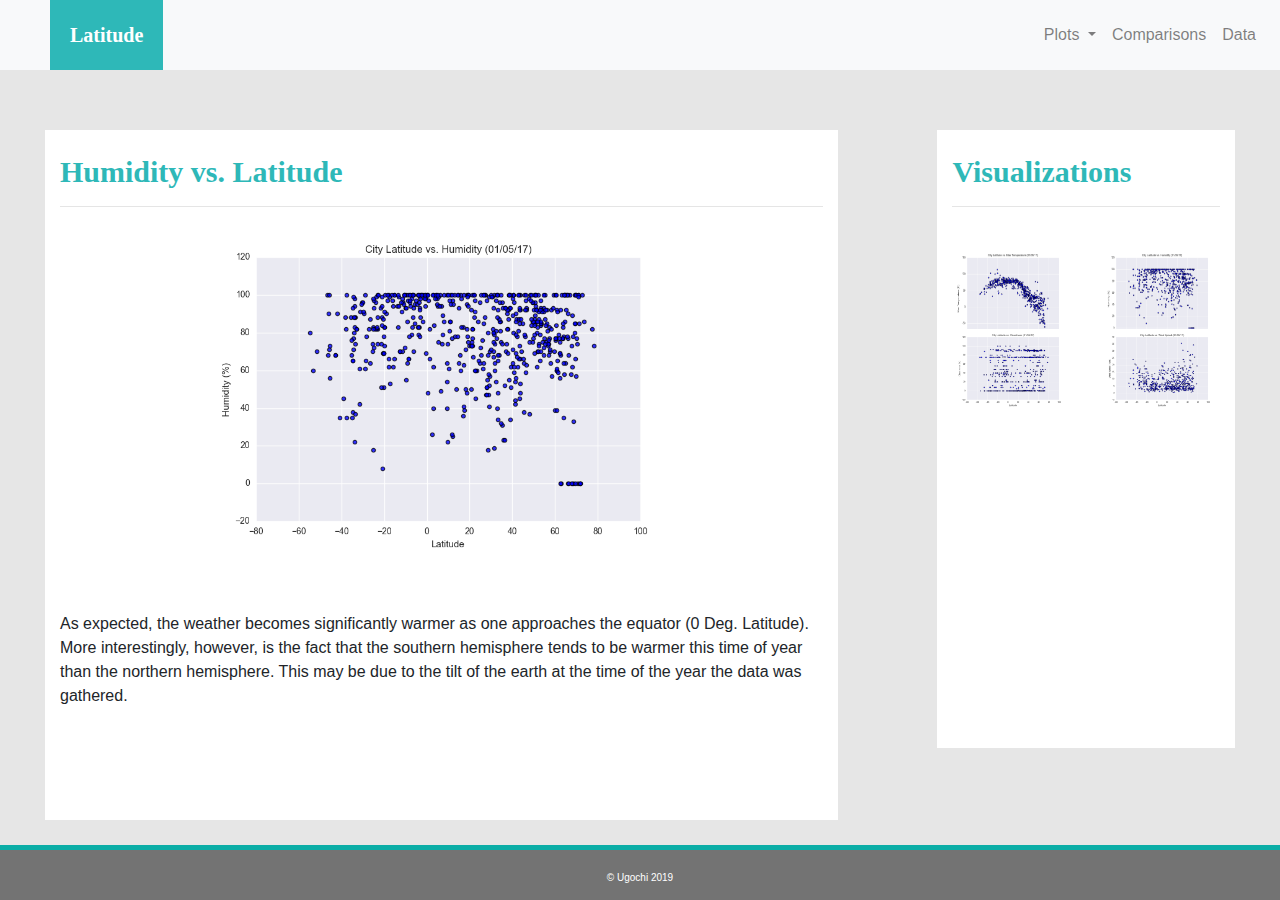
<file: humidity.html>
<!DOCTYPE html>
<html lang="en-us">
<head>
  <meta charset="UTF-8">
  <title>Humidity</title>
  <link rel="stylesheet" href="https://stackpath.bootstrapcdn.com/bootstrap/4.3.1/css/bootstrap.min.css" integrity="sha384-ggOyR0iXCbMQv3Xipma34MD+dH/1fQ784/j6cY/iJTQUOhcWr7x9JvoRxT2MZw1T" crossorigin="anonymous">
  <link rel="stylesheet" type= "text/css" href= "index.css">

  <script src="https://code.jquery.com/jquery-3.3.1.slim.min.js" integrity="sha384-q8i/X+965DzO0rT7abK41JStQIAqVgRVzpbzo5smXKp4YfRvH+8abtTE1Pi6jizo" crossorigin="anonymous"></script>
  <script src="https://cdnjs.cloudflare.com/ajax/libs/popper.js/1.14.7/umd/popper.min.js" integrity="sha384-UO2eT0CpHqdSJQ6hJty5KVphtPhzWj9WO1clHTMGa3JDZwrnQq4sF86dIHNDz0W1" crossorigin="anonymous"></script>
  <script src="https://stackpath.bootstrapcdn.com/bootstrap/4.3.1/js/bootstrap.min.js" integrity="sha384-JjSmVgyd0p3pXB1rRibZUAYoIIy6OrQ6VrjIEaFf/nJGzIxFDsf4x0xIM+B07jRM" crossorigin="anonymous"></script>
</head>

  
<body>
  <nav class="navbar navbar-expand-lg navbar-light bg-light">
   <a class="navbar-brand" style="color:#fff" href="index.html">Latitude</a>
    <button class="navbar-toggler" type="button" data-toggle="collapse" data-target="#navbarNavDropdown" aria-controls="navbarNavDropdown" aria-expanded="false" aria-label="Toggle navigation">
      <span class="navbar-toggler-icon"></span>
    </button>
    <div class="collapse navbar-collapse" id="navbarNavDropdown">
      <ul class="navbar-nav ml-auto">
        <li class="nav-item dropdown">
          <a class="nav-link dropdown-toggle" href="#" id="navbarDropdownMenuLink" role="button" data-toggle="dropdown" aria-haspopup="true" aria-expanded="false">
            Plots
          </a>
          <div class="dropdown-menu" aria-labelledby="navbarDropdownMenuLink">
            <a class="dropdown-item" href="maxtemp.html">Max Temperature</a>
            <a class="dropdown-item" href="humidity.html">Humidity</a>
            <a class="dropdown-item" href="cloudiness.html">Cloudiness</a>
            <a class="dropdown-item" href="windspeed.html">Wind Speed</a>
          </div>
        </li>
        <li class="nav-item">
          <a class="nav-link" href="comparisons.html">Comparisons</a>
        </li>
        <li class="nav-item">
          <a class="nav-link" href="data.html">Data</a>
        </li>
      </ul>
    </div>
  </nav>

  <!-- Creates the Overall Grid -->
  <div class="container-fluid">
      <div class= "row">
          <div class="col-md-8 pad top white-background"> <br>
            <h3>Humidity vs. Latitude</h3>
            <hr>
                <img src="Resources/assets/images/Fig2.png" alt="Latitude vs. Max Temperature"  class= "rounded mx-auto d-block img-auto" width="65%" height=auto><br><br>
                <p> As expected, the weather becomes significantly warmer as one approaches the equator (0 Deg. Latitude). 
                  More interestingly, however, is the fact that the southern hemisphere tends to be warmer this time of year than the northern hemisphere. 
                  This may be due to the tilt of the earth at the time of the year the data was gathered. </p> <br>
          </div> 
          <div class= "col-md-1"></div>
          <div class="col-md-3 pad top white-background"><br>
            <h3>Visualizations</h3>
            <hr>
            <div class="row">
              <div class="col-md-6 pad top white-background"> <br>
                <a href="maxtemp.html"><img src="Resources/assets/images/Fig1.png" class="img-small" alt="Latitude vs. Max Temperature" width=100% height=100%></a>
              </div>
              <div class="col-md-6 pad top white-background"> <br>
                <a href="humidity.html"><img src="Resources/assets/images/Fig2.png" class="img-small" alt="Latitude vs. Humidity" width=100% height=100%></a>
              </div>
            </div>
            <div class="row">
              <div class="col-md-6 pad top white-background">
                <a href="cloudiness.html"><img src="Resources/assets/images/Fig3.png" alt="Latitude vs. Cloudiness" width=100% height=100%></a>
              </div>
              <div class="col-md-6 pad top white-background">
                <a href="windspeed.html"><img src="Resources/assets/images/Fig4.png" alt="Latitude vs. Wind Speed" width=100% height=100%></a>
              </div>
             </div>
          </div>
      </div>
              <div class= "row">
                <div class="col-md-8 pad top white-background"> <br>
                  <br><br>
                </div>
            </div>
        
  <div class="teal"></div>
  
  <footer class="footer mt-auto py-3">
      <div class="footer">
        <span class="footer-text">© Ugochi 2019</span>
      </div>
  </footer>
</body>

</html>
</file>
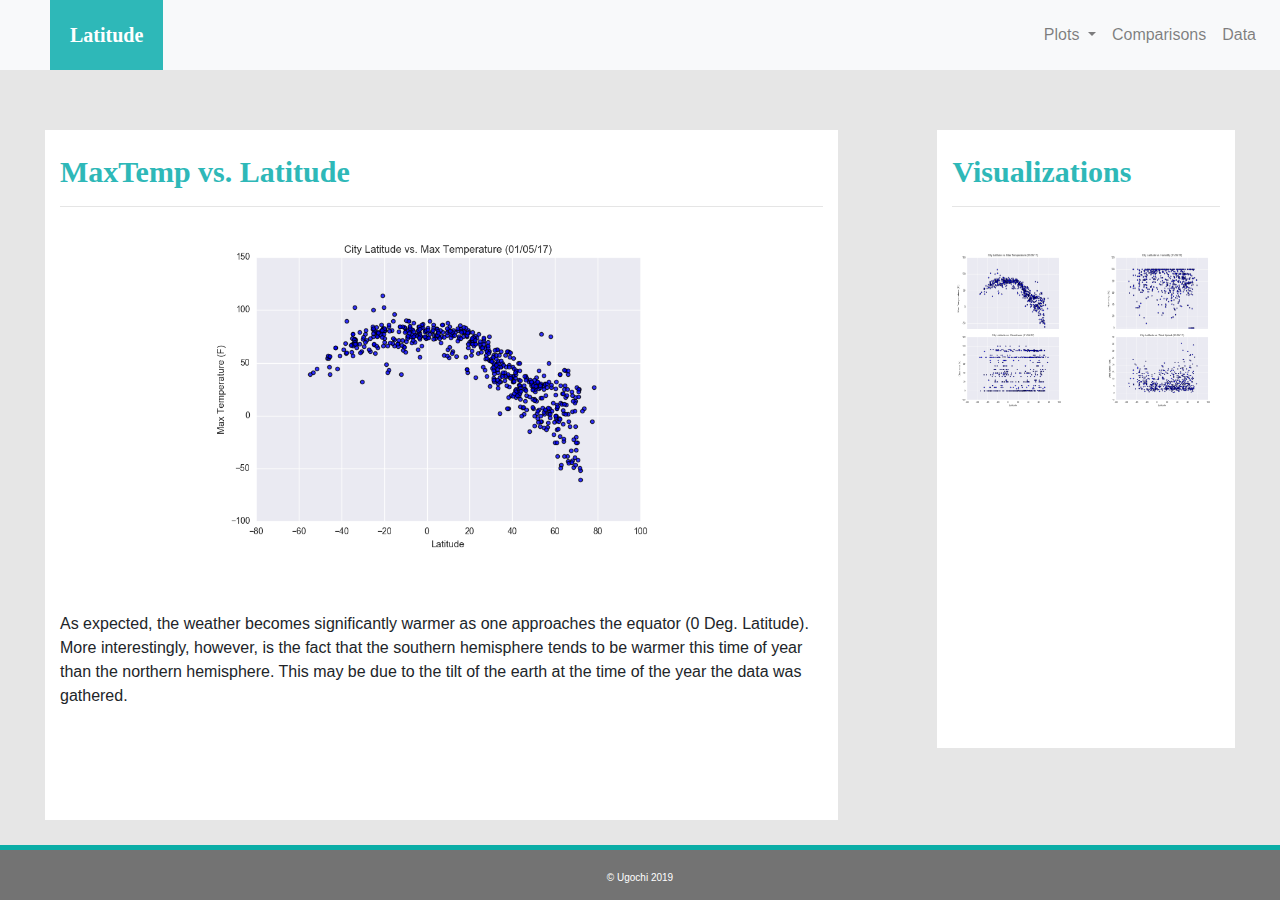
<file: maxtemp.html>
<!DOCTYPE html>
<html lang="en-us">
<head>
  <meta charset="UTF-8">
  <title>Max Temperature</title>
  <link rel="stylesheet" href="https://stackpath.bootstrapcdn.com/bootstrap/4.3.1/css/bootstrap.min.css" integrity="sha384-ggOyR0iXCbMQv3Xipma34MD+dH/1fQ784/j6cY/iJTQUOhcWr7x9JvoRxT2MZw1T" crossorigin="anonymous">
  <link rel="stylesheet" type= "text/css" href= "index.css">

  <script src="https://code.jquery.com/jquery-3.3.1.slim.min.js" integrity="sha384-q8i/X+965DzO0rT7abK41JStQIAqVgRVzpbzo5smXKp4YfRvH+8abtTE1Pi6jizo" crossorigin="anonymous"></script>
  <script src="https://cdnjs.cloudflare.com/ajax/libs/popper.js/1.14.7/umd/popper.min.js" integrity="sha384-UO2eT0CpHqdSJQ6hJty5KVphtPhzWj9WO1clHTMGa3JDZwrnQq4sF86dIHNDz0W1" crossorigin="anonymous"></script>
  <script src="https://stackpath.bootstrapcdn.com/bootstrap/4.3.1/js/bootstrap.min.js" integrity="sha384-JjSmVgyd0p3pXB1rRibZUAYoIIy6OrQ6VrjIEaFf/nJGzIxFDsf4x0xIM+B07jRM" crossorigin="anonymous"></script>
</head>

  
<body>
  <body>
    <nav class="navbar navbar-expand-lg navbar-light bg-light">
     <a class="navbar-brand" style="color:#fff" href="index.html">Latitude</a>
      <button class="navbar-toggler" type="button" data-toggle="collapse" data-target="#navbarNavDropdown" aria-controls="navbarNavDropdown" aria-expanded="false" aria-label="Toggle navigation">
        <span class="navbar-toggler-icon"></span>
      </button>
      <div class="collapse navbar-collapse" id="navbarNavDropdown">
        <ul class="navbar-nav ml-auto">
          <li class="nav-item dropdown">
            <a class="nav-link dropdown-toggle" href="#" id="navbarDropdownMenuLink" role="button" data-toggle="dropdown" aria-haspopup="true" aria-expanded="false">
              Plots
            </a>
            <div class="dropdown-menu" aria-labelledby="navbarDropdownMenuLink">
              <a class="dropdown-item" href="maxtemp.html">Max Temperature</a>
              <a class="dropdown-item" href="humidity.html">Humidity</a>
              <a class="dropdown-item" href="cloudiness.html">Cloudiness</a>
              <a class="dropdown-item" href="windspeed.html">Wind Speed</a>
            </div>
          </li>
          <li class="nav-item">
            <a class="nav-link" href="comparisons.html">Comparisons</a>
          </li>
          <li class="nav-item">
            <a class="nav-link" href="data.html">Data</a>
          </li>
        </ul>
      </div>
    </nav>
  
    <!-- Creates the Overall Grid -->
    <div class="container-fluid">
        <div class= "row">
            <div class="col-md-8 pad top white-background"> <br>
              <h3>MaxTemp vs. Latitude</h3>
              <hr>
                  <img src="Resources/assets/images/Fig1.png" alt="Latitude vs. Max Temperature"  class= "rounded mx-auto d-block img-auto" width="65%" height=auto><br><br>
                  <p> As expected, the weather becomes significantly warmer as one approaches the equator (0 Deg. Latitude). 
                    More interestingly, however, is the fact that the southern hemisphere tends to be warmer this time of year than the northern hemisphere. 
                    This may be due to the tilt of the earth at the time of the year the data was gathered. </p> <br>
            </div> 
            <div class= "col-md-1"></div>
            <div class="col-md-3 pad top white-background"><br>
              <h3>Visualizations</h3>
              <hr>
              <div class="row">
                <div class="col-md-6 pad top white-background"> <br>
                  <a href="maxtemp.html"><img src="Resources/assets/images/Fig1.png" class="img-small" alt="Latitude vs. Max Temperature" width=100% height=100%></a>
                </div>
                <div class="col-md-6 pad top white-background"> <br>
                  <a href="humidity.html"><img src="Resources/assets/images/Fig2.png" class="img-small" alt="Latitude vs. Humidity" width=100% height=100%></a>
                </div>
              </div>
              <div class="row">
                <div class="col-md-6 pad top white-background">
                  <a href="cloudiness.html"><img src="Resources/assets/images/Fig3.png" alt="Latitude vs. Cloudiness" width=100% height=100%></a>
                </div>
                <div class="col-md-6 pad top white-background">
                  <a href="windspeed.html"><img src="Resources/assets/images/Fig4.png" alt="Latitude vs. Wind Speed" width=100% height=100%></a>
                </div>
               </div>
            </div>
        </div>
                <div class= "row">
                  <div class="col-md-8 pad top white-background"> <br>
                    <br><br>
                  </div>
              </div>
        
  <div class="teal"></div>
  
  <footer class="footer mt-auto py-3">
      <div class="footer">
        <span class="footer-text">© Ugochi 2019</span>
      </div>
  </footer>
</body>

</html>
</file>
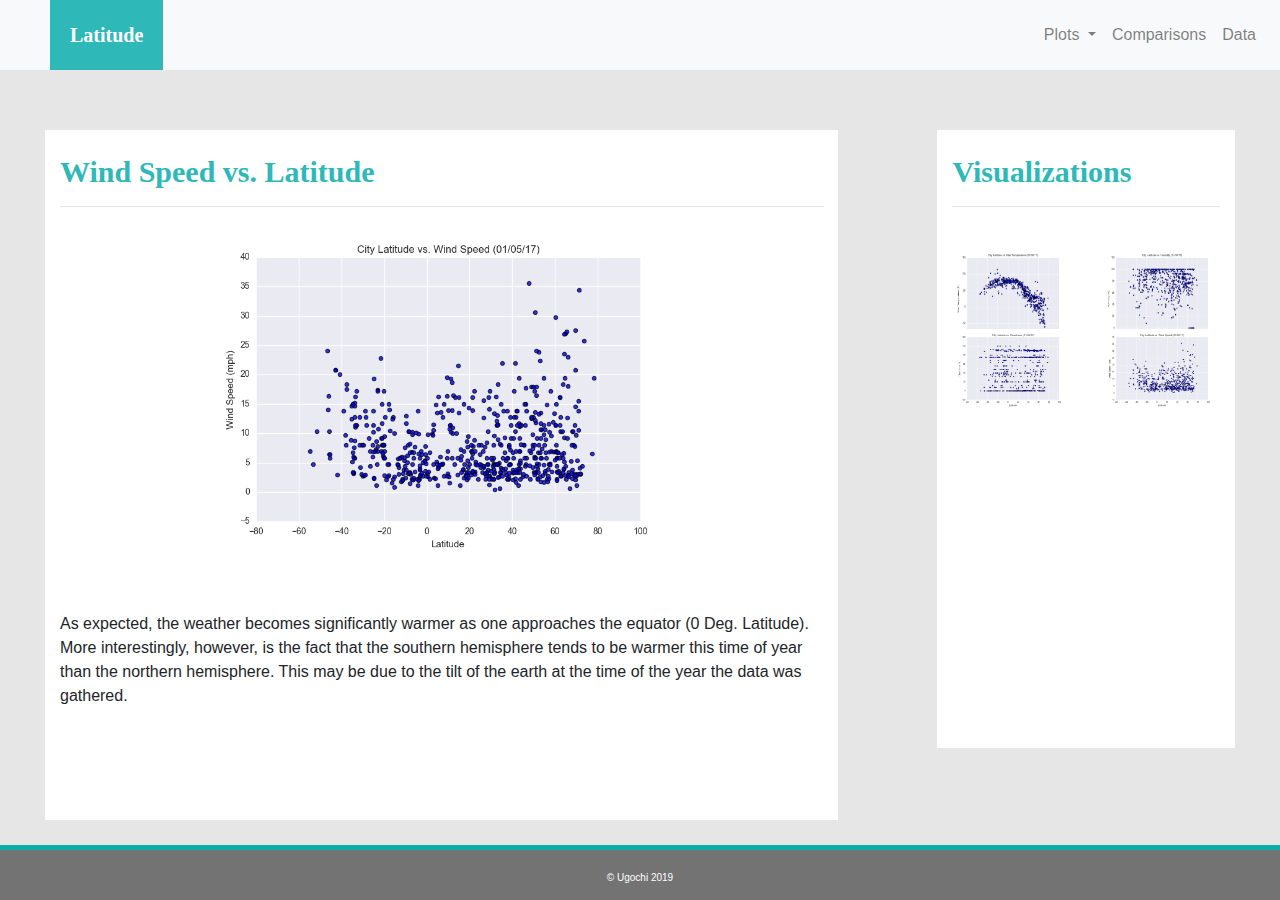
<file: windspeed.html>
<!DOCTYPE html>
<html lang="en-us">
<head>
  <meta charset="UTF-8">
  <title>Windspeed</title>
  <link rel="stylesheet" href="https://stackpath.bootstrapcdn.com/bootstrap/4.3.1/css/bootstrap.min.css" integrity="sha384-ggOyR0iXCbMQv3Xipma34MD+dH/1fQ784/j6cY/iJTQUOhcWr7x9JvoRxT2MZw1T" crossorigin="anonymous">
  <link rel="stylesheet" type= "text/css" href= "index.css">

  <script src="https://code.jquery.com/jquery-3.3.1.slim.min.js" integrity="sha384-q8i/X+965DzO0rT7abK41JStQIAqVgRVzpbzo5smXKp4YfRvH+8abtTE1Pi6jizo" crossorigin="anonymous"></script>
  <script src="https://cdnjs.cloudflare.com/ajax/libs/popper.js/1.14.7/umd/popper.min.js" integrity="sha384-UO2eT0CpHqdSJQ6hJty5KVphtPhzWj9WO1clHTMGa3JDZwrnQq4sF86dIHNDz0W1" crossorigin="anonymous"></script>
  <script src="https://stackpath.bootstrapcdn.com/bootstrap/4.3.1/js/bootstrap.min.js" integrity="sha384-JjSmVgyd0p3pXB1rRibZUAYoIIy6OrQ6VrjIEaFf/nJGzIxFDsf4x0xIM+B07jRM" crossorigin="anonymous"></script>
</head>

  
<body>
  <body>
    <nav class="navbar navbar-expand-lg navbar-light bg-light">
     <a class="navbar-brand" style="color:#fff" href="index.html">Latitude</a>
      <button class="navbar-toggler" type="button" data-toggle="collapse" data-target="#navbarNavDropdown" aria-controls="navbarNavDropdown" aria-expanded="false" aria-label="Toggle navigation">
        <span class="navbar-toggler-icon"></span>
      </button>
      <div class="collapse navbar-collapse" id="navbarNavDropdown">
        <ul class="navbar-nav ml-auto">
          <li class="nav-item dropdown">
            <a class="nav-link dropdown-toggle" href="#" id="navbarDropdownMenuLink" role="button" data-toggle="dropdown" aria-haspopup="true" aria-expanded="false">
              Plots
            </a>
            <div class="dropdown-menu" aria-labelledby="navbarDropdownMenuLink">
              <a class="dropdown-item" href="maxtemp.html">Max Temperature</a>
              <a class="dropdown-item" href="humidity.html">Humidity</a>
              <a class="dropdown-item" href="cloudiness.html">Cloudiness</a>
              <a class="dropdown-item" href="windspeed.html">Wind Speed</a>
            </div>
          </li>
          <li class="nav-item">
            <a class="nav-link" href="comparisons.html">Comparisons</a>
          </li>
          <li class="nav-item">
            <a class="nav-link" href="data.html">Data</a>
          </li>
        </ul>
      </div>
    </nav>
  
    <!-- Creates the Overall Grid -->
    <div class="container-fluid">
        <div class= "row">
            <div class="col-md-8 pad top white-background"> <br>
              <h3>Wind Speed vs. Latitude</h3>
              <hr>
                  <img src="Resources/assets/images/Fig4.png" alt="Latitude vs. Max Temperature"  class= "rounded mx-auto d-block img-auto" width="65%" height=auto><br><br>
                  <p> As expected, the weather becomes significantly warmer as one approaches the equator (0 Deg. Latitude). 
                    More interestingly, however, is the fact that the southern hemisphere tends to be warmer this time of year than the northern hemisphere. 
                    This may be due to the tilt of the earth at the time of the year the data was gathered. </p> <br>
            </div> 
            <div class= "col-md-1"></div>
            <div class="col-md-3 pad top white-background"><br>
              <h3>Visualizations</h3>
              <hr>
              <div class="row">
                <div class="col-md-6 pad top white-background"> <br>
                  <a href="maxtemp.html"><img src="Resources/assets/images/Fig1.png" class="img-small" alt="Latitude vs. Max Temperature" width=100% height=100%></a>
                </div>
                <div class="col-md-6 pad top white-background"> <br>
                  <a href="humidity.html"><img src="Resources/assets/images/Fig2.png" class="img-small" alt="Latitude vs. Humidity" width=100% height=100%></a>
                </div>
              </div>
              <div class="row">
                <div class="col-md-6 pad top white-background">
                  <a href="cloudiness.html"><img src="Resources/assets/images/Fig3.png" alt="Latitude vs. Cloudiness" width=100% height=100%></a>
                </div>
                <div class="col-md-6 pad top white-background">
                  <a href="windspeed.html"><img src="Resources/assets/images/Fig4.png" alt="Latitude vs. Wind Speed" width=100% height=100%></a>
                </div>
               </div>
            </div>
        </div>
                <div class= "row">
                  <div class="col-md-8 pad top white-background"> <br>
                    <br><br>
                  </div>
              </div>
        
  <div class="teal"></div>
  
  <footer class="footer mt-auto py-3">
      <div class="footer">
        <span class="footer-text">© Ugochi 2019</span>
      </div>
  </footer>
</body>

</html>
</file>
<file: index.css>
body{
    background-color:#e6e6e6;
}
h3 {
     color:#2eb8b8;
     font-family: 'Times New Roman', Times, serif;
     font-weight: bold;
     font-size: 30px;
}


img-main {
    padding-top: 10px;
    padding-right: 20px;
    padding-bottom: 10px;
    padding-left: 20px;
} 


img-small{
    padding-top: 20px;
    padding-right: 10px;
    padding-bottom: 20px;
    padding-left: 10px;
}

.container-fluid{
  background-color:#e6e6e6;
  padding: 60px;
}

.navbar {
    padding-left: 50px;
    padding-bottom: 0px;
    padding-top:0px;
}

.navbar-brand{
    background-color:#2eb8b8;
    font-family: times new roman;
    font-weight: bold;
    color: #ffff;
    padding: 20px;
}
 
.background{
    padding: 60px;
}

.white-background {
    background-color: #ffff;
}

.box {
    margin-top: 60px; 
    margin-bottom: 62px; 
    padding: 10px 20px 15px; 
    color:black;
    background-color: white; 

  }

.footer{
    background-color: #737373;
    text-align: center; 
    border-top-style: solid; 
    border-top-width: 5px; 
    border-top-color: #0BADA6;
    color: white; 
    min-height: 55px; 
    font-family: Arial, Helvetica, sans-serif;
    font-size: 15px; 
    text-align: center; 
    position: fixed;
    left: 0;
    bottom: 0;
    width: 100%;
    padding-top: 15px; 
    }
}

.teal{
    background-color:#2eb8b8;
    padding: 5px;
    margin-top: 70px;
}

.grey{
    padding-left: 10px;  
}
.footer-text{
    color: #ffff;
    display: center;
    font-size: 10px;
}

.comparison-text{
    color:#2eb8b8;
    font-family: 'Times New Roman', Times, serif;
    font-weight: bold;
    font-size: 20px;
    text-align: center;
}
/* Here we define a navbar style that will ONLY be applied at screen sizes below 480 pixels */
@media(max-width: 990px){
    .navbar-expand-lg{
    background-color: #0BADA6 !important;
    }
    .navbar{
        max-height: none; 
        padding: inherit;
    }
    .navbar div{
        margin: inherit; 
        background-color: white;  
    }
    .navbar-brand{
        padding: 10px !important; 
    }
</file>
